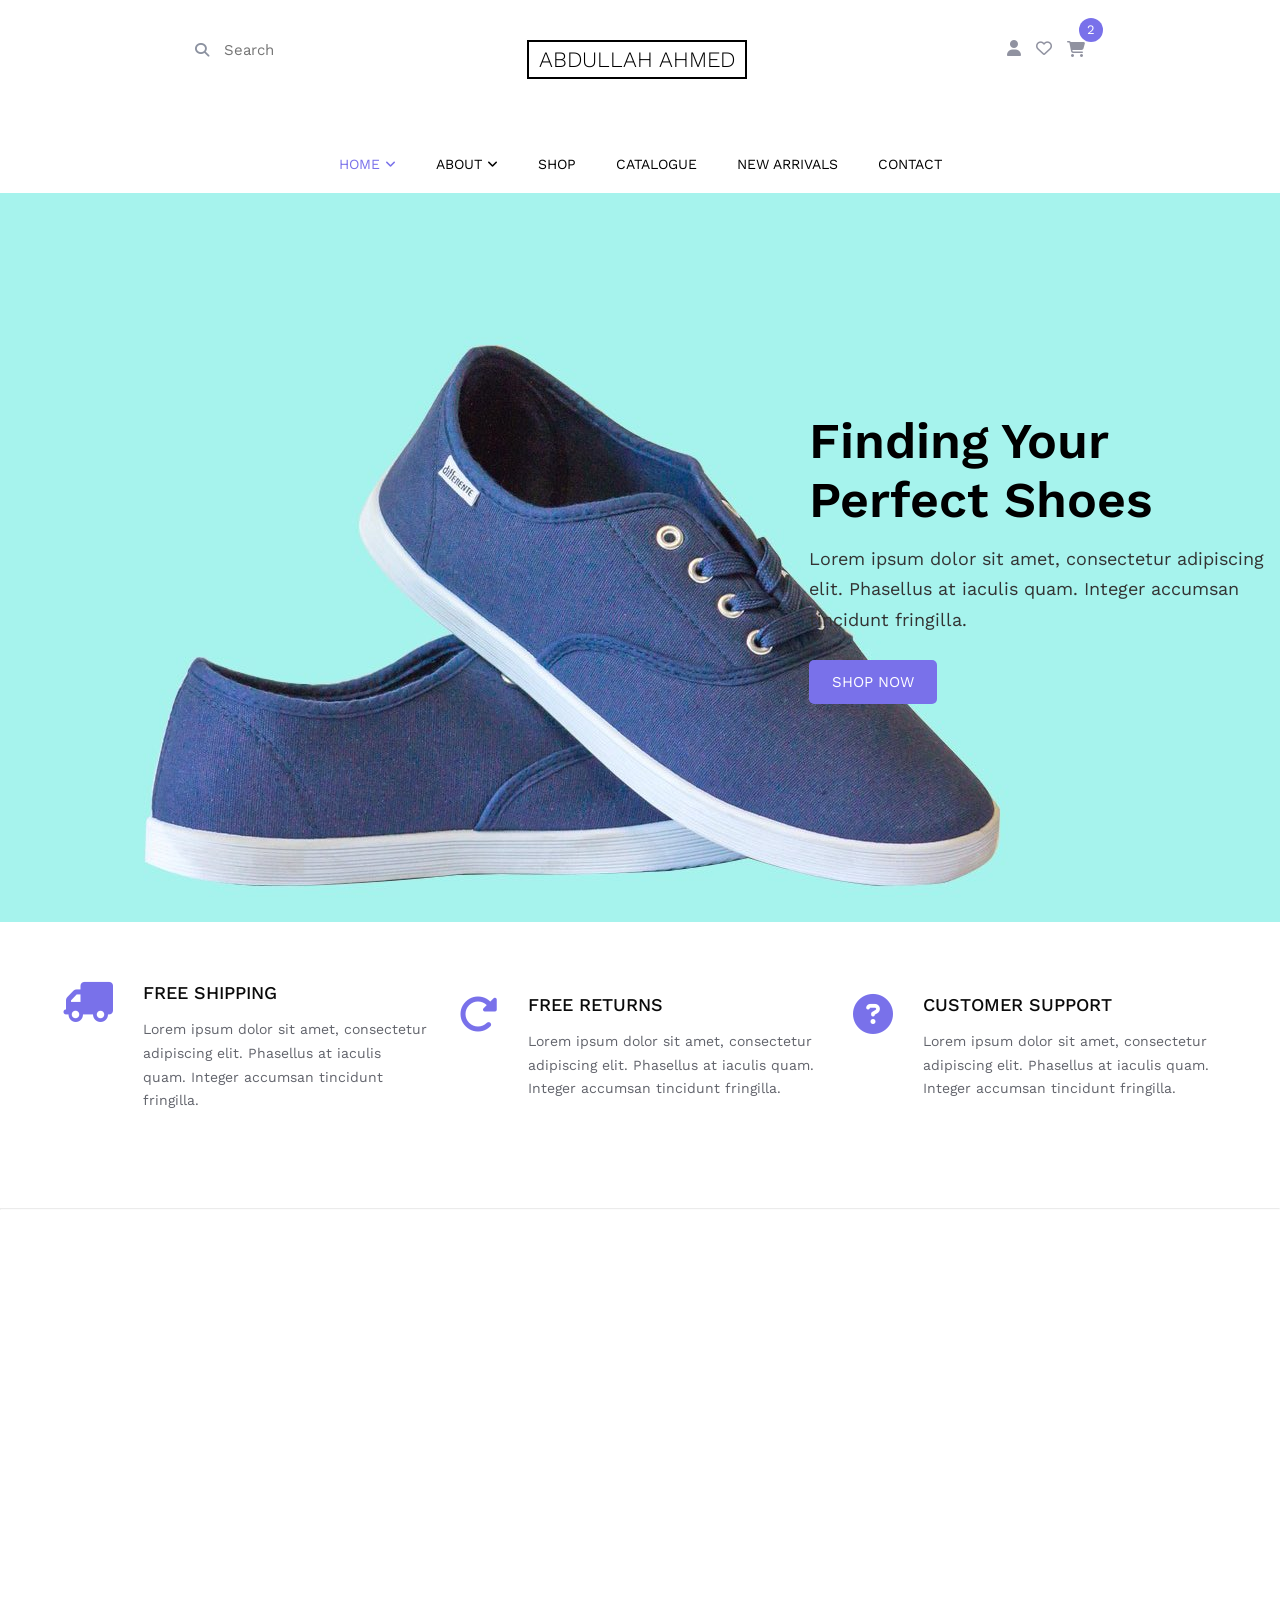
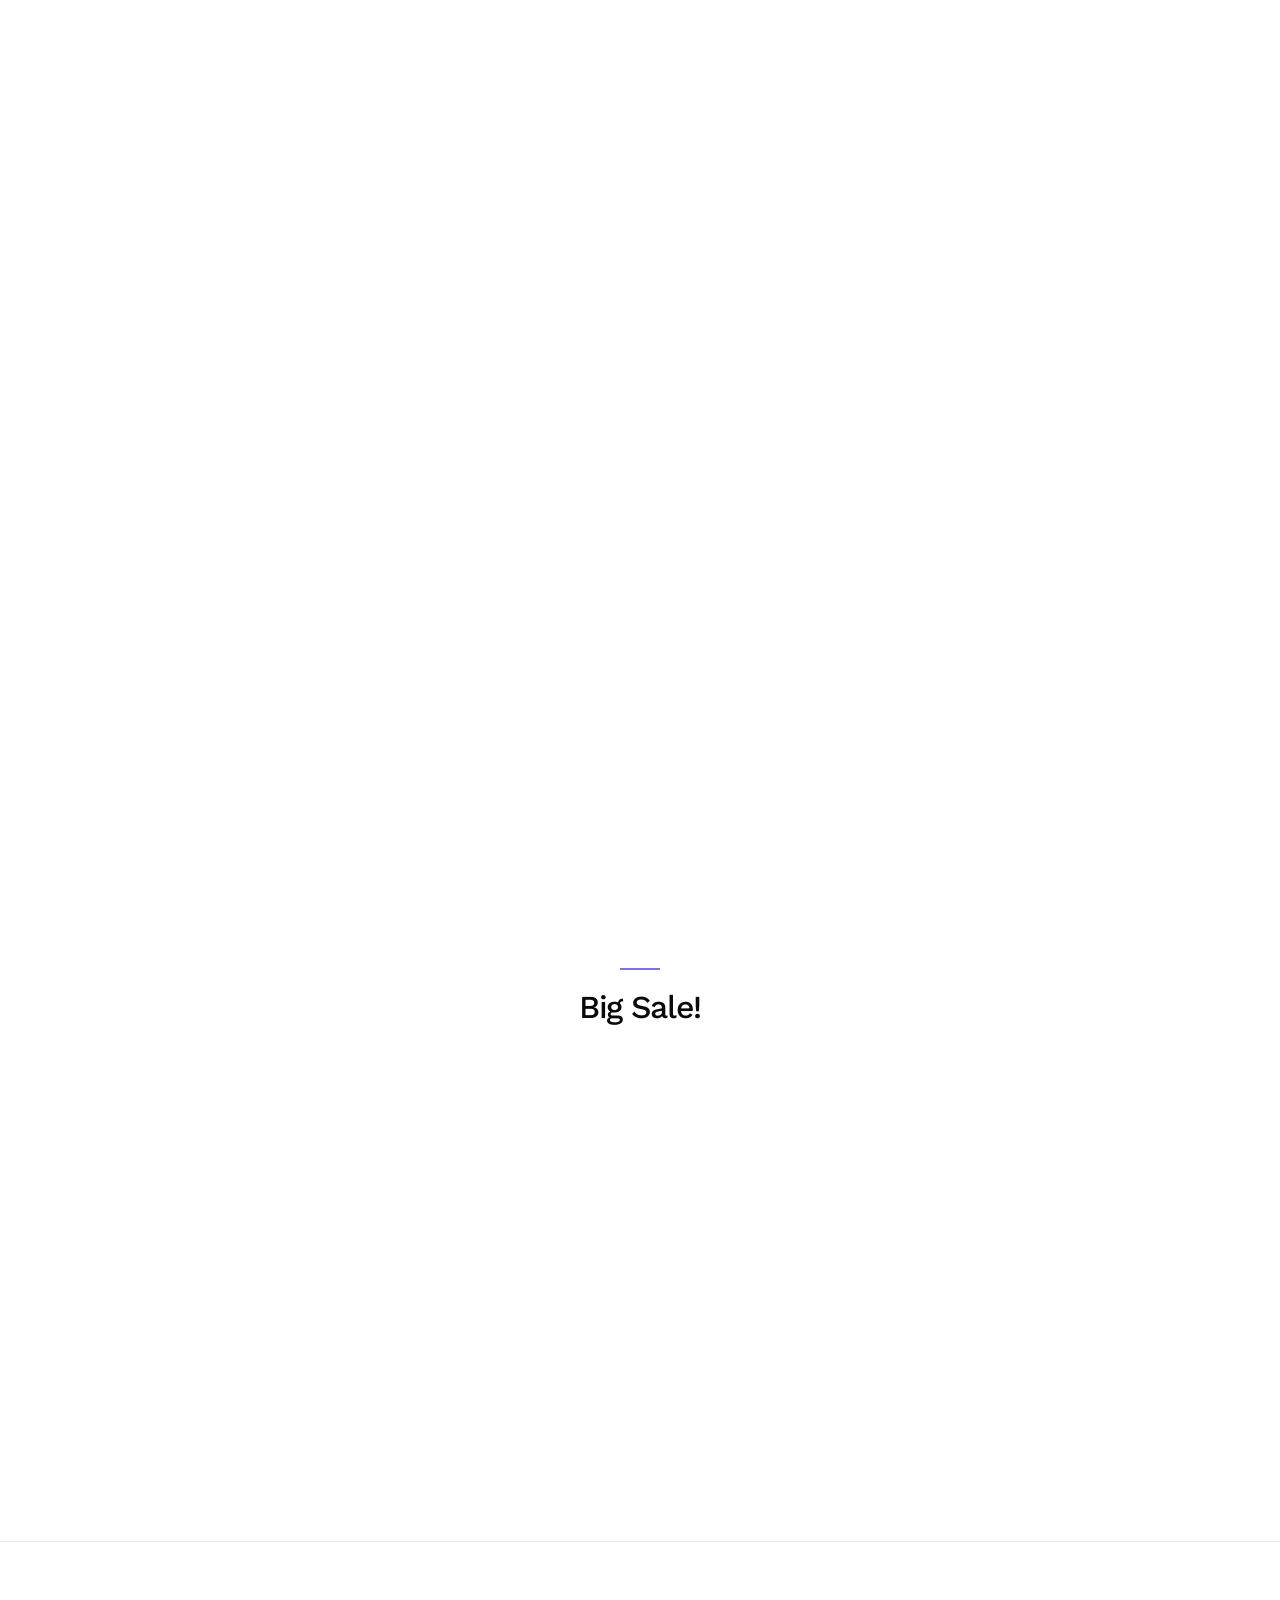
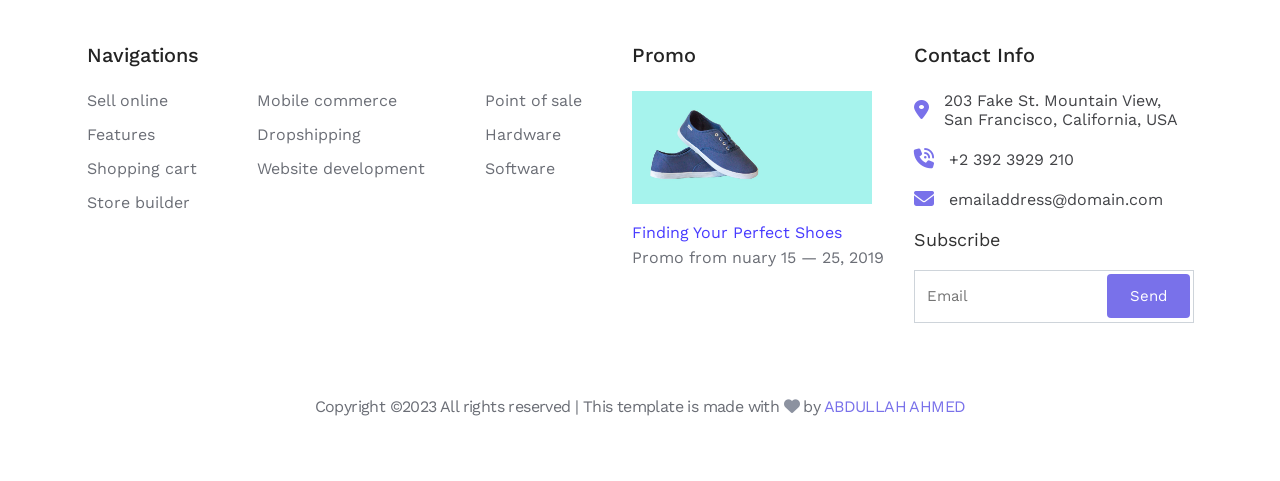
<file: index.html>
<!DOCTYPE html>
<html lang="en">
<head>

  <meta charset="UTF-8">
  <meta http-equiv="X-UA-Compatible" content="IE=edge">
  <meta name="viewport" content="width=device-width, initial-scale=1.0">
  <link rel="stylesheet" href="css/all.min.css">
  <link rel="stylesheet" href="css/shop.css">
  <link rel="preconnect" href="https://fonts.googleapis.com">
<link rel="preconnect" href="https://fonts.gstatic.com" crossorigin>
<link rel="preconnect" href="https://fonts.googleapis.com">
<link rel="preconnect" href="https://fonts.gstatic.com" crossorigin>
<link href="https://unpkg.com/aos@2.3.1/dist/aos.css" rel="stylesheet">
<link href="https://fonts.googleapis.com/css2?family=Cairo:wght@300;400;700&family=Inter:wght@200;300;400;500;600;700;800;900&family=Mukta:wght@200;300;400;500;600;700;800&family=Work+Sans:ital,wght@0,400;0,500;0,700;0,900;1,900&display=swap" rel="stylesheet">
<title>ABDULLAH AHMED</title>

</head>

<body>

<div class="header">
  <div class="container">
    <div class="search">
      <i class="fa-solid fa-magnifying-glass icon"></i>
      <input type="text" placeholder="Search">
    </div>
    <div class="name">
      <h1>ABDULLAH AHMED</h1>
    </div>
    <div class="holder">
      <i class="fa-solid fa-user user"></i>
      <i class="fa-regular fa-heart love"></i>
      <div class="cart">
        <i class="fa-solid fa-cart-shopping "></i>
        <span>2</span>
      </div>
    </div>
  </div>
  <div class="second-nav">
    <i class="fa-solid fa-bars bars"></i>
    <ul class="main-ul">
      <li><a class="active" href="/shop.html">home <i class="fa-solid fa-angle-down"></i></a>
      <!--! Mega Menu -->
      <div class="mega-menu-1">
        <ul class="links">
          <li>
            <a href="#">menu one</a>
          </li>
          <li>
            <a href="#">menu two</a>
          </li>
          <li>
            <a href="#">menu three</a>
          </li>
          <li class="li-mega-3">
            <a href="#">sub menu <i class="fa-solid fa-angle-right sub"></i></a>
            <div class="mega-menu-3">
              <ul class="links">
                <li>
                  <a href="#">menu one</a>
                </li>
                <li>
                  <a href="#">menu two</a>
                </li>            
                <li>
                  <a href="#">menu three</a>
                </li>                
              </ul>
            </div>
          </li>
        </ul>
      </div>
    </li>
      <li><a href="/about/about.html">about <i class="fa-solid fa-angle-down"></i></a>
<!--! Mega Menu -->
<div class="mega-menu-2">
  <ul class="links">
    <li>
      <a href="#">menu one</a>
    </li>
    
    <li>
      <a href="#">menu two</a>
    </li>

    <li>
      <a href="#">menu three</a>
    </li>

    
  </ul>
</div>

</li>
      <li><a href="shoping/shoping.html">shop</a></li>
      <li><a href="#">catalogue</a></li>
      <li><a href="#">new arrivals</a></li>
      <li><a href="/contact/contact.html">contact</a></li>
    </ul>
  </div>
</div>
<div class="landing">
  <div class="text">
    <h1>Finding Your Perfect Shoes</h1>
    <p>Lorem ipsum dolor sit amet, consectetur adipiscing elit. Phasellus at iaculis quam. Integer accumsan tincidunt fringilla.</p>
    <a href="#">SHOP NOW</a>
  </div>
</div>
<div class="features">
  <div class="container">
    <div class="card">
      <i class="fa-solid fa-truck fa-flip-horizontal"></i>
      <div class="text">
        <h3>FREE SHIPPING</h3>
        <p>Lorem ipsum dolor sit amet, consectetur adipiscing elit. Phasellus at iaculis quam. Integer accumsan tincidunt fringilla.</p>
      </div>
    </div>
    <div class="card">
      <i class="fa-solid fa-rotate-right"></i>
      <div class="text">
        <h3>FREE RETURNS</h3>
        <p>Lorem ipsum dolor sit amet, consectetur adipiscing elit. Phasellus at iaculis quam. Integer accumsan tincidunt fringilla.</p>
      </div>
    </div>
    <div class="card">
      <i class="fa-solid fa-circle-question"></i>
      <div class="text">
        <h3>CUSTOMER SUPPORT</h3>
        <p>Lorem ipsum dolor sit amet, consectetur adipiscing elit. Phasellus at iaculis quam. Integer accumsan tincidunt fringilla.</p>
      </div>
    </div>
  </div>
<hr>
</div>
<div class="collections">
  <div data-aos="fade-up"
  data-aos-duration="1500"class="container">
    <div class="card">
      <div class="img-holder">
        <img src="/img/women.jpg" alt="">
      </div>
      <div class="text">
        <h5>collections</h5>
        <h2>women</h2>
      </div>
    </div>
    <div class="card">
      <div class="img-holder">
        <img src="/img/children.jpg" alt="">
      </div>
      <div class="text">
        <h5>collections</h5>
        <h2>children</h2>
      </div>
    </div>
    <div class="card">
      <div class="img-holder">
        <img src="/img/men.jpg" alt="">
      </div>
      <div class="text">
        <h5>collections</h5>
        <h2>men</h2>
      </div>
    </div>
  </div>

</div>
<div data-aos="fade-up"
data-aos-duration="1000" class="products">
  <div class="main-title">
    <h2>Featured Products</h2>
  </div>
    <div class="container">
      <div class="card">
        <img src="/img/cloth_1.jpg" alt="">
        <h4>Tank Top</h4>
        <p>finding Perfect T-Shirt</p>
        <span>$50</span>
      </div>
      <div class="card">
        <img src="/img/cloth_2.jpg" alt="">
        <h4>Corater</h4>
        <p>finding Perfect Products</p>
        <span>$100</span>
      </div>
      <div class="card">
        <img src="/img/cloth_3.jpg" alt="">
        <h4>Polo Shirt</h4>
        <p>finding Perfect Products</p>
        <span>$150</span>
      </div>
    </div>

</div>
<div   class="sale">
  <div class="main-title">
    <h2>Big Sale!</h2>
  </div>
  <div data-aos="flip-up" data-aos-duration="1500"  class="container">
    <div class="image">
      <img src="/img/blog_1.jpg" alt="">
    </div>
    <div  class="text">
      <h2>50% less in all items</h2>
      <pre>By <span>Carl Smith</span>   •   September 3, 2018</pre>
      <p>Lorem ipsum dolor sit amet, consectetur adipisicing elit. Quisquam iste dolor accusantium facere corporis ipsum animi deleniti fugiat. Ex, veniam?</p>
      <a href="#">Shop Now</a>
    </div>
  </div>
  <hr>
</div>
<div class="footer">
  <div class="container">
    <div class="navigations">
      <h2>Navigations</h2>
      <div class="links">
        <ul>
          <li>
            <a href="#">Sell online</a>
          </li>
          <li>
            <a href="#">Features</a>
          </li>
          <li>
            <a href="#">Shopping cart</a>
          </li>
          <li>
            <a href="#">Store builder</a>
          </li>
        </ul>
        <ul>
          <li>
            <a href="#">Mobile commerce</a>
          </li>
          <li>
            <a href="#">Dropshipping</a>
          </li>
          <li>
            <a href="#">Website development</a>
          </li>
        </ul>
        <ul>
          <li>
            <a href="#">Point of sale</a>
          </li>
          <li>
            <a href="#">Hardware</a>
          </li>
          <li>
            <a href="#">Software</a>
          </li>
        </ul>
      </div>
    </div>
    <div class="contact">
      <div class="promo">
        <h2>Promo</h2>
        <img src="/img/hero_1.jpg" alt="">
        <p> <span>Finding Your Perfect Shoes</span> <br>Promo from nuary 15 — 25, 2019</p>
      </div>
      <div class="info">
        <h2>Contact Info</h2>
        <ul>
          <li><i class="fa-solid fa-location-dot"></i> 
            203 Fake St. Mountain View, San Francisco, California, USA</li>
          <li><i class="fa-solid fa-phone-volume"></i> +2 392 3929 210</li>
          <li><i class="fa-solid fa-envelope"></i> emailaddress@domain.com</li>
          <label for="input">Subscribe</label>
          <div class="box">
            <input type="text" placeholder="Email">
            <a href="#">Send</a>
          </div>
        </ul>
      </div>
    </div>
  </div>
  <p class="the-end">Copyright ©2023 All rights reserved | This template is made with <i class="fa-solid fa-heart"></i> by <span>ABDULLAH AHMED</span></p> 
</div>
<script src="https://unpkg.com/aos@2.3.1/dist/aos.js"></script>
<script>
  AOS.init();
</script>
</body>

</html>
</file>
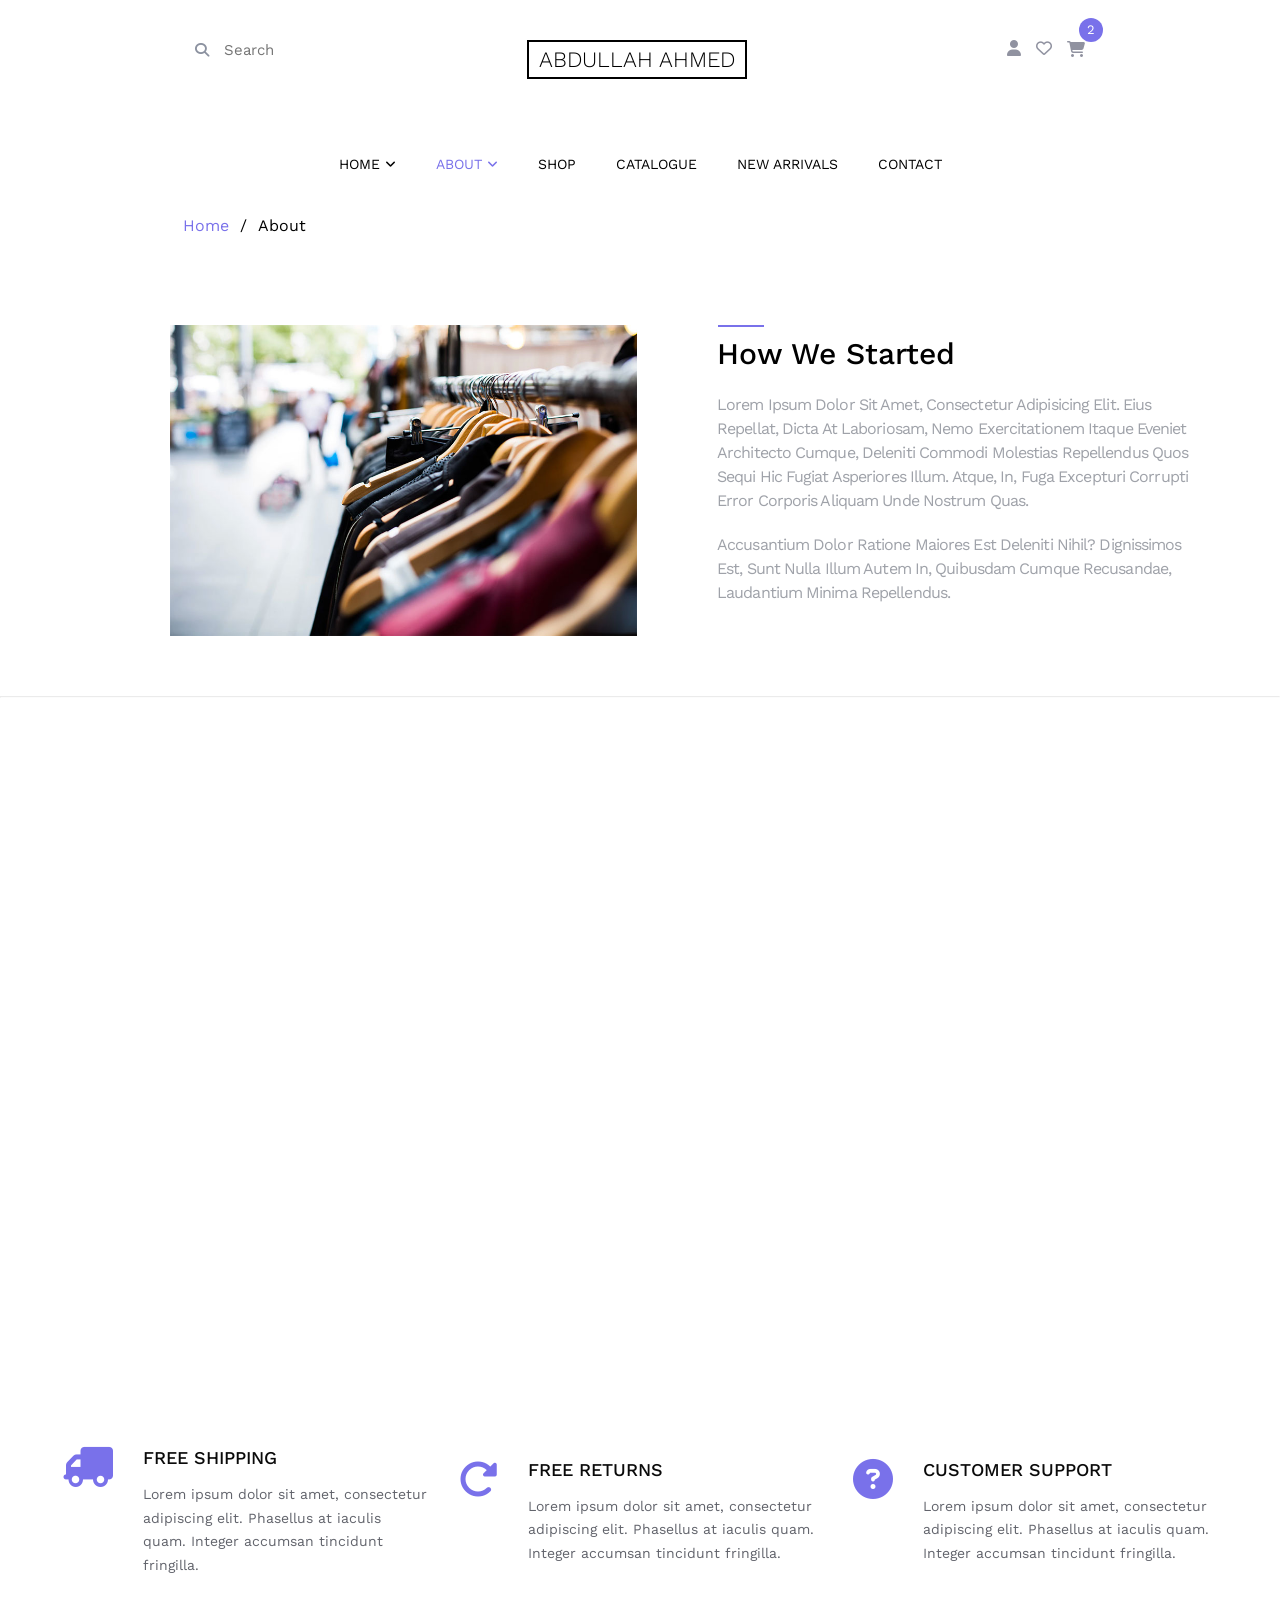
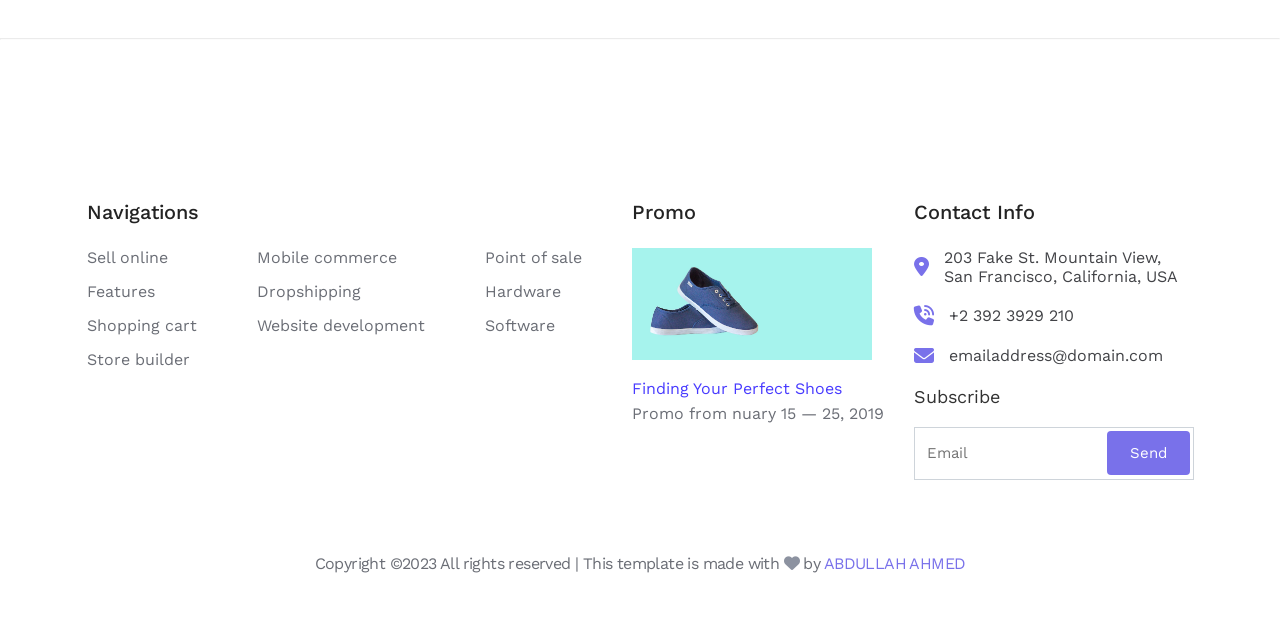
<file: about/about.html>
<!DOCTYPE html>
<html lang="en">
<head>

  <meta charset="UTF-8">
  <meta http-equiv="X-UA-Compatible" content="IE=edge">
  <meta name="viewport" content="width=device-width, initial-scale=1.0">
  <link rel="stylesheet" href="/about/css/all.min.css">
  <link rel="stylesheet" href="/about/css/about.css">
  <link rel="preconnect" href="https://fonts.googleapis.com">
<link rel="preconnect" href="https://fonts.gstatic.com" crossorigin>
<link href="https://fonts.googleapis.com/css2?family=Cairo:wght@300;400;700&family=Inter:wght@200;300;400;500;600;700;800;900&family=Work+Sans:ital,wght@0,400;0,500;0,700;0,900;1,900&display=swap" rel="stylesheet">
<link href="https://unpkg.com/aos@2.3.1/dist/aos.css" rel="stylesheet">

<title>ABDULLAH AHMED</title>

</head>

<body>

  <div class="header">
    <div class="container">
      <div class="search">
        <i class="fa-solid fa-magnifying-glass icon"></i>
        <input type="text" placeholder="Search">
      </div>
      <div class="name">
        <h1>ABDULLAH AHMED</h1>
      </div>
      <div class="holder">
        <i class="fa-solid fa-user user"></i>
        <i class="fa-regular fa-heart love"></i>
        <div class="cart">
          <i class="fa-solid fa-cart-shopping "></i>
          <span>2</span>
        </div>
      </div>
    </div>
    <div class="second-nav">
      <i class="fa-solid fa-bars bars"></i>
      <ul class="main-ul">
        <li><a href="/index.html">home <i class="fa-solid fa-angle-down"></i></a>
        <!--! Mega Menu -->
        <div class="mega-menu-1">
          <ul class="links">
  
            <li>
              <a href="#">menu one</a>
            </li>
            
            <li>
              <a href="#">menu two</a>
            </li>
  
            <li>
              <a href="#">menu three</a>
            </li>
  
            <li class="li-mega-3">
              <a href="#">sub menu <i class="fa-solid fa-angle-right sub"></i></a>
              <div class="mega-menu-3">
                <ul class="links">
              
                  <li>
                    <a href="#">menu one</a>
                  </li>
                  
                  <li>
                    <a href="#">menu two</a>
                  </li>
              
                  <li>
                    <a href="#">menu three</a>
                  </li>
              
                  
                </ul>
              </div>
            </li>
            
          </ul>
        </div>
      </li>
        <li><a class="active" href="/about/about.html">about <i class="fa-solid fa-angle-down"></i></a>
  <!--! Mega Menu -->
  <div class="mega-menu-2">
    <ul class="links">
  
      <li>
        <a href="#">menu one</a>
      </li>
      
      <li>
        <a href="#">menu two</a>
      </li>
  
      <li>
        <a href="#">menu three</a>
      </li>
  
      
    </ul>
  </div>
  
  </li>
        <li><a href="/shoping/shoping.html">shop</a></li>
        <li><a href="#">catalogue</a></li>
        <li><a href="#">new arrivals</a></li>
        <li><a href="/contact/contact.html">contact</a></li>
      </ul>
    </div>
  </div>
<div data-aos="fade-down"
data-aos-duration="1500" class="sale">  
  <div class="container">
    <div class="hidden">
      <a href="/index.html">home</a>
      <span>/</span>
      <h4>about</h3>
    </div>
    <div class="cont">
      <div class="image">
        <img src="/img/blog_1.jpg" alt="">
      </div>
      <div class="text">
        <div class="main-h2">
          <h2>How We Started</h2>
        </div>
        <p>Lorem ipsum dolor sit amet, consectetur adipisicing elit. Eius repellat, dicta at laboriosam, nemo exercitationem itaque eveniet architecto cumque, deleniti commodi molestias repellendus quos sequi hic fugiat asperiores illum. Atque, in, fuga excepturi corrupti error corporis aliquam unde nostrum quas.</p>
        <p>Accusantium dolor ratione maiores est deleniti nihil? Dignissimos est, sunt nulla illum autem in, quibusdam cumque recusandae, laudantium minima repellendus.</p>
      </div>
    </div>
  </div>
  <hr>
</div>
<div data-aos="fade-up"
data-aos-duration="1500" class="team">
  <div class="main-title">
    <h2>The Team</h2>
  </div>
  <div class="container">
    <div class="card">
      <img src="/img/person_1.jpg" alt="">
      <h3>Elizabeth Graham</h3>
      <span>CEO/CO-FOUNDER</span>
      <p>Lorem ipsum dolor sit amet consectetur adipisicing elit. Vitae aut minima nihil sit distinctio recusandae doloribus ut fugit officia voluptate soluta.</p>
    </div>
    <div class="card">
      <img src="/img/person_2.jpg" alt="">
      <h3>Jennifer Greive</h3>
      <span>CO-FOUNDER</span>
      <p>Lorem ipsum dolor sit amet consectetur adipisicing elit. Vitae aut minima nihil sit distinctio recusandae doloribus ut fugit officia voluptate soluta.</p>
    </div>
    <div class="card">
      <img src="/img/person_3.jpg" alt="">
      <h3>Patrick Marx</h3>
      <span>MARKETING</span>
      <p>Lorem ipsum dolor sit amet consectetur adipisicing elit. Vitae aut minima nihil sit distinctio recusandae doloribus ut fugit officia voluptate soluta.</p>
    </div>
    <div class="card">
      <img src="/img/person_4.jpg" alt="">
      <h3>Mike Coolbert</h3>
      <span>SALES MANAGER</span>
      <p>Lorem ipsum dolor sit amet consectetur adipisicing elit. Vitae aut minima nihil sit distinctio recusandae doloribus ut fugit officia voluptate soluta.</p>
    </div>
  </div>
  <hr>
</div>
<div class="features">
  <div class="container">
    <div class="card">
      <i class="fa-solid fa-truck fa-flip-horizontal"></i>
      <div class="text">
        <h3>FREE SHIPPING</h3>
        <p>Lorem ipsum dolor sit amet, consectetur adipiscing elit. Phasellus at iaculis quam. Integer accumsan tincidunt fringilla.</p>
      </div>
    </div>
    <div class="card">
      <i class="fa-solid fa-rotate-right"></i>
      <div class="text">
        <h3>FREE RETURNS</h3>
        <p>Lorem ipsum dolor sit amet, consectetur adipiscing elit. Phasellus at iaculis quam. Integer accumsan tincidunt fringilla.</p>
      </div>
    </div>
    <div class="card">
      <i class="fa-solid fa-circle-question"></i>
      <div class="text">
        <h3>CUSTOMER SUPPORT</h3>
        <p>Lorem ipsum dolor sit amet, consectetur adipiscing elit. Phasellus at iaculis quam. Integer accumsan tincidunt fringilla.</p>
      </div>
    </div>
  </div>
<hr>
</div>
<div class="footer">
  <div class="container">
    <div class="navigations">
      <h2>Navigations</h2>
      <div class="links">
        <ul>
          <li>
            <a href="#">Sell online</a>
          </li>
          <li>
            <a href="#">Features</a>
          </li>
          <li>
            <a href="#">Shopping cart</a>
          </li>
          <li>
            <a href="#">Store builder</a>
          </li>
        </ul>
        <ul>
          <li>
            <a href="#">Mobile commerce</a>
          </li>
          <li>
            <a href="#">Dropshipping</a>
          </li>
          <li>
            <a href="#">Website development</a>
          </li>
        </ul>
        <ul>
          <li>
            <a href="#">Point of sale</a>
          </li>
          <li>
            <a href="#">Hardware</a>
          </li>
          <li>
            <a href="#">Software</a>
          </li>
        </ul>
      </div>
    </div>
    <div class="contact">
      <div class="promo">
        <h2>Promo</h2>
        <img src="/img/hero_1.jpg" alt="">
        <p> <span>Finding Your Perfect Shoes</span> <br>Promo from nuary 15 — 25, 2019</p>
      </div>
      <div class="info">
        <h2>Contact Info</h2>
        <ul>
          <li><i class="fa-solid fa-location-dot"></i> 
            203 Fake St. Mountain View, San Francisco, California, USA</li>
          <li><i class="fa-solid fa-phone-volume"></i> +2 392 3929 210</li>
          <li><i class="fa-solid fa-envelope"></i> emailaddress@domain.com</li>
          <label for="input">Subscribe</label>
          <div class="box">
            <input type="text" placeholder="Email">
            <a href="#">Send</a>
          </div>
        </ul>
      </div>
    </div>
  </div>
  <p class="the-end">Copyright ©2023 All rights reserved | This template is made with <i class="fa-solid fa-heart"></i> by <span>ABDULLAH AHMED</span></p> 
</div>
<script src="https://unpkg.com/aos@2.3.1/dist/aos.js"></script>
<script>
  AOS.init();
</script>
</body>
</file>
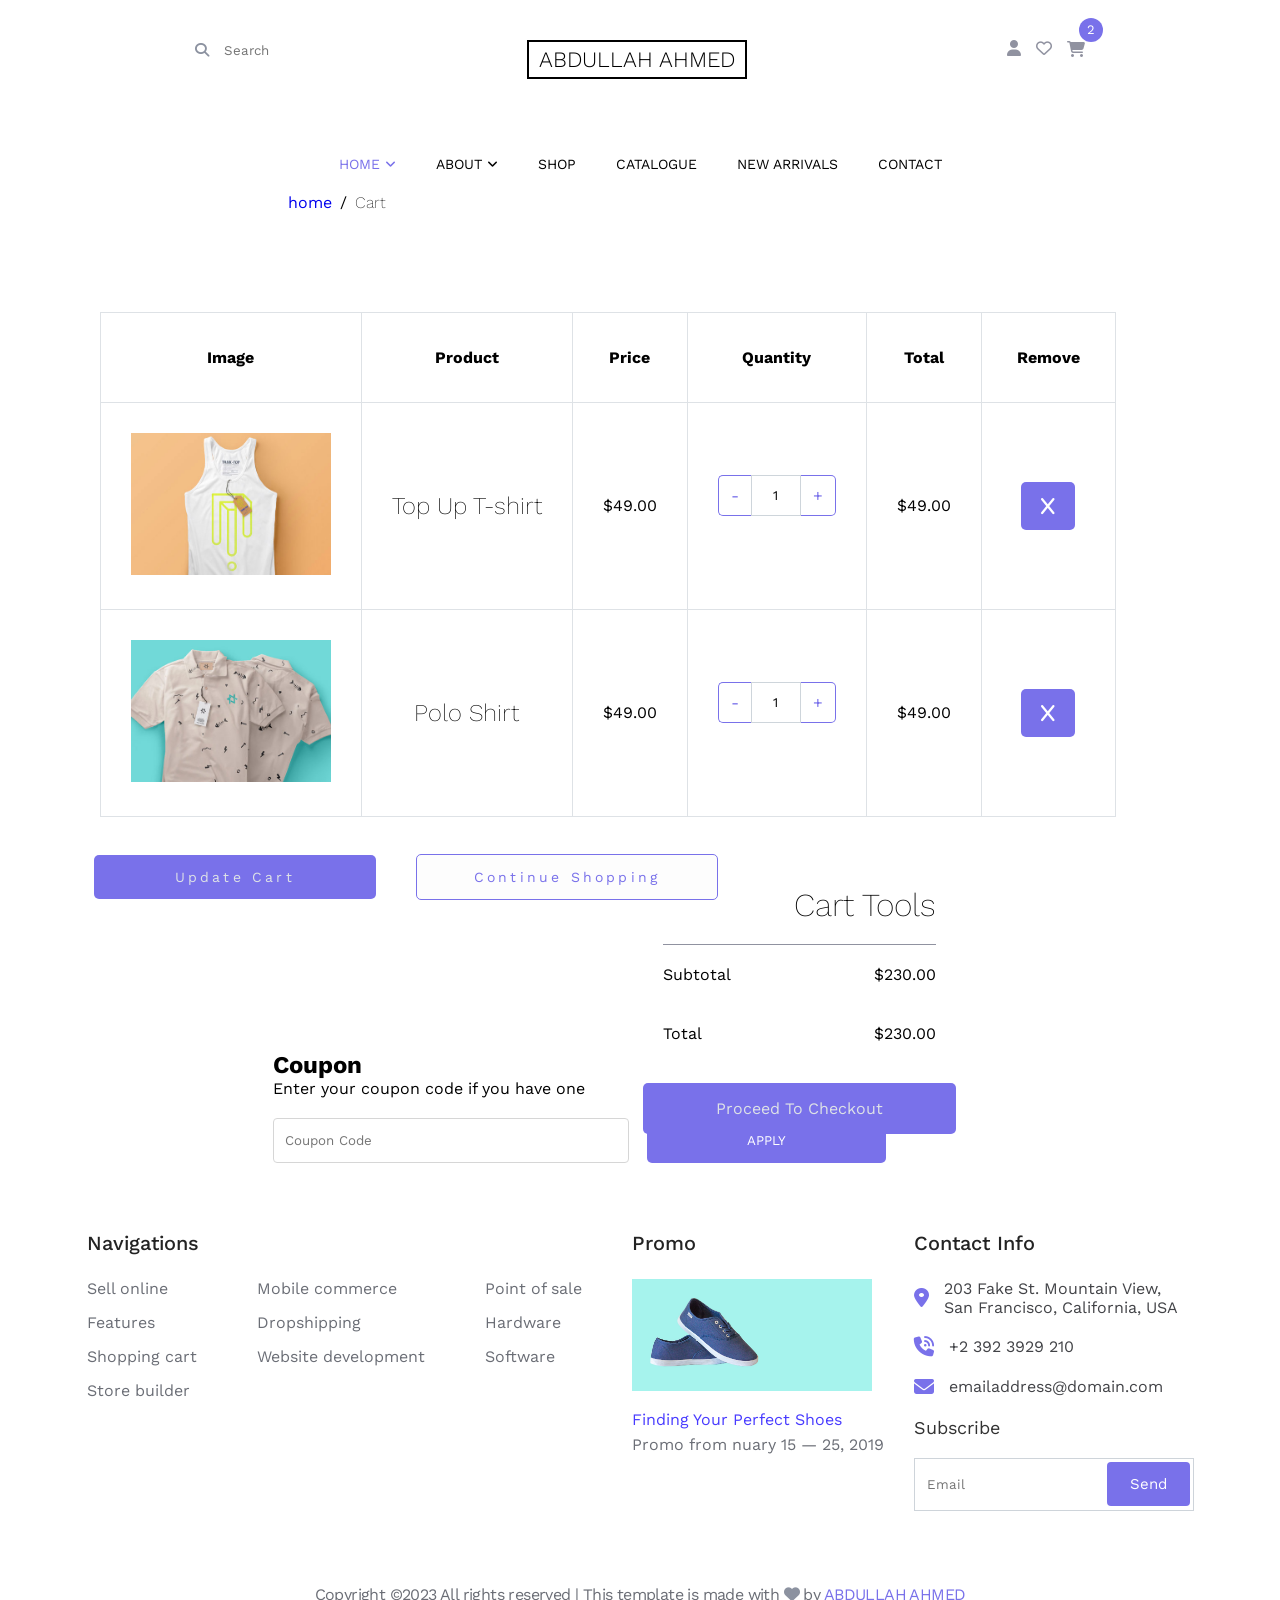
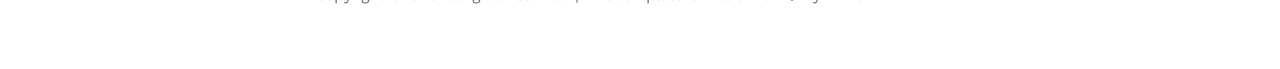
<file: check-table/check-table.html>
<!DOCTYPE html>
<html lang="en">
    <head>
        <meta charset="UTF-8">
        <meta http-equiv="X-UA-Compatible" content="IE=edge">
        <meta name="viewport" content="width=device-width, initial-scale=1.0">
        <title>check</title>
        <link rel="stylesheet" href="/css/all.min.css">
        <link rel="stylesheet" href="check-table.css">
        <link rel="preconnect" href="https://fonts.googleapis.com">
      <link rel="preconnect" href="https://fonts.gstatic.com" crossorigin>
      <link rel="preconnect" href="https://fonts.googleapis.com">
      <link rel="preconnect" href="https://fonts.gstatic.com" crossorigin>
      <link href="https://unpkg.com/aos@2.3.1/dist/aos.css" rel="stylesheet">
      <link href="https://fonts.googleapis.com/css2?family=Cairo:wght@300;400;700&family=Inter:wght@200;300;400;500;600;700;800;900&family=Mukta:wght@200;300;400;500;600;700;800&family=Work+Sans:ital,wght@0,400;0,500;0,700;0,900;1,900&display=swap" rel="stylesheet">
    </head>
<body>
    <div class="header">
        <div class="container">
          <div class="search">
            <i class="fa-solid fa-magnifying-glass icon"></i>
            <input type="text" placeholder="Search">
          </div>
          <div class="name">
            <h1>ABDULLAH AHMED</h1>
          </div>
          <div class="holder">
            <i class="fa-solid fa-user user"></i>
            <i class="fa-regular fa-heart love"></i>
            <div class="cart">
              <i class="fa-solid fa-cart-shopping "></i>
              <span>2</span>
            </div>
          </div>
        </div>
        <div class="second-nav">
          <i class="fa-solid fa-bars bars"></i>
          <ul class="main-ul">
            <li><a class="active" href="/index.html">home <i class="fa-solid fa-angle-down"></i></a>
            <!--! Mega Menu -->
            <div class="mega-menu-1">
              <ul class="links">
                <li>
                  <a href="#">menu one</a>
                </li>
                <li>
                  <a href="#">menu two</a>
                </li>
                <li>
                  <a href="#">menu three</a>
                </li>
                <li class="li-mega-3">
                  <a href="#">sub menu <i class="fa-solid fa-angle-right sub"></i></a>
                  <div class="mega-menu-3">
                    <ul class="links">
                      <li>
                        <a href="#">menu one</a>
                      </li>
                      <li>
                        <a href="#">menu two</a>
                      </li>            
                      <li>
                        <a href="#">menu three</a>
                      </li>                
                    </ul>
                  </div>
                </li>
              </ul>
            </div>
          </li>
            <li><a href="/about/about.html">about <i class="fa-solid fa-angle-down"></i></a>
      <!--! Mega Menu -->
      <div class="mega-menu-2">
        <ul class="links">
          <li>
            <a href="#">menu one</a>
          </li>
          
          <li>
            <a href="#">menu two</a>
          </li>
      
          <li>
            <a href="#">menu three</a>
          </li>
      
          
        </ul>
      </div>
      
      </li>
            <li><a href="#">shop</a></li>
            <li><a href="#">catalogue</a></li>
            <li><a href="#">new arrivals</a></li>
            <li><a href="/contact/contact.html">contact</a></li>
          </ul>
        </div>
      </div>
      <div class="container">
        <div class="h2">
          <div class="hidden">
            <a href="/index.html">home</a>
            <span>/</span>
            <h4>Cart</h3>
          </div>
        </div>
        <div class="all">
          <div class="r">
            
          </div>
          <div class="l">
      
        </div>
      </div>
      </div>
      <div data-aos="fade-up"
      data-aos-duration="1000" class="table">
        <table>
            <thead>
            <tr>
                <th>Image</th>
                <th>Product</th>
                <th>Price</th>
                <th>Quantity</th>
                <th>Total</th>
                <th>Remove</th>
            </tr>
        </thead>
        <tbody>
            <tr>
                <td class="product-img">
                    <img src="/img/cloth_1.jpg" alt="">
                </td>
                <td class="product-name">
                    <h2>
                        Top Up T-shirt
                    </h2>
                </td>
                <td>$49.00</td>
                <td>
                    <div class="quinnty">
                        <span class="left">-</span>
                        <input type="text" value="1">
                        <span class="right">+</span>
                        
                    </div>
                </td>
                <td>$49.00</td>
                <td><i class="fa-solid fa-x"></i></td>
            </tr>
            <tr>
                <td class="product-img">
                    <img src="/img/cloth_2.jpg" alt="">
                </td>
                <td class="product-name">
                    <h2>
                        Polo Shirt

                    </h2>
                </td>
                <td>$49.00</td>
                <td>
                    <div class="quinnty">
                        <span class="left">-</span>
                        <input type="text" value="1">
                        <span class="right">+</span>
                        
                    </div>
                </td>
                <td>$49.00</td>
                <td><i class="fa-solid fa-x"></i></td>
            </tr>
        </tbody>
        </table>
        
      </div>
      <div class="b-t">
        <div class="link-one">
        <a href="#">Update Cart</a>
    </div>
        <div class="link-two">
        <a href="#">Continue Shopping</a>
    </div>
      </div>
      <div class="holding">
      <div class="coubuns">
        <div class="Code">
          
            <div class="Coupon">
                <h2>Coupon
                </h2>
              <div class="holder">
                <p>Enter your coupon code if you have one</p>
                <div class="ptn">
                  <input type="text" placeholder="Coupon Code">
                  <button class="apply">APPLY</button>
                </div>
              </div>
            </div>
      </div>
     
</div>
<div class="carts">
    <div class="me">
    <h1>Cart Tools</h1>
    <div class="item">
        <div class="span">
        <p>Subtotal</p>
        <span>$230.00</span>
    </div>
    
    <div class="span">
        <p>Total</p>
        <span>$230.00</span>
    </div>
    </div>
  </div>
  <a href="/last-check-ub/check-ub.html">
    Proceed To Checkout
  </a>
</div>

</div>
<div class="footer">
    <div class="container">
      <div class="navigations">
        <h2>Navigations</h2>
        <div class="links">
          <ul>
            <li>
              <a href="#">Sell online</a>
            </li>
            <li>
              <a href="#">Features</a>
            </li>
            <li>
              <a href="#">Shopping cart</a>
            </li>
            <li>
              <a href="#">Store builder</a>
            </li>
          </ul>
          <ul>
            <li>
              <a href="#">Mobile commerce</a>
            </li>
            <li>
              <a href="#">Dropshipping</a>
            </li>
            <li>
              <a href="#">Website development</a>
            </li>
          </ul>
          <ul>
            <li>
              <a href="#">Point of sale</a>
            </li>
            <li>
              <a href="#">Hardware</a>
            </li>
            <li>
              <a href="#">Software</a>
            </li>
          </ul>
        </div>
      </div>
      <div class="contact">
        <div class="promo">
          <h2>Promo</h2>
          <img src="/img/hero_1.jpg" alt="">
          <p> <span>Finding Your Perfect Shoes</span> <br>Promo from nuary 15 — 25, 2019</p>
        </div>
        <div class="info">
          <h2>Contact Info</h2>
          <ul>
            <li><i class="fa-solid fa-location-dot"></i> 
              203 Fake St. Mountain View, San Francisco, California, USA</li>
            <li><i class="fa-solid fa-phone-volume"></i> +2 392 3929 210</li>
            <li><i class="fa-solid fa-envelope"></i> emailaddress@domain.com</li>
            <label for="input">Subscribe</label>
            <div class="box">
              <input type="text" placeholder="Email">
              <a href="#">Send</a>
            </div>
          </ul>
        </div>
      </div>
    </div>
    <p class="the-end">Copyright ©2023 All rights reserved | This template is made with <i class="fa-solid fa-heart"></i> by <span>ABDULLAH AHMED</span></p> 
  </div>
  <script src="https://unpkg.com/aos@2.3.1/dist/aos.js"></script>
  <script>
    AOS.init();
  </script>
</body>
</html>
</file>
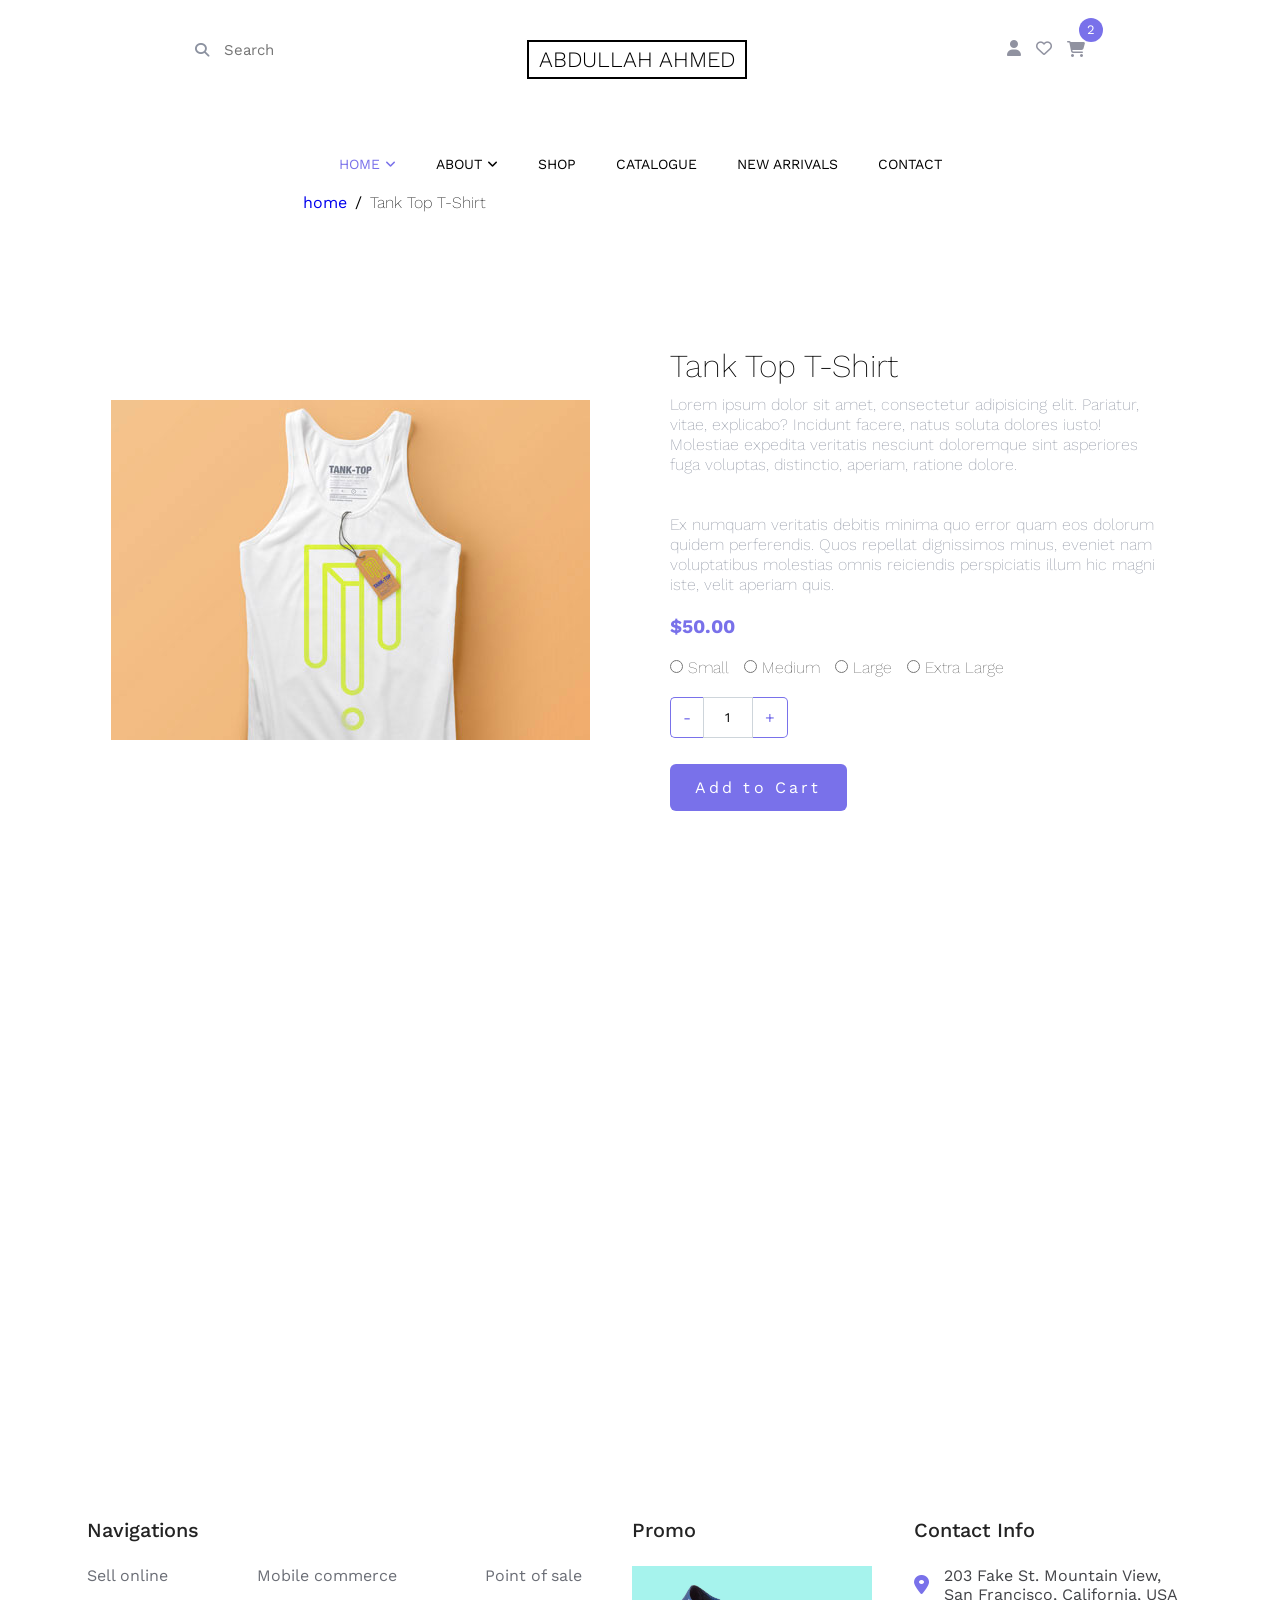
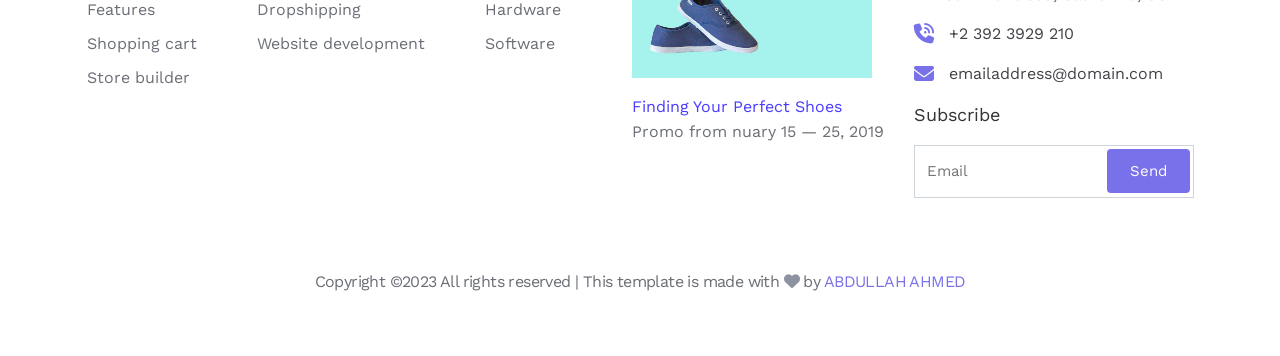
<file: checking/check.html>
<!DOCTYPE html>
<html lang="en">
<head>
    <meta charset="UTF-8">
    <meta http-equiv="X-UA-Compatible" content="IE=edge">
    <meta name="viewport" content="width=device-width, initial-scale=1.0">
    <title>check</title>
    <link rel="stylesheet" href="/css/all.min.css">
    <link rel="stylesheet" href="check.css">
    <link rel="preconnect" href="https://fonts.googleapis.com">
  <link rel="preconnect" href="https://fonts.gstatic.com" crossorigin>
  <link rel="preconnect" href="https://fonts.googleapis.com">
  <link rel="preconnect" href="https://fonts.gstatic.com" crossorigin>
  <link href="https://unpkg.com/aos@2.3.1/dist/aos.css" rel="stylesheet">
  <link href="https://fonts.googleapis.com/css2?family=Cairo:wght@300;400;700&family=Inter:wght@200;300;400;500;600;700;800;900&family=Mukta:wght@200;300;400;500;600;700;800&family=Work+Sans:ital,wght@0,400;0,500;0,700;0,900;1,900&display=swap" rel="stylesheet">
</head>
<body>
    <div class="header">
        <div class="container">
          <div class="search">
            <i class="fa-solid fa-magnifying-glass icon"></i>
            <input type="text" placeholder="Search">
          </div>
          <div class="name">
            <h1>ABDULLAH AHMED</h1>
          </div>
          <div class="holder">
            <i class="fa-solid fa-user user"></i>
            <i class="fa-regular fa-heart love"></i>
            <div class="cart">
              <i class="fa-solid fa-cart-shopping "></i>
              <span>2</span>
            </div>
          </div>
        </div>
        <div class="second-nav">
          <i class="fa-solid fa-bars bars"></i>
          <ul class="main-ul">
            <li><a class="active" href="/index.html">home <i class="fa-solid fa-angle-down"></i></a>
            <!--! Mega Menu -->
            <div class="mega-menu-1">
              <ul class="links">
                <li>
                  <a href="#">menu one</a>
                </li>
                <li>
                  <a href="#">menu two</a>
                </li>
                <li>
                  <a href="#">menu three</a>
                </li>
                <li class="li-mega-3">
                  <a href="#">sub menu <i class="fa-solid fa-angle-right sub"></i></a>
                  <div class="mega-menu-3">
                    <ul class="links">
                      <li>
                        <a href="#">menu one</a>
                      </li>
                      <li>
                        <a href="#">menu two</a>
                      </li>            
                      <li>
                        <a href="#">menu three</a>
                      </li>                
                    </ul>
                  </div>
                </li>
              </ul>
            </div>
          </li>
            <li><a href="/about/about.html">about <i class="fa-solid fa-angle-down"></i></a>
      <!--! Mega Menu -->
      <div class="mega-menu-2">
        <ul class="links">
          <li>
            <a href="#">menu one</a>
          </li>
          
          <li>
            <a href="#">menu two</a>
          </li>
      
          <li>
            <a href="#">menu three</a>
          </li>
      
          
        </ul>
      </div>
      
      </li>
            <li><a href="#">shop</a></li>
            <li><a href="#">catalogue</a></li>
            <li><a href="#">new arrivals</a></li>
            <li><a href="/contact/contact.html">contact</a></li>
          </ul>
        </div>
      </div>
      <div class="container">
        <div class="h2">
          <div class="hidden">
            <a href="/index.html">home</a>
            <span>/</span>
            <h4>Tank Top T-Shirt</h3>
          </div>
        </div>
        <div class="all">
          <div class="r">
            
          </div>
          <div class="l">
      
        </div>
      </div>
      </div>
      <div data-aos="fade-up"
      data-aos-duration="1000" class="main">
        <div class="img">
            <img src="/img/cloth_1.jpg" alt="">
        </div>
        <div class="text">
            <h1>Tank Top T-Shirt</h1>
            <p>Lorem ipsum dolor sit amet, consectetur adipisicing elit. Pariatur, vitae, explicabo? Incidunt facere, natus soluta dolores iusto! Molestiae expedita veritatis nesciunt doloremque sint asperiores fuga voluptas, distinctio, aperiam, ratione dolore. <br>
                <br><br>Ex numquam veritatis debitis minima quo error quam eos dolorum quidem perferendis. Quos repellat dignissimos minus, eveniet nam voluptatibus molestias omnis reiciendis perspiciatis illum hic magni iste, velit aperiam quis.</p>
                <h4>$50.00</h4>
                <div class="size">
                    <form action="">
                    
                    <label for="small">
                      <input type="radio" id="small" name="fav_size" value="Small">
                      <span>Small</span>
                    </label>
                    <label for="Medium">
                      <input type="radio" id="Medium" name="fav_size" value="Meduim">
                      <span>Medium</span>
                    </label>
                    
                   <label for="Large">
                    <input type="radio" id="Large" name="fav_size" value="Large">
                    <span>Large</span>
                   </label>
                   <label for="Extra-Large">
                    <input type="radio" id="Extra-Large" name="fav_size" value="Extra-Large">
                    <span>Extra Large</span>
                   </label>
                </form>
                  </div>
                  <div class="quinnty">
                    <span class="left">-</span>
                    <input type="text" value="1">
                    <span class="right">+</span>
                    
                </div>
                <a href="/check-table/check-table.html">Add to Cart</a>
        </div>
     
      </div>
      <div data-aos="fade-down"
      data-aos-duration="1000" class="products">
        <div class="main-title">
          <h2>Featured Products</h2>
        </div>
          <div class="container">
            <div class="card">
              <img src="/img/cloth_1.jpg" alt="">
              <h4>Tank Top</h4>
              <p>finding Perfect T-Shirt</p>
              <span>$50</span>
            </div>
            <div class="card">
              <img src="/img/cloth_2.jpg" alt="">
              <h4>Corater</h4>
              <p>finding Perfect Products</p>
              <span>$100</span>
            </div>
            <div class="card">
              <img src="/img/cloth_3.jpg" alt="">
              <h4>Polo Shirt</h4>
              <p>finding Perfect Products</p>
              <span>$150</span>
            </div>
          </div>
      
      </div>
      <div class="footer">
        <div class="container">
          <div class="navigations">
            <h2>Navigations</h2>
            <div class="links">
              <ul>
                <li>
                  <a href="#">Sell online</a>
                </li>
                <li>
                  <a href="#">Features</a>
                </li>
                <li>
                  <a href="#">Shopping cart</a>
                </li>
                <li>
                  <a href="#">Store builder</a>
                </li>
              </ul>
              <ul>
                <li>
                  <a href="#">Mobile commerce</a>
                </li>
                <li>
                  <a href="#">Dropshipping</a>
                </li>
                <li>
                  <a href="#">Website development</a>
                </li>
              </ul>
              <ul>
                <li>
                  <a href="#">Point of sale</a>
                </li>
                <li>
                  <a href="#">Hardware</a>
                </li>
                <li>
                  <a href="#">Software</a>
                </li>
              </ul>
            </div>
          </div>
          <div class="contact">
            <div class="promo">
              <h2>Promo</h2>
              <img src="/img/hero_1.jpg" alt="">
              <p> <span>Finding Your Perfect Shoes</span> <br>Promo from nuary 15 — 25, 2019</p>
            </div>
            <div class="info">
              <h2>Contact Info</h2>
              <ul>
                <li><i class="fa-solid fa-location-dot"></i> 
                  203 Fake St. Mountain View, San Francisco, California, USA</li>
                <li><i class="fa-solid fa-phone-volume"></i> +2 392 3929 210</li>
                <li><i class="fa-solid fa-envelope"></i> emailaddress@domain.com</li>
                <label for="input">Subscribe</label>
                <div class="box">
                  <input type="text" placeholder="Email">
                  <a href="#">Send</a>
                </div>
              </ul>
            </div>
          </div>
        </div>
        <p class="the-end">Copyright ©2023 All rights reserved | This template is made with <i class="fa-solid fa-heart"></i> by <span>ABDULLAH AHMED</span></p> 
      </div>
</body>
<script src="https://unpkg.com/aos@2.3.1/dist/aos.js"></script>
<script>
  AOS.init();
</script>
</html>
</file>
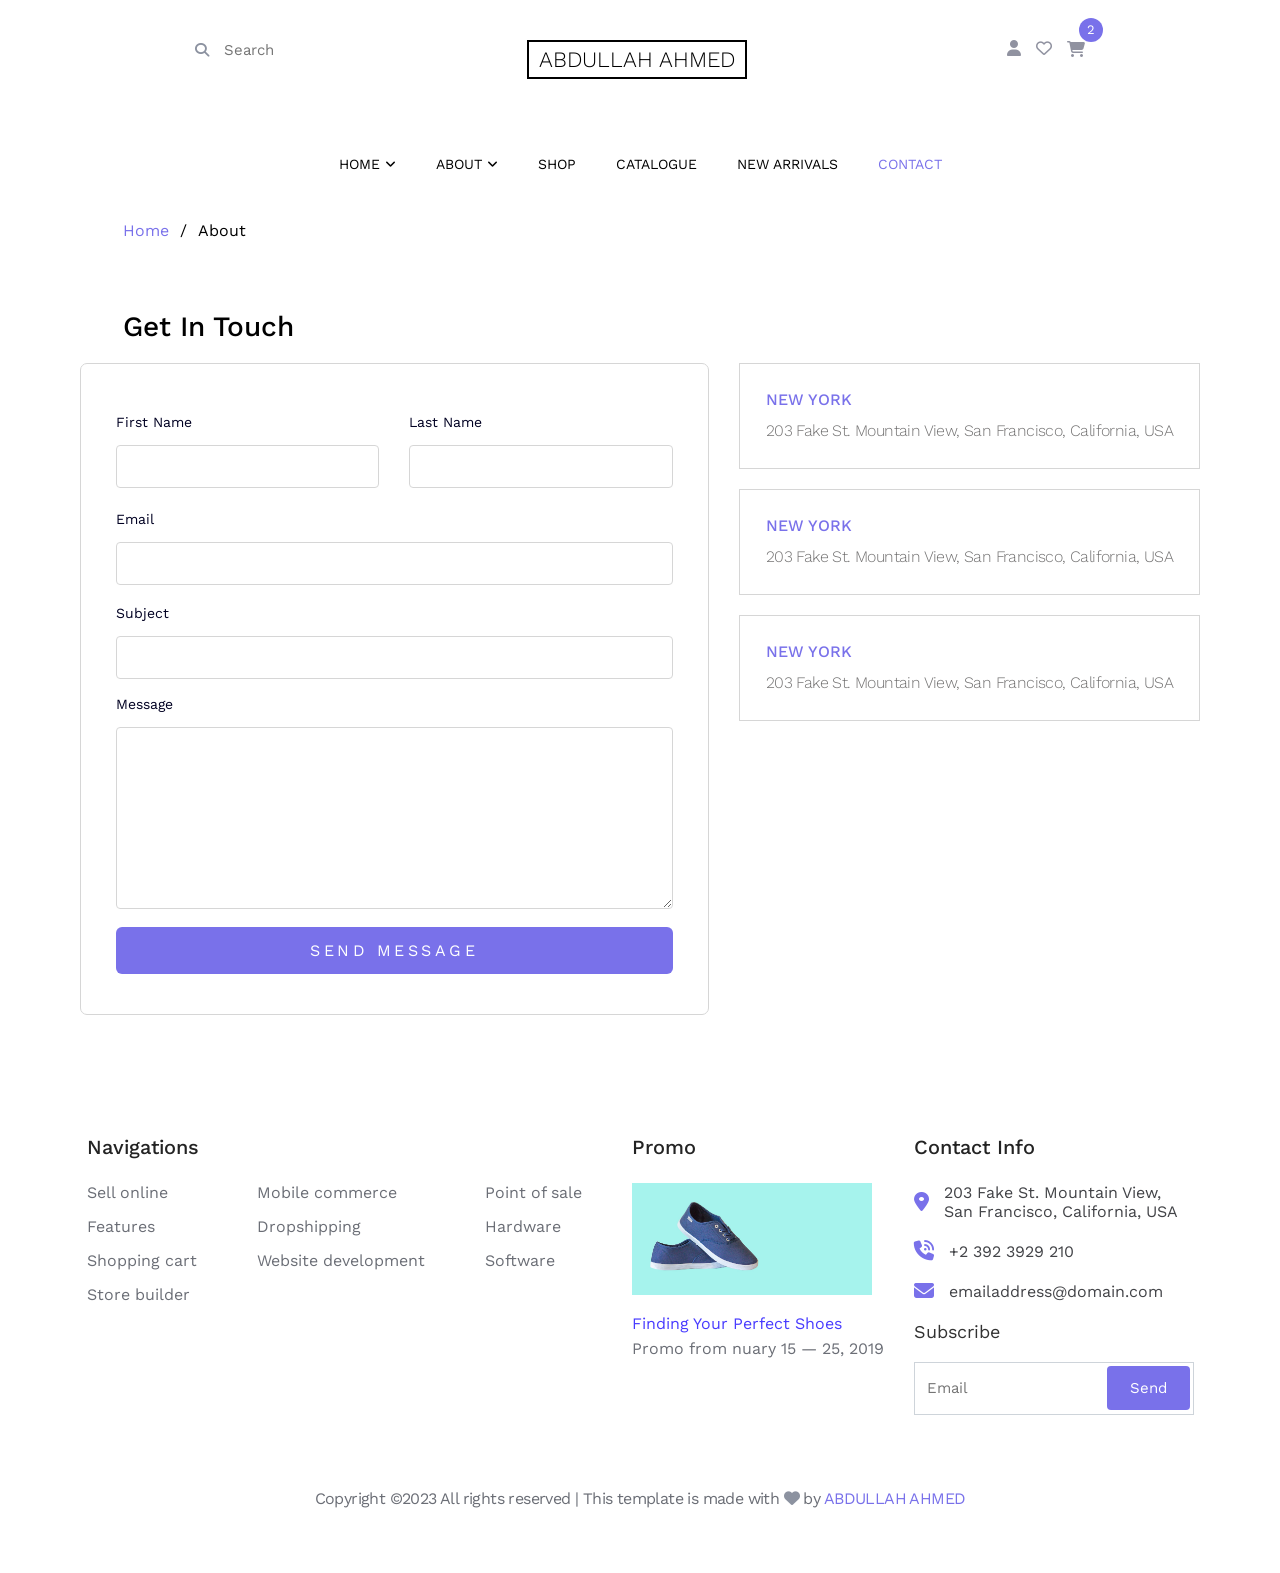
<file: contact/contact.html>
<!DOCTYPE html>
<html lang="en">
<head>

  <meta charset="UTF-8">
  <meta http-equiv="X-UA-Compatible" content="IE=edge">
  <meta name="viewport" content="width=device-width, initial-scale=1.0">
  <link rel="stylesheet" href="/contact/css/all.min.css">
  <link rel="stylesheet" href="/contact/css/contact.css">
  <link rel="preconnect" href="https://fonts.googleapis.com">
<link rel="preconnect" href="https://fonts.gstatic.com" crossorigin>
<link href="https://fonts.googleapis.com/css2?family=Cairo:wght@300;400;700&family=Inter:wght@200;300;400;500;600;700;800;900&family=Work+Sans:ital,wght@0,400;0,500;0,700;0,900;1,900&display=swap" rel="stylesheet">
<link href="https://unpkg.com/aos@2.3.1/dist/aos.css" rel="stylesheet">
<title>ABDULLAH AHMED</title>

</head>

<body>

<div class="header">
  <div class="container">
    <div class="search">
      <i class="fa-solid fa-magnifying-glass icon"></i>
      <input type="text" placeholder="Search">
    </div>
    <div class="name">
      <h1>ABDULLAH AHMED</h1>
    </div>
    <div class="holder">
      <i class="fa-solid fa-user user"></i>
      <i class="fa-regular fa-heart love"></i>
      <div class="cart">
        <i class="fa-solid fa-cart-shopping "></i>
        <span>2</span>
      </div>
    </div>
  </div>
  <div class="second-nav">
    <i class="fa-solid fa-bars bars"></i>
    <ul class="main-ul">
      <li><a  href="/shop.html">home <i class="fa-solid fa-angle-down"></i></a>
      <!--! Mega Menu -->
      <div class="mega-menu-1">
        <ul class="links">

          <li>
            <a href="#">menu one</a>
          </li>
          
          <li>
            <a href="#">menu two</a>
          </li>

          <li>
            <a href="#">menu three</a>
          </li>

          <li class="li-mega-3">
            <a href="#">sub menu <i class="fa-solid fa-angle-right sub"></i></a>
            <div class="mega-menu-3">
              <ul class="links">
            
                <li>
                  <a href="#">menu one</a>
                </li>
                
                <li>
                  <a href="#">menu two</a>
                </li>
            
                <li>
                  <a href="#">menu three</a>
                </li>
            
                
              </ul>
            </div>
          </li>
          
        </ul>
      </div>
    </li>
      <li><a href="/about/about.html">about <i class="fa-solid fa-angle-down"></i></a>
<!--! Mega Menu -->
<div class="mega-menu-2">
  <ul class="links">

    <li>
      <a href="#">menu one</a>
    </li>
    
    <li>
      <a href="#">menu two</a>
    </li>

    <li>
      <a href="#">menu three</a>
    </li>

    
  </ul>
</div>

</li>
      <li><a href="/shoping/shoping.html">shop</a></li>
      <li><a href="#">catalogue</a></li>
      <li><a href="#">new arrivals</a></li>
      <li><a class="active" href="/contact/contact.html">contact</a></li>
    </ul>
  </div>
</div>
<div class="form" id="contact">
  <div class="container">
    <div class="h2">
      <div class="hidden">
        <a href="/shop.html">home</a>
        <span>/</span>
        <h4>about</h3>
      </div>
      <h2>Get In Touch</h2>
    </div>
    <div class="main-contact">
      <div class="contact">
        <div class="input">
          <div class="first">
            <div>
              <label for="">First Name</label>
              <input type="text">
            </div>
            <div>
              <label for="">Last Name</label>
              <input type="text">
            </div>
          </div>
          <div class="second">
            <div>
              <label for="">Email</label>
              <input type="text">
            </div>
            <div>
              <label for="">Subject</label>
              <input type="text">
            </div>
          </div>
        </div>
        <div class="textarea">
          <label for="">Message</label>
          <textarea rows="8"></textarea>
        </div>
        <a href="">Send Message</a>
    </div>
    <div class="location">
      <div class="box">
        <h3>NEW YORK</h3>
        <p>203 Fake St. Mountain View, San Francisco, California, USA</p>
      </div>
      <div class="box">
        <h3>NEW YORK</h3>
        <p>203 Fake St. Mountain View, San Francisco, California, USA</p>
      </div>
      <div class="box">
        <h3>NEW YORK</h3>
        <p>203 Fake St. Mountain View, San Francisco, California, USA</p>
      </div>
    </div>
    </div>
  </div>
</div>
<div class="footer">
  <div class="container">
    <div class="navigations">
      <h2>Navigations</h2>
      <div class="links">
        <ul>
          <li>
            <a href="#">Sell online</a>
          </li>
          <li>
            <a href="#">Features</a>
          </li>
          <li>
            <a href="#">Shopping cart</a>
          </li>
          <li>
            <a href="#">Store builder</a>
          </li>
        </ul>
        <ul>
          <li>
            <a href="#">Mobile commerce</a>
          </li>
          <li>
            <a href="#">Dropshipping</a>
          </li>
          <li>
            <a href="#">Website development</a>
          </li>
        </ul>
        <ul>
          <li>
            <a href="#">Point of sale</a>
          </li>
          <li>
            <a href="#">Hardware</a>
          </li>
          <li>
            <a href="#">Software</a>
          </li>
        </ul>
      </div>
    </div>
    <div class="contact">
      <div class="promo">
        <h2>Promo</h2>
        <img src="/img/hero_1.jpg" alt="">
        <p> <span>Finding Your Perfect Shoes</span> <br>Promo from nuary 15 — 25, 2019</p>
      </div>
      <div class="info">
        <h2>Contact Info</h2>
        <ul>
          <li><i class="fa-solid fa-location-dot"></i> 
            203 Fake St. Mountain View, San Francisco, California, USA</li>
          <li><i class="fa-solid fa-phone-volume"></i> +2 392 3929 210</li>
          <li><i class="fa-solid fa-envelope"></i> emailaddress@domain.com</li>
          <label for="input">Subscribe</label>
          <div class="box">
            <input type="text" placeholder="Email">
            <a href="#">Send</a>
          </div>
        </ul>
      </div>
    </div>
  </div>
  <p class="the-end">Copyright ©2023 All rights reserved | This template is made with <i class="fa-solid fa-heart"></i> by <span>ABDULLAH AHMED</span></p> 
</div>

</body>
</file>
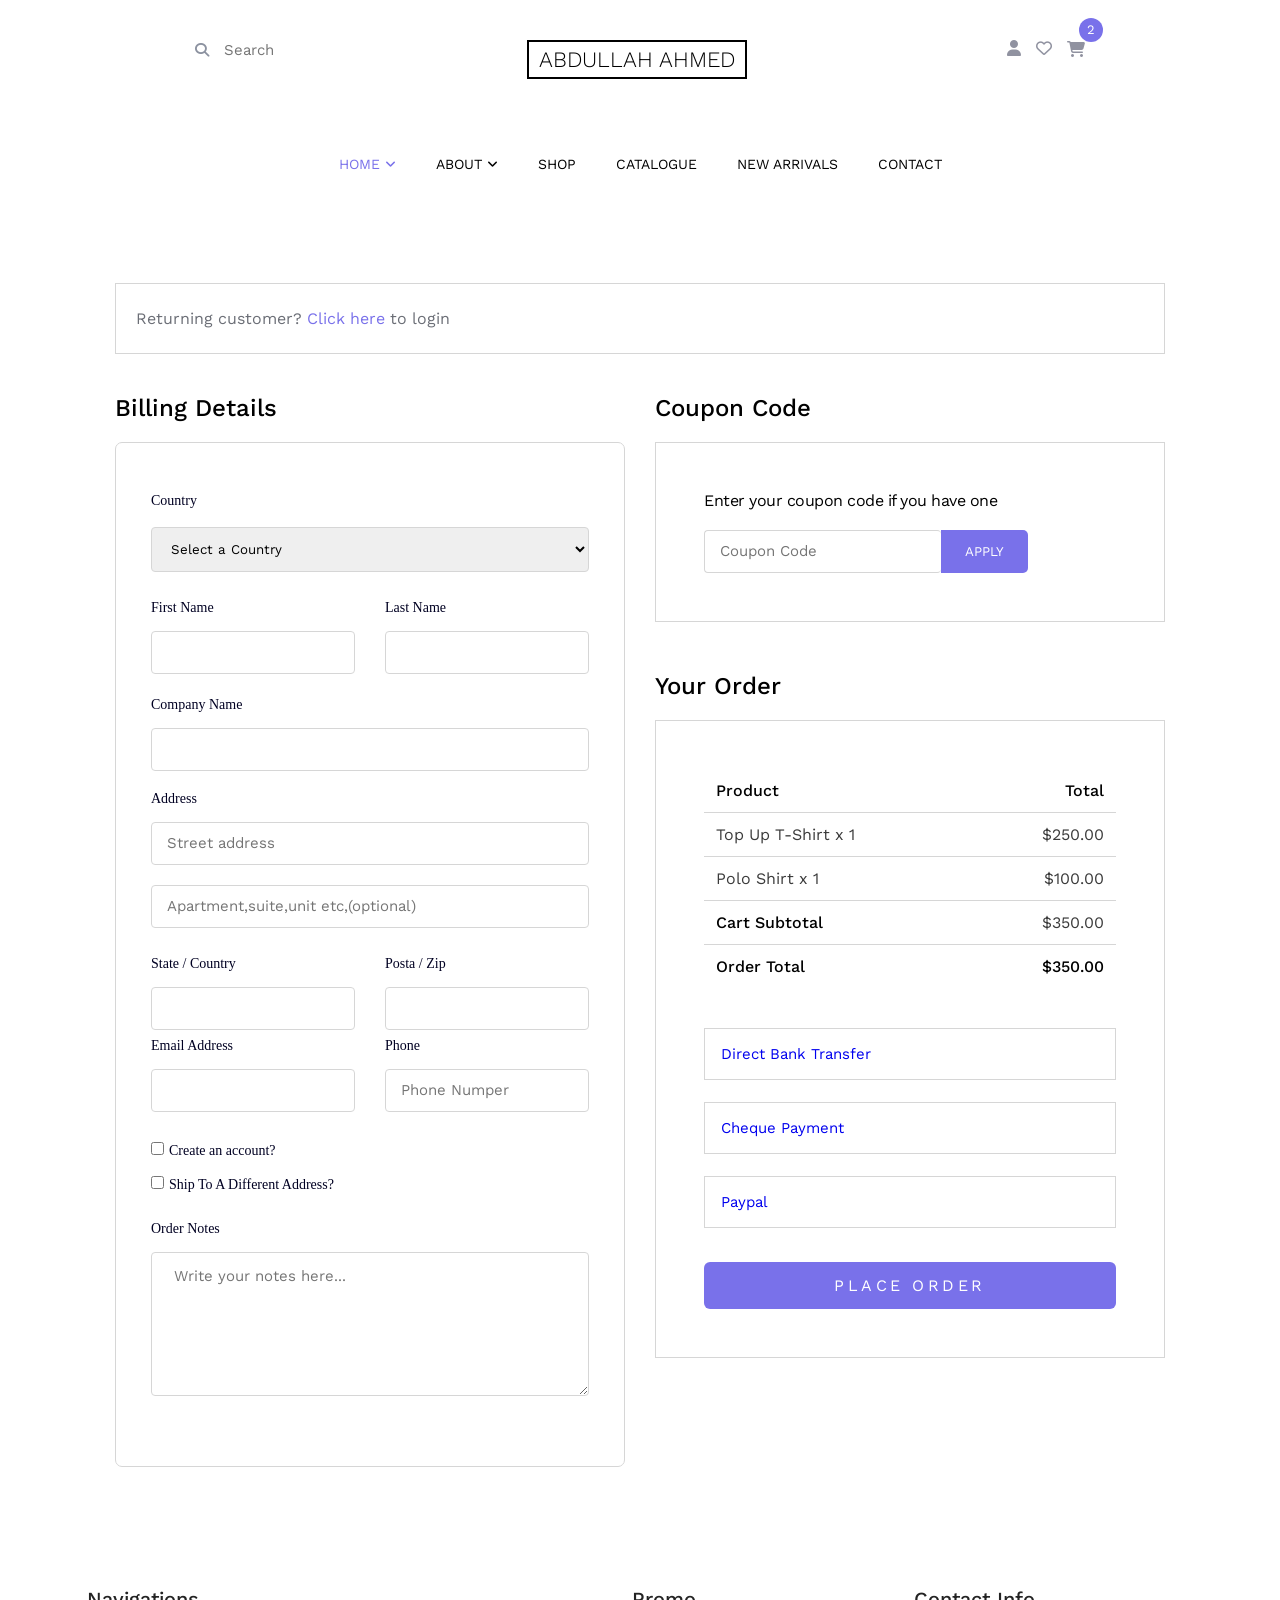
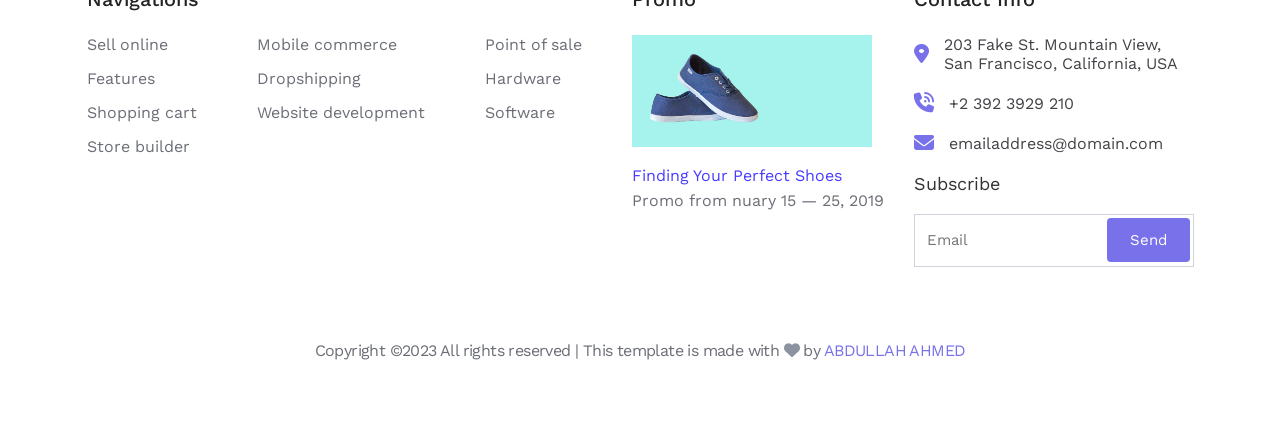
<file: last-check-ub/check-ub.html>
<!DOCTYPE html>
<html lang="en">
<head>
  <meta charset="UTF-8">
  <meta http-equiv="X-UA-Compatible" content="IE=edge">
  <meta name="viewport" content="width=device-width, initial-scale=1.0">
  <link rel="stylesheet" href="/last-check-ub/css/all.min.css">
  <link rel="stylesheet" href="/last-check-ub/css/check-ub.css">
  <link rel="preconnect" href="https://fonts.googleapis.com">
  <link rel="preconnect" href="https://fonts.gstatic.com" crossorigin>
  <link href="https://fonts.googleapis.com/css2?family=Cairo:wght@300;400;700&family=Inter:wght@200;300;400;500;600;700;800;900&family=Mukta:wght@200;300;400;500;600;700;800&family=Work+Sans:ital,wght@0,400;0,500;0,700;0,900;1,900&display=swap" rel="stylesheet">
  <title>Abdullah</title>
</head>

<body>
  <div class="header">
    <div class="container">
      <div class="search">
        <i class="fa-solid fa-magnifying-glass icon"></i>
        <input type="text" placeholder="Search">
      </div>
      <div class="name">
        <h1>ABDULLAH AHMED</h1>
      </div>
      <div class="holder">
        <i class="fa-solid fa-user user"></i>
        <i class="fa-regular fa-heart love"></i>
        <div class="cart">
          <i class="fa-solid fa-cart-shopping "></i>
          <span>2</span>
        </div>
      </div>
    </div>
    <div class="second-nav">
      <i class="fa-solid fa-bars bars"></i>
      <ul class="main-ul">
        <li><a class="active" href="/index.html">home <i class="fa-solid fa-angle-down"></i></a>
        <!--! Mega Menu -->
        <div class="mega-menu-1">
          <ul class="links">
            <li>
              <a href="#">menu one</a>
            </li>
            <li>
              <a href="#">menu two</a>
            </li>
            <li>
              <a href="#">menu three</a>
            </li>
            <li class="li-mega-3">
              <a href="#">sub menu <i class="fa-solid fa-angle-right sub"></i></a>
              <div class="mega-menu-3">
                <ul class="links">
                  <li>
                    <a href="#">menu one</a>
                  </li>
                  <li>
                    <a href="#">menu two</a>
                  </li>            
                  <li>
                    <a href="#">menu three</a>
                  </li>                
                </ul>
              </div>
            </li>
          </ul>
        </div>
      </li>
        <li><a href="/about/about.html">about <i class="fa-solid fa-angle-down"></i></a>
  <!--! Mega Menu -->
  <div class="mega-menu-2">
    <ul class="links">
      <li>
        <a href="#">menu one</a>
      </li>
      
      <li>
        <a href="#">menu two</a>
      </li>
  
      <li>
        <a href="#">menu three</a>
      </li>
  
      
    </ul>
  </div>
  
  </li>
        <li><a href="#">shop</a></li>
        <li><a href="#">catalogue</a></li>
        <li><a href="#">new arrivals</a></li>
        <li><a href="/contact/contact.html">contact</a></li>
      </ul>
    </div>
  </div>
  <section>
    <div class="Returning">
      <p>Returning customer? <a href="">Click here</a> to login</p>
    </div>

      <div class="Details">

        <div class="form">
          <h2>Billing Details</h2>
          <div class="contact">
            <div class="input">
              <label class="Country-label" for="Country">Country</label>
              <select id="Country" name="Country">
                <option value="Select a Country">Select a Country</option>
                <option value="bangladish">bangladish</option>
                <option value="algeria">algeria</option>
                <option value="afghanistan">afghanistan</option>
                <option value="ghana">ghana</option>
                <option value="albania">albania</option>
                <option value="bahrain">bahrain</option>
                <option value="colombia">colombia</option>
                <option value="dominican republic">dominican republic</option>
              </select>

              <div class="first">
                <div>
                  <label for="">First Name</label>
                  <input type="text">
                </div>
                <div>
                  <label for="">Last Name</label>
                  <input type="text">
                </div>
              </div>
              <div class="second">
                <div>
                  <label for="">Company Name</label>
                  <input type="text">
                </div>
                <div>
                  <label for="">Address</label>
                  <input type="text" placeholder="Street address">
                </div>
                <div>
                  <input type="text" placeholder="Apartment,suite,unit etc,(optional)">
                </div>
                <div>

              </div>
            </div>
            <div class="therd">
              <div>
                <label for="">State / Country</label>
                <input type="text">
              </div>
              <div>
                <label for="">Posta / Zip</label>
                <input type="text">
              </div>
            </div>
            <div class="therd">
              <div>
                <label for="">Email Address</label>
                <input type="text">
              </div>
              <div>
                <label for="">Phone</label>
                <input type="text" placeholder="Phone Numper">
              </div>
            </div>
            <div class="check-dev">
              <div class="check-1">
                <input id="Create" type="checkbox">
                <label for="Create"> Create an account?</label>
              </div>
              <div class="check-2">
                <input id="Ship " type="checkbox">
                <label for="Ship "> Ship To A Different Address?</label>
              </div>
            </div>

            <div class="textarea">
              <label for="">Order Notes</label>
              <textarea rows="6" placeholder="Write your notes here...
              "></textarea>
            </div>
        </div>
    
      </div>

      </div>

      <div class="Code">
        <h2>Coupon Code</h2>
        <div class="Coupon">
          <div class="holder">
            <p>Enter your coupon code if you have one</p>
            <div class="ptn">
              <input type="text" placeholder="Coupon Code">
              <button class="apply">APPLY</button>
            </div>
          </div>
        </div>

        <h2>Your Order</h2>
        <div class="Coupon">
            <div class="product">
              <div>
                <h4>Product</h4>
                <h4>Total</h4>
              </div>
              <div>
                <span>Top Up T-Shirt x 1</span>
                <span>$250.00</span>
              </div>
              <div>
                <span>Polo Shirt x 1</span>
                <span>$100.00</span>
              </div>
              <div>
                <h4>Cart Subtotal	</h4>
                <span>$350.00</span>
              </div>
              <div>
                <h4>Order Total</h4>
                <h4>	$350.00</h4>
              </div>
            </div>
            
            <div class="final">
              <a href="#">Direct Bank Transfer</a>
              <a href="#">Cheque Payment</a>
              <a href="#">Paypal</a>
            </div>
            <a class="send" href="/thank-you/thank.html">Place Order</a>
        </div>




        <div class="Order">

        </div>

      </div>

    </div>
  </section>
  <div class="footer">
    <div class="container">
      <div class="navigations">
        <h2>Navigations</h2>
        <div class="links">
          <ul>
            <li>
              <a href="#">Sell online</a>
            </li>
            <li>
              <a href="#">Features</a>
            </li>
            <li>
              <a href="#">Shopping cart</a>
            </li>
            <li>
              <a href="#">Store builder</a>
            </li>
          </ul>
          <ul>
            <li>
              <a href="#">Mobile commerce</a>
            </li>
            <li>
              <a href="#">Dropshipping</a>
            </li>
            <li>
              <a href="#">Website development</a>
            </li>
          </ul>
          <ul>
            <li>
              <a href="#">Point of sale</a>
            </li>
            <li>
              <a href="#">Hardware</a>
            </li>
            <li>
              <a href="#">Software</a>
            </li>
          </ul>
        </div>
      </div>
      <div class="contact">
        <div class="promo">
          <h2>Promo</h2>
          <img src="/img/hero_1.jpg" alt="">
          <p> <span>Finding Your Perfect Shoes</span> <br>Promo from nuary 15 — 25, 2019</p>
        </div>
        <div class="info">
          <h2>Contact Info</h2>
          <ul>
            <li><i class="fa-solid fa-location-dot"></i> 
              203 Fake St. Mountain View, San Francisco, California, USA</li>
            <li><i class="fa-solid fa-phone-volume"></i> +2 392 3929 210</li>
            <li><i class="fa-solid fa-envelope"></i> emailaddress@domain.com</li>
            <label for="input">Subscribe</label>
            <div class="box">
              <input type="text" placeholder="Email">
              <a href="#">Send</a>
            </div>
          </ul>
        </div>
      </div>
    </div>
    <p class="the-end">Copyright ©2023 All rights reserved | This template is made with <i class="fa-solid fa-heart"></i> by <span>ABDULLAH AHMED</span></p> 
  </div>
</body>
</file>
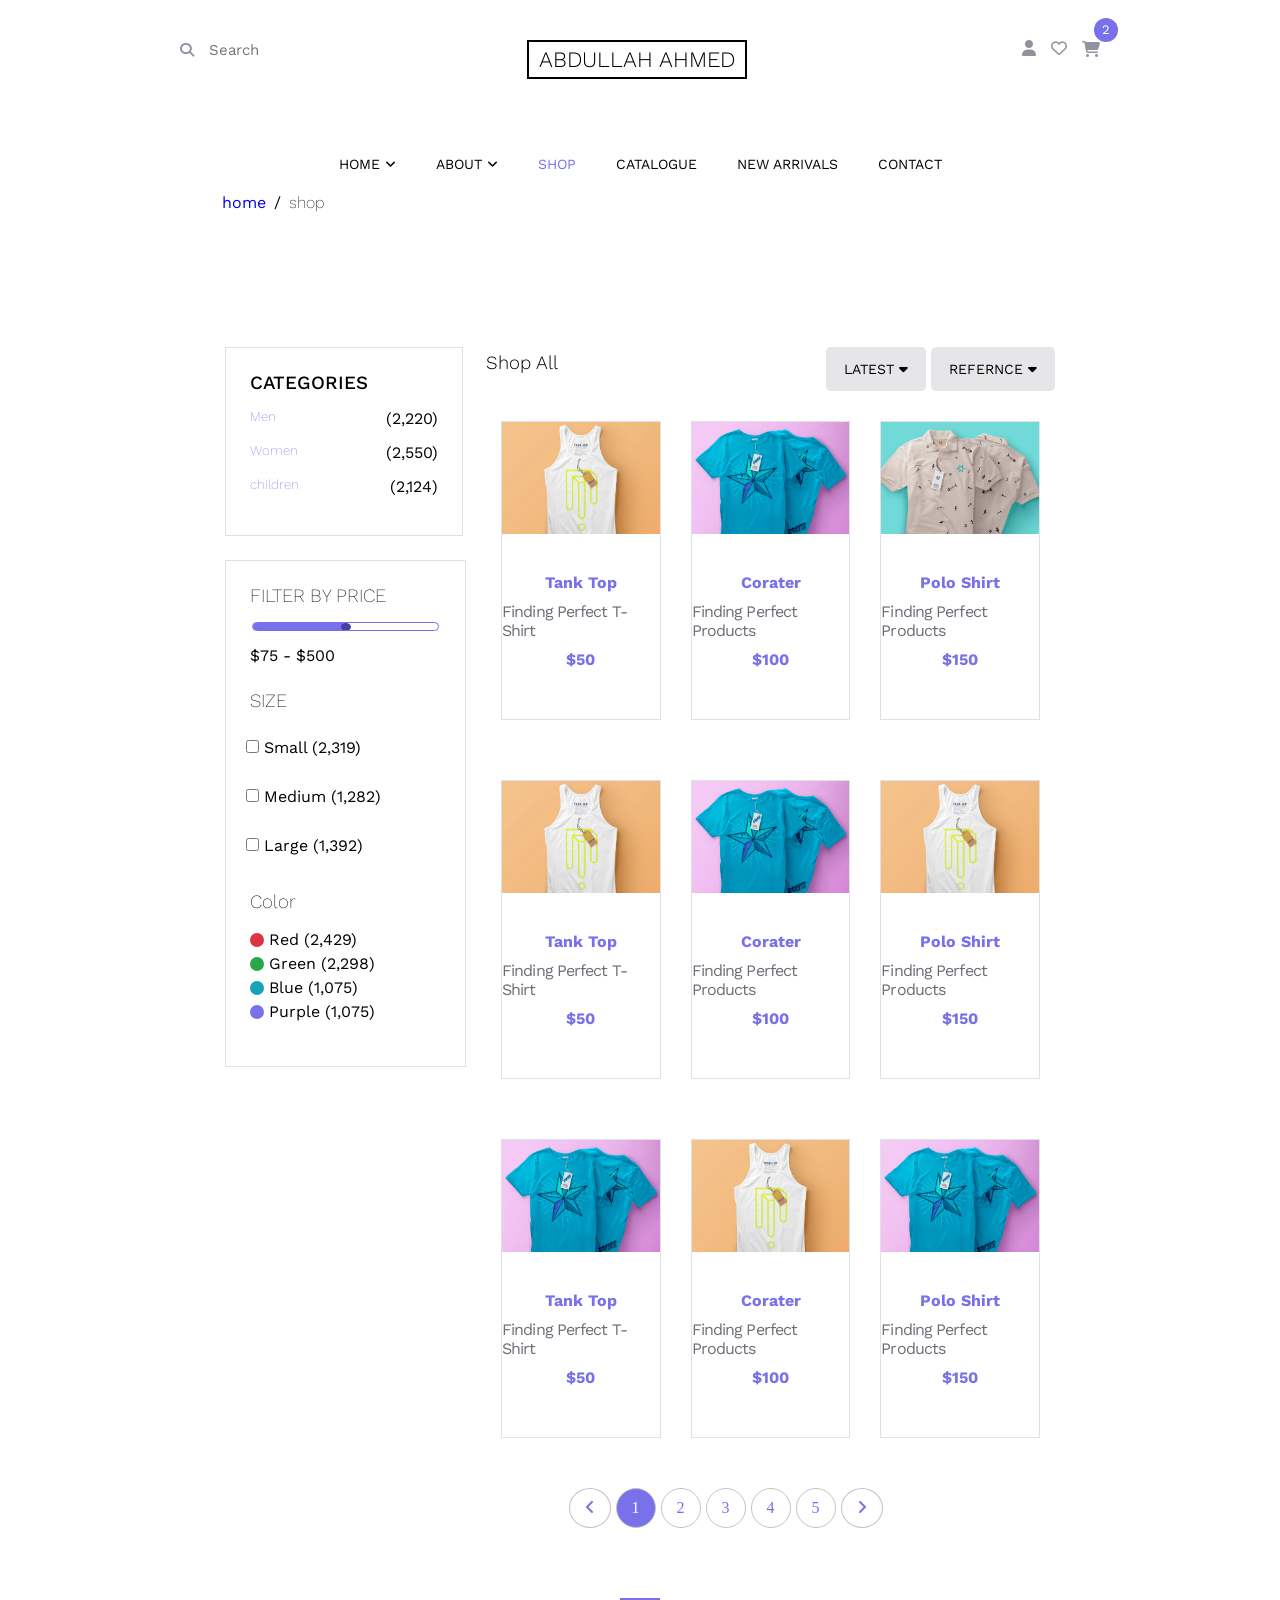
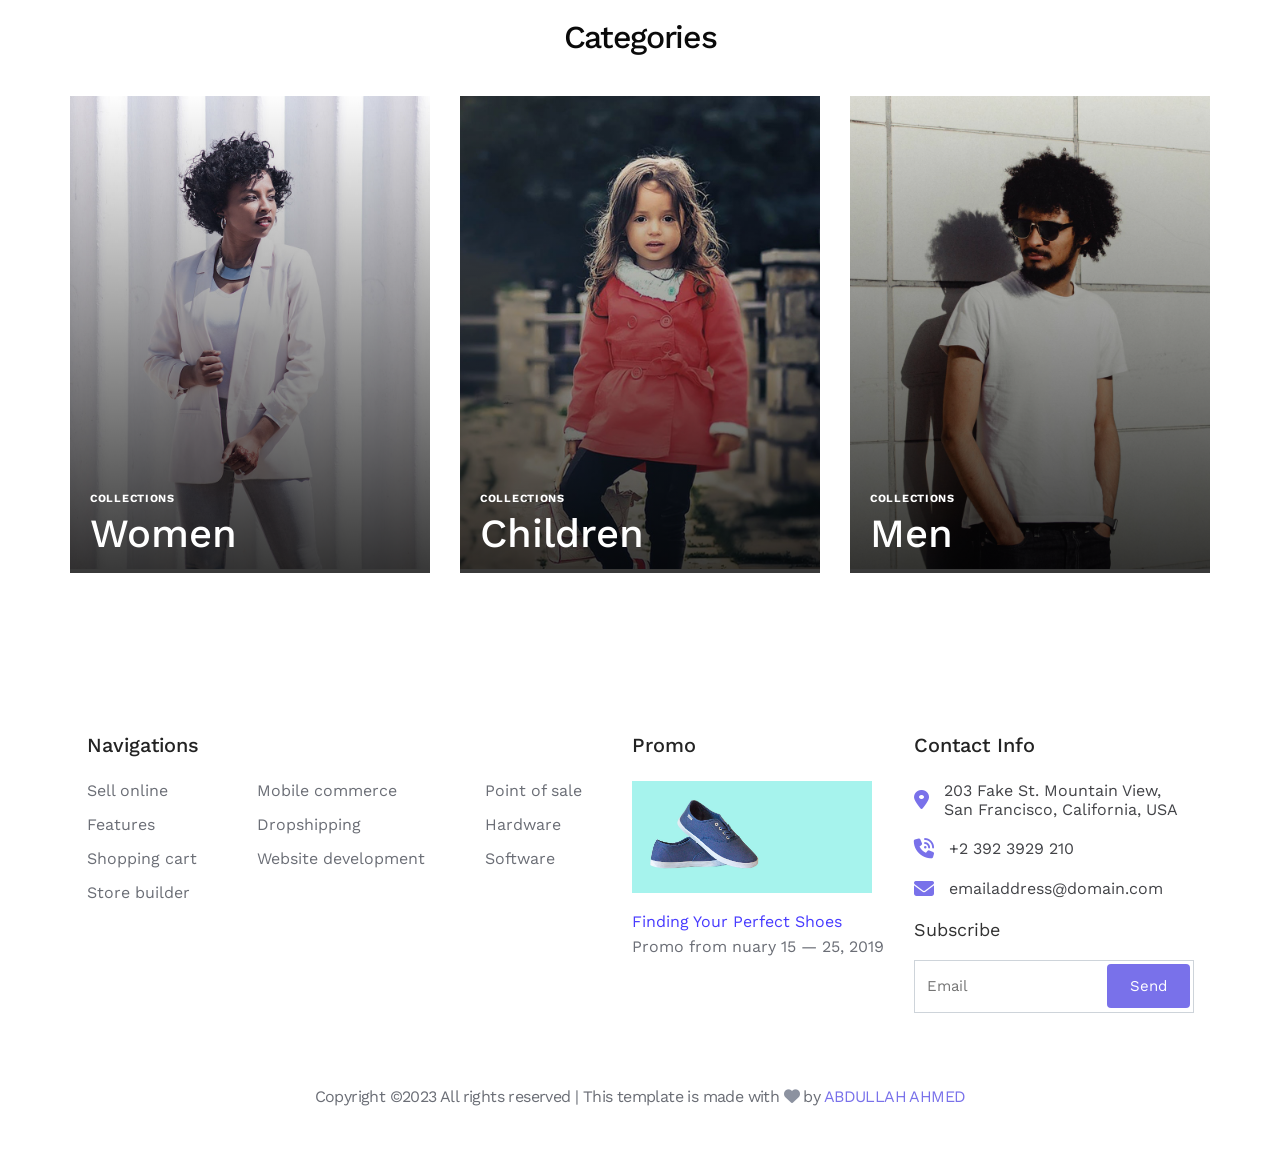
<file: shoping/shoping.html>
<!DOCTYPE html>
<html lang="en">
<head>

  <meta charset="UTF-8">
  <meta http-equiv="X-UA-Compatible" content="IE=edge">
  <meta name="viewport" content="width=device-width, initial-scale=1.0">
  <link rel="stylesheet" href="/css/all.min.css">
  <link rel="stylesheet" href="shoping.css">
  <link rel="preconnect" href="https://fonts.googleapis.com">
<link rel="preconnect" href="https://fonts.gstatic.com" crossorigin>
<link rel="preconnect" href="https://fonts.googleapis.com">
<link rel="preconnect" href="https://fonts.gstatic.com" crossorigin>
<link href="https://fonts.googleapis.com/css2?family=Cairo:wght@300;400;700&family=Inter:wght@200;300;400;500;600;700;800;900&family=Mukta:wght@200;300;400;500;600;700;800&family=Work+Sans:ital,wght@0,400;0,500;0,700;0,900;1,900&display=swap" rel="stylesheet">
<title>ABDULLAH AHMED</title>
<link href="https://unpkg.com/aos@2.3.1/dist/aos.css" rel="stylesheet">

</head>

<body>

<div class="header">
  <div class="container">
    <div class="search">
      <i class="fa-solid fa-magnifying-glass icon"></i>
      <input type="text" placeholder="Search">
    </div>
    <div class="name">
      <h1>ABDULLAH AHMED</h1>
    </div>
    <div class="holder">
      <i class="fa-solid fa-user user"></i>
      <i class="fa-regular fa-heart love"></i>
      <div class="cart">
        <i class="fa-solid fa-cart-shopping "></i>
        <span>2</span>
      </div>
    </div>
  </div>
  <div class="second-nav">
    <i class="fa-solid fa-bars bars"></i>
    <ul class="main-ul">
      <li><a  href="/index.html">home <i class="fa-solid fa-angle-down"></i></a>
      <!--! Mega Menu -->
      <div class="mega-menu-1">
        <ul class="links">
          <li>
            <a href="#">menu one</a>
          </li>
          <li>
            <a href="#">menu two</a>
          </li>
          <li>
            <a href="#">menu three</a>
          </li>
          <li class="li-mega-3">
            <a href="#">sub menu <i class="fa-solid fa-angle-right sub"></i></a>
            <div class="mega-menu-3">
              <ul class="links">
                <li>
                  <a href="#">menu one</a>
                </li>
                <li>
                  <a href="#">menu two</a>
                </li>            
                <li>
                  <a href="#">menu three</a>
                </li>                
              </ul>
            </div>
          </li>
        </ul>
      </div>
    </li>
      <li><a href="/about/about.html">about <i class="fa-solid fa-angle-down"></i></a>
<!--! Mega Menu -->
<div class="mega-menu-2">
  <ul class="links">
    <li>
      <a href="#">menu one</a>
    </li>
    
    <li>
      <a href="#">menu two</a>
    </li>

    <li>
      <a href="#">menu three</a>
    </li>

    
  </ul>
</div>

</li>
      <li><a class="active" href="#">shop</a></li>
      <li><a href="#">catalogue</a></li>
      <li><a href="#">new arrivals</a></li>
      <li><a href="/contact/contact.html">contact</a></li>
    </ul>
  </div>
</div>
<div class="container">
  <div class="h2">
    <div class="hidden">
      <a href="/index.html">home</a>
      <span>/</span>
      <h4>shop</h3>
    </div>
  </div>
  <div class="all">
    <div class="r">
      
    </div>
    <div class="l">

  </div>
</div>
</div>
<div class="main">
  <div class="borders">
    <div data-aos="fade-up"
    data-aos-duration="1000" class="CATEGORIES">
      <h3>CATEGORIES</h3>
      <ul class="list-cata">
        <li><a href="#">
          <h5>Men</h5>
          <span>(2,220)</span>
        </a></li>
        <li><a href="#">
          <h5>Women</h5>
          <span>(2,550)</span>
        </a></li>
        <li><a href="#">
          <h5>children</h5>
          <span>(2,124)</span>
        </a></li>
      </ul>
    </div>
    <div data-aos="fade-up"
    data-aos-duration="1000" class="filter">
      <div class="filter-p">
      <h3>FILTER BY PRICE</h3>
     
        <div class="range">
          <input class="range-input" type="range" class="range-min" min>
          <span class="text">$75 - $500</span>
        </div>
      
    </div>
    <div class="size">
      <h3>SIZE</h3>
      <label for="#">
        <input type="checkbox">
        <span>Small (2,319)</span>
      </label>
      <label for="#">
        <input type="checkbox">
        <span>Medium (1,282)</span>
      </label>
      
     <label for="#">
      <input type="checkbox">
      <span>Large (1,392)</span>
     </label>
    </div>
    <div class="color">
      <h3>Color</h3>
      <div class="holder">
      <span class="red" style="background-color:#DD3445;"></span>
      <p>
        Red (2,429)</p>
    </div>
    <div class="holder">
      <span class="green" style="background-color: #29A645;"></span>
      <p>
        Green (2,298)</p>
    </div>
    <div class="holder">
      <span class="blue" style="background-color: #17A2B8;"></span>
      <p>
        Blue (1,075)
        </p>
    </div>
    <div class="holder">
      <span class="purple" style="background-color: #7971EA;"></span>
      <p>
        Purple (1,075)</p>
    </div>
    </div>
    </div>

  </div>
  
    <div data-aos="fade-down"
    data-aos-duration="1000" class="Cards">
      <div class="shop-x">
        <div class="btns">
          <h3>Shop All</h3>
          
              <div class="puttons">
                <button class="LATEST">LATEST <i class="fa-solid fa-caret-down"></i>
                  <ul class="ptn-ul1">
                    <li><a href="">men</a></li>
                    <li><a href="">women</a></li>
                    <li><a href="">children</a></li>
                  </ul>
                </button>
    
                <button class="REFERNCE">REFERNCE <i class="fa-solid fa-caret-down"></i>
                  <ul class="ptn-ul2">
                    <li><a href="">Relevance</a></li>
                    <li><a href="">Name,A to Z</a></li>
                    <li><a href="">Name,Z to A</a></li>
                    <hr style="margin:10px 0 ;">
                    <li><a href="">Price, Low to High</a></li>
                    <li><a href="">Price, High to Low</a></li>
                  </ul>
                </button>
    
              </div>
            
          </div>
        </div>
      <div class="container">
        
        <div class="card">
          <a href="/checking/check.html">
          <img src="/img/cloth_1.jpg" alt="">
        </a>
          <h4>Tank Top</h4>
          <p>finding Perfect T-Shirt</p>
          <span>$50</span>
        </div>
        <div class="card">
          <a href="#">
          <img src="/img/cloth_3.jpg" alt="">
        </a>
          <h4>Corater</h4>
       
          <p>finding Perfect Products</p>
          <span>$100</span>
        </div>
        <div class="card">
          
          <a href="#">
            <img src="/img/cloth_2.jpg" alt="">
          </a>
          <h4>Polo Shirt</h4>
          <p>finding Perfect Products</p>
          <span>$150</span>
        </div>
      </div>
      <div class="container">
        <div class="card">
          <a href="#">
            <img src="/img/cloth_1.jpg" alt="">
          </a>
          <h4>Tank Top</h4>
          <p>finding Perfect T-Shirt</p>
          <span>$50</span>
        </div>
        <div class="card">
          <a href="#">
            <img src="/img/cloth_3.jpg" alt="">
          </a>
          <h4>Corater</h4>
          <p>finding Perfect Products</p>
          <span>$100</span>
        </div>
        <div class="card">
          <a href="#">
            <img src="/img/cloth_1.jpg" alt="">
          </a>
          <h4>Polo Shirt</h4>
          <p>finding Perfect Products</p>
          <span>$150</span>
        </div>
      </div>
      <div class="container">
        <div class="card">
          <a href="#">
            <img src="/img/cloth_3.jpg" alt="">
          </a>
          <h4>Tank Top</h4>
          <p>finding Perfect T-Shirt</p>
          <span>$50</span>
        </div>
        <div class="card">
          <a href="#">
            <img src="/img/cloth_1.jpg" alt="">
          </a>
          <h4>Corater</h4>
          <p>finding Perfect Products</p>
          <span>$100</span>
        </div>
        <div class="card">
          <a href="#">
            <img src="/img/cloth_3.jpg" alt="">
          </a>
          <h4>Polo Shirt</h4>
          <p>finding Perfect Products</p>
          <span>$150</span>
        </div>
      </div>
   
    </div>
  </div>

</div>
<div class="num">
  <a href="#"><i class="fa-solid fa-angle-left"></i></a>
  <a class="active-ico" href="#">1</a>
  <a href="#">2</a>
  <a href="#">3</a>
  <a href="#">4</a>
  <a href="#">5</a>
  <a href="#"><i class="fa-solid fa-angle-right"></i></a>
</div>
<div class="collections">
  <div class="main-title">
    <h2>Categories</h2>
  </div>
  <div class="container">
   
    <div class="card">
      <div class="img-holder">
        <img src="/img/women.jpg" alt="">
      </div>
      <div class="text">
        <h5>collections</h5>
        <h2>women</h2>
      </div>
    </div>
    <div class="card">
      <div class="img-holder">
        <img src="/img/children.jpg" alt="">
      </div>
      <div class="text">
        <h5>collections</h5>
        <h2>children</h2>
      </div>
    </div>
    <div class="card">
      <div class="img-holder">
        <img src="/img/men.jpg" alt="">
      </div>
      <div class="text">
        <h5>collections</h5>
        <h2>men</h2>
      </div>
    </div>
  </div>

</div>
<div class="footer">
  <div class="container">
    <div class="navigations">
      <h2>Navigations</h2>
      <div class="links">
        <ul>
          <li>
            <a href="#">Sell online</a>
          </li>
          <li>
            <a href="#">Features</a>
          </li>
          <li>
            <a href="#">Shopping cart</a>
          </li>
          <li>
            <a href="#">Store builder</a>
          </li>
        </ul>
        <ul>
          <li>
            <a href="#">Mobile commerce</a>
          </li>
          <li>
            <a href="#">Dropshipping</a>
          </li>
          <li>
            <a href="#">Website development</a>
          </li>
        </ul>
        <ul>
          <li>
            <a href="#">Point of sale</a>
          </li>
          <li>
            <a href="#">Hardware</a>
          </li>
          <li>
            <a href="#">Software</a>
          </li>
        </ul>
      </div>
    </div>
    <div class="contact">
      <div class="promo">
        <h2>Promo</h2>
        <img src="/img/hero_1.jpg" alt="">
        <p> <span>Finding Your Perfect Shoes</span> <br>Promo from nuary 15 — 25, 2019</p>
      </div>
      <div class="info">
        <h2>Contact Info</h2>
        <ul>
          <li><i class="fa-solid fa-location-dot"></i> 
            203 Fake St. Mountain View, San Francisco, California, USA</li>
          <li><i class="fa-solid fa-phone-volume"></i> +2 392 3929 210</li>
          <li><i class="fa-solid fa-envelope"></i> emailaddress@domain.com</li>
          <label for="input">Subscribe</label>
          <div class="box">
            <input type="text" placeholder="Email">
            <a href="#">Send</a>
          </div>
        </ul>
      </div>
    </div>
  </div>
  <p class="the-end">Copyright ©2023 All rights reserved | This template is made with <i class="fa-solid fa-heart"></i> by <span>ABDULLAH AHMED</span></p> 
</div>
<script src="https://unpkg.com/aos@2.3.1/dist/aos.js"></script>
<script>
  AOS.init();
</script>
</body>
</file>
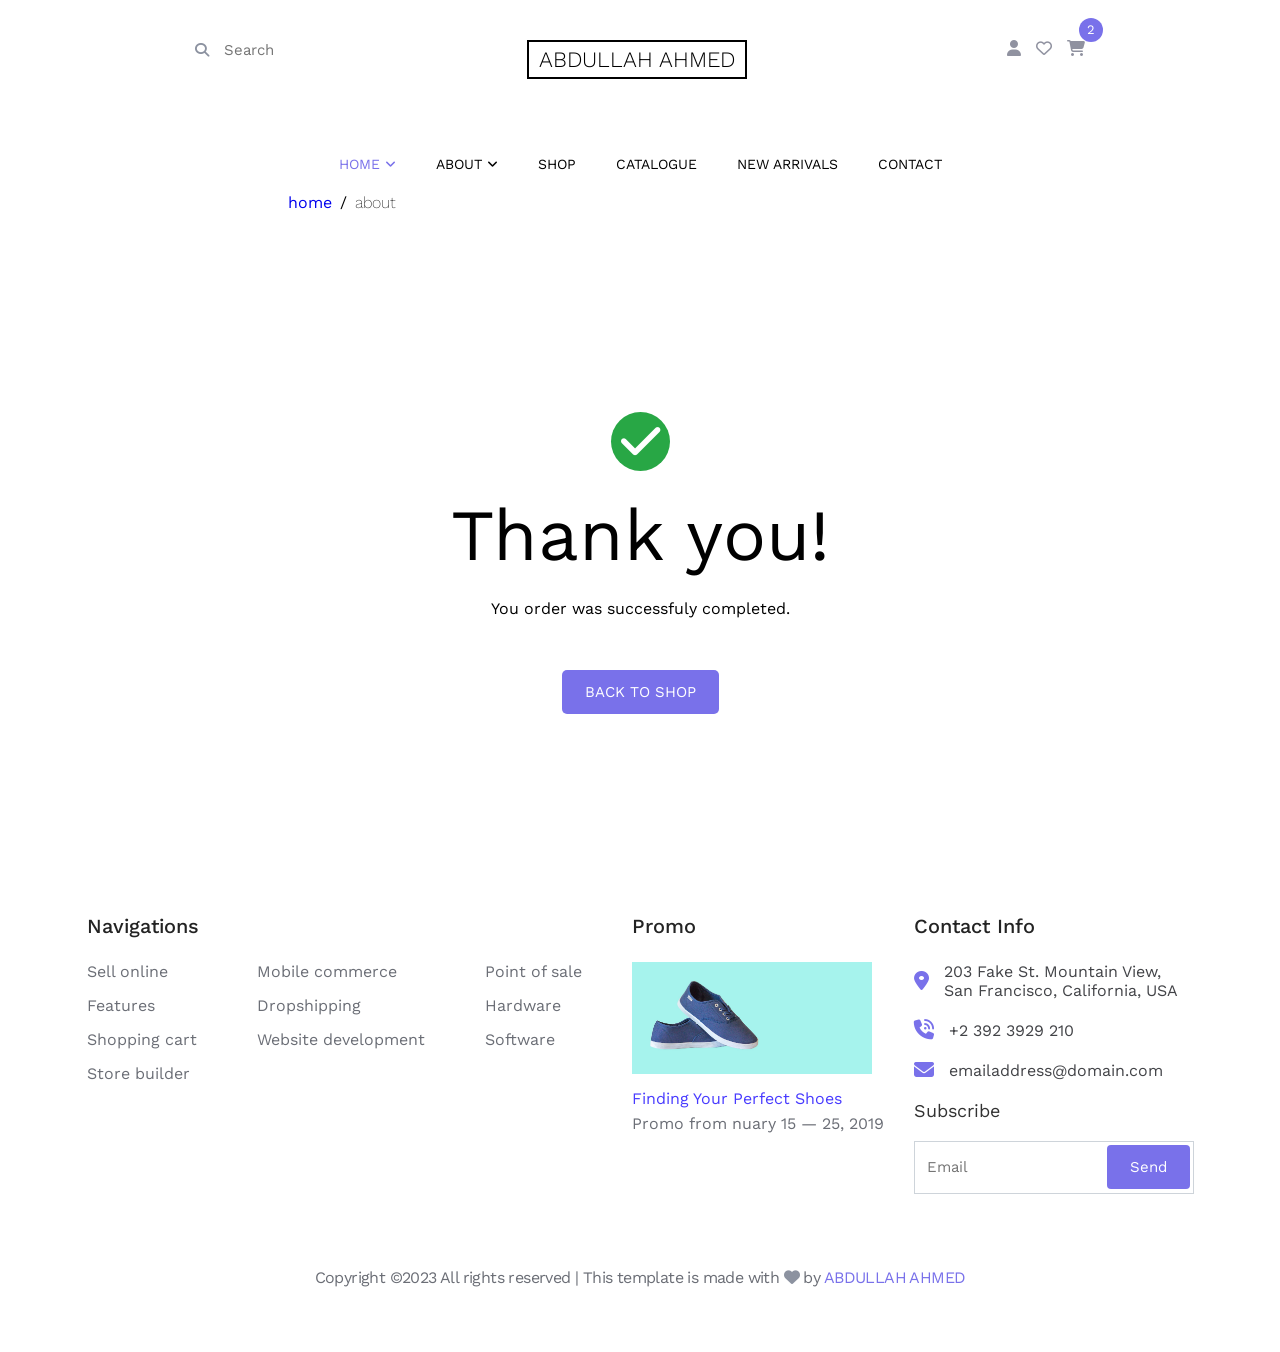
<file: thank-you/thank.html>
<head>
  <meta charset="UTF-8">
  <meta http-equiv="X-UA-Compatible" content="IE=edge">
  <meta name="viewport" content="width=device-width, initial-scale=1.0">
  <link rel="stylesheet" href="/thank-you/css/all.min.css">
  <link rel="stylesheet" href="/thank-you/css/thank.css">
  <link rel="preconnect" href="https://fonts.googleapis.com">
  <link rel="preconnect" href="https://fonts.gstatic.com" crossorigin>
  <link href="https://fonts.googleapis.com/css2?family=Cairo:wght@300;400;700&family=Inter:wght@200;300;400;500;600;700;800;900&family=Mukta:wght@200;300;400;500;600;700;800&family=Work+Sans:ital,wght@0,400;0,500;0,700;0,900;1,900&display=swap" rel="stylesheet">
  <title>Abdullah</title>
</head>

<body>
  <div class="header">
    <div class="container">
      <div class="search">
        <i class="fa-solid fa-magnifying-glass icon"></i>
        <input type="text" placeholder="Search">
      </div>
      <div class="name">
        <h1>ABDULLAH AHMED</h1>
      </div>
      <div class="holder">
        <i class="fa-solid fa-user user"></i>
        <i class="fa-regular fa-heart love"></i>
        <div class="cart">
          <i class="fa-solid fa-cart-shopping "></i>
          <span>2</span>
        </div>
      </div>
    </div>
    <div class="second-nav">
      <i class="fa-solid fa-bars bars"></i>
      <ul class="main-ul">
        <li><a class="active" href="/index.html">home <i class="fa-solid fa-angle-down"></i></a>
        <!--! Mega Menu -->
        <div class="mega-menu-1">
          <ul class="links">
            <li>
              <a href="#">menu one</a>
            </li>
            <li>
              <a href="#">menu two</a>
            </li>
            <li>
              <a href="#">menu three</a>
            </li>
            <li class="li-mega-3">
              <a href="#">sub menu <i class="fa-solid fa-angle-right sub"></i></a>
              <div class="mega-menu-3">
                <ul class="links">
                  <li>
                    <a href="#">menu one</a>
                  </li>
                  <li>
                    <a href="#">menu two</a>
                  </li>            
                  <li>
                    <a href="#">menu three</a>
                  </li>                
                </ul>
              </div>
            </li>
          </ul>
        </div>
      </li>
        <li><a href="/about/about.html">about <i class="fa-solid fa-angle-down"></i></a>
  <!--! Mega Menu -->
  <div class="mega-menu-2">
    <ul class="links">
      <li>
        <a href="#">menu one</a>
      </li>
      
      <li>
        <a href="#">menu two</a>
      </li>
  
      <li>
        <a href="#">menu three</a>
      </li>
  
      
    </ul>
  </div>
  
  </li>
        <li><a href="#">shop</a></li>
        <li><a href="#">catalogue</a></li>
        <li><a href="#">new arrivals</a></li>
        <li><a href="/contact/contact.html">contact</a></li>
      </ul>
    </div>
  
  </div>
  <div class="hidden">
    <a href="/index.html">home</a>
    <span>/</span>
    <h4>about</h3>
  </div>
  <section>
    
    <div class="holder">
      <i class="fa-solid fa-check"></i>
      <h1>Thank you!</h1>
      <p>You order was successfuly completed.</p>
      <a href="/index.html">BACK TO SHOP</a>
    </div>

  </section>
  <div class="footer">
    <div class="container">
      <div class="navigations">
        <h2>Navigations</h2>
        <div class="links">
          <ul>
            <li>
              <a href="#">Sell online</a>
            </li>
            <li>
              <a href="#">Features</a>
            </li>
            <li>
              <a href="#">Shopping cart</a>
            </li>
            <li>
              <a href="#">Store builder</a>
            </li>
          </ul>
          <ul>
            <li>
              <a href="#">Mobile commerce</a>
            </li>
            <li>
              <a href="#">Dropshipping</a>
            </li>
            <li>
              <a href="#">Website development</a>
            </li>
          </ul>
          <ul>
            <li>
              <a href="#">Point of sale</a>
            </li>
            <li>
              <a href="#">Hardware</a>
            </li>
            <li>
              <a href="#">Software</a>
            </li>
          </ul>
        </div>
      </div>
      <div class="contact">
        <div class="promo">
          <h2>Promo</h2>
          <img src="/img/hero_1.jpg" alt="">
          <p> <span>Finding Your Perfect Shoes</span> <br>Promo from nuary 15 — 25, 2019</p>
        </div>
        <div class="info">
          <h2>Contact Info</h2>
          <ul>
            <li><i class="fa-solid fa-location-dot"></i> 
              203 Fake St. Mountain View, San Francisco, California, USA</li>
            <li><i class="fa-solid fa-phone-volume"></i> +2 392 3929 210</li>
            <li><i class="fa-solid fa-envelope"></i> emailaddress@domain.com</li>
            <label for="input">Subscribe</label>
            <div class="box">
              <input type="text" placeholder="Email">
              <a href="#">Send</a>
            </div>
          </ul>
        </div>
      </div>
    </div>
    <p class="the-end">Copyright ©2023 All rights reserved | This template is made with <i class="fa-solid fa-heart"></i> by <span>ABDULLAH AHMED</span></p> 
  </div>
</body>

</html>
</file>
<file: css/shop.css>
* {
  margin: 0;
  padding: 0;
  box-sizing: border-box;
  scroll-padding-top: 2rem;
  scroll-behavior: smooth;
  list-style: none;
  text-decoration: none;
  font-family: 'Cairo', sans-serif;
  font-family: 'Inter', sans-serif;
  font-family: 'Mukta', sans-serif;
  font-family: 'Work Sans', sans-serif;
}
:root {
  --main-color: #7971ea;
  --second-color: #;
  --paragraph-color:#6b6e76;
  --title-color:#; 
  --main-transition:all 0.4s;
}
::selection {
  background-color:var(--main-color);
  color: white;
}
a {
    text-decoration: none;
}
ul {
    list-style: none;
    margin: 0;
    padding:0;}
.main-title {
  text-align: center;
  margin: 10px 0 0px;
  font-size: 45px;
  font-weight: bolder;
  color: white;
}
.subject {
  margin: 0px auto 90px;
  font-size: 19px;
  font-weight: 400;
  width: fit-content;
  position: relative;
  z-index: 1;
  max-width: 624px;
  text-align: center;
  color: var(--text-hover);
  line-height: 1.5;
}
hr {
  margin-top: 95px;
  opacity: 0.2;
}
::placeholder {
  font-size: 15px;
}
input:valid {
  color: black;
}
.container {
  padding-left: 15px;
  padding-right: 15px;
  margin-left: auto;
  margin-right: auto;
}
.main-title {
  position: relative;
  color: #0a0a0a;
  padding-bottom: 40px;
}
.main-title h2 {
  font-size: 32px;
  font-weight: 500;
  letter-spacing: -1.3px;
  padding-top: 20px;
  }
.main-title::before {
  content: "";
  position: absolute;
  left: 50%;
  transform: translateX(-50%);
  width: 40px;
  height: 2px;
  background: var(--main-color);}

                                                            /*! header */

.header .container {
  display: flex;
  padding: 40px 0 55px;
  justify-content: space-evenly;
}
.header .search .icon{
  color: #8c92a0;
  font-size: 14px;
}
.header .search input {
  border: none;
  padding-left: 10px;
  transition: var(--main-transition);
}
.header .search input:focus {
  border: none;
  outline: none;
  padding-left: 0;
}
.header .name {
  display: flex;
  justify-content: center;
  position: relative;
  right: 65px;
}
.header .name h1 {
  text-transform: uppercase;
  font-size: 22px;
  font-weight: 300;
  border: 2px solid black;
  padding: 5px 10px;
}
.header .holder {
  display: flex;
  gap: 15px;
  font-size: 16px;
  justify-content: flex-end;
  position: relative;
}
.header .holder .user {
  color: #9092a0;
  transition: var(--main-transition);
}
.header .holder .love {
  color: #9092a0;
  transition: var(--main-transition);
}
.header .holder .cart {
  color: #9092a0;
  transition: var(--main-transition);
}
.header .second-nav .bars {
  color: #9092a0;
  position: absolute;
  top: 36px;
  right: 26px;
  display: none;
}
.header .user:hover {
  color: black;
}
.header .love:hover {
  color: black;
}
.header .cart:hover {
  color: black;   
  cursor: pointer;
}
.header .second-nav .bars:hover {
  color: black;

}
.header .holder .cart span {
  position: absolute;
  top: -22px;
  right: -18px;
  font-size: 13px;
  width: 24px;
  height: 24px;
  line-height: 24px;
  border-radius: 50px;
  display: block;
  text-align: center;
  background: #7971ea;
  color: white;
}
  .header .holder .cart:hover span {
    top:-25px;
    transition: var(--main-transition);
  }

                                                          /*! second-nav */
.second-nav {
  padding: 0;
  justify-content: center;
}
.second-nav .main-ul {
  display: flex;
  gap: 20px;
  padding: 20px;
  justify-content: center;
}
.second-nav .main-ul li a.active {
  color: var(--main-color);
}
.second-nav .main-ul li {
  text-transform: uppercase;
  position: relative;
}
.second-nav li a {
  padding:10px;
  text-transform: uppercase;
  letter-spacing: .0.7px;
  color: black;
  font-size: 14px;
  transition: 0.2s;
}
.second-nav li:hover a {
  color: var(--main-color);
}
.second-nav li a i {
  font-size: 12px;
}
.second-nav .mega-menu-1,
.second-nav .mega-menu-2{
  position: absolute;
  top: calc(100% + 40px);
  left: 0px;
  z-index: -1;
  transition: 0.2s;
  opacity: 0;
  background-color: white;
}
.second-nav .mega-menu-3 {
  position: absolute;
  top: calc(100% + 5px);
  left: 205px;
  z-index: -1;
  transition: 0.2s;
  opacity: 0;
  background-color: white;
}
.second-nav .main-ul li:first-child:hover .mega-menu-1 {
  z-index: 100;
  top: calc(100% + 20px);
  opacity: 1;
}
.second-nav .main-ul li:nth-child(n+2):hover .mega-menu-2 {
  z-index: 100;
  top: calc(100% + 20px);
  opacity: 1;
}
.second-nav .main-ul .li-mega-3:hover .mega-menu-3 {
  z-index: 100;
  top: calc(100% + -42px);
  opacity: 1;
}
.second-nav .mega-menu-1 .links,
.second-nav .mega-menu-2 .links {
  min-width: 205px;
  padding: 5px 0;
  border-top: 3px solid var(--main-color);
  transition: var(--main-transition);
}
.second-nav .mega-menu-1 .links li:hover a,
.second-nav .mega-menu-2 .links li:hover a {
  color: black;
}
.second-nav .mega-menu-1 .links a,
.second-nav .mega-menu-2 .links a {
  display: block;
  padding: 10px 20px;
  text-transform: capitalize;
  font-size: 15px;
  color: var(--paragraph-color);
}
.second-nav .mega-menu-1 .links a .sub,
.second-nav .mega-menu-2 .links a sub {
  font-size: 12px;
  position: relative;
  left: 80px;}

                                                          /*! landing */

.landing { 
  background-image:url(../img/hero_1.jpg) ;
  height: 81vh;
  display: flex;
  align-items: center;
  justify-content: center;
  overflow: hidden;
}
.landing .text{
  position: relative;
  left: 46vh;
}
.landing .text h1 {
  font-size: 50px;
  font-weight: 600;
  max-width: 490px;
}
.landing .text p {
  font-size: 18px;
  color: #333;
  max-width: 480px;
  line-height: 1.7;
  margin: 15px 0 25px;
}
.landing .text a {
  color: white;
  background: var(--main-color);
  padding: 13px 23px;
  border-radius: 5px;
  display: block;
  font-size: 15px;
  width: fit-content;
  transition: var(--main-transition);
}
.landing .text a:hover {
background-color:#5a50e5 ;
transform: translateY(-3px);
box-shadow: rgba(0, 0, 0, 0.5) 0px 5px 13px;}

                                                               /*! features */

.features {
  padding-top: 60px;
  padding-bottom: 60px;
}
.features .container {
  display: flex;
  align-items: center;
  justify-content: center;
  gap: 30px;
}
.features .card {
    display: flex;
    gap: 30px;
    max-width: 365px;
}
.features .card i {
  font-size: 40px;
  color: var(--main-color);
}
.features .text h3 {
  font-size: 18px;
  font-weight: 500;
  color: #0a0a0a;
}
.features .text p {
  color: rgb(98, 100, 108);
  font-size: 14px;
  margin-top: 15px;
  line-height: 1.7;}

                                                             /*! collections */

.collections {
  padding-top: 60px;
  padding-bottom: 100px;
}
.collections .container {
  display: flex;
  align-items: center;
  justify-content: center;
  gap: 30px;
}
.collections .card {
  max-width: 360px;
  position: relative;
  overflow: hidden;
}
.collections .card img {
  max-width: 100%;
  transition: var(--main-transition);
}
.collections .card:hover img {
  scale: 1.1;
}
.collections .card .img-holder::after {
  content: "";
  position: absolute;
  width: 100%;
  height: 100%;
  top: 0px;
  left: 0px;
  background: linear-gradient(0deg, rgb(0 0 0 / 88%) -13%, transparent);
}
.collections .card .text {
  position: absolute;
  bottom: 16px;
  left: 20px;
  color: white;
}
.collections .card .text h5 {
  font-size: 11px;
  text-transform: uppercase;
  margin-bottom: 5px;
  letter-spacing: 0.7px;
}
.collections .card .text h2 {
  font-size: 40px;
  font-weight: 500;
  text-transform: capitalize;}

                                                             /*! products */

.products {
  background-color: #f8f9fa;
  padding-top: 30px;
  padding-bottom: 65px;
}
.products .container {
  display: flex;
  align-items: center;
  justify-content: center;
  gap: 30px;
}
.products .card {
  background-color: #ffff;
  display: flex;
  flex-direction: column;
  align-items: center;
  overflow: hidden;
  max-width: 360px;
  padding-bottom: 50px;
}
.products .card img {
  width: 100%;
  margin-bottom: 35px;
}
.products .card h4 {
  color: var(--main-color);
}
.products .card p {
  margin: 10px auto;
  letter-spacing: -0.9px;
  color: var(--paragraph-color);
  text-transform: capitalize;
}
.products .card span {
  color: var(--main-color);
  font-weight: bold;}


                                                                    /*! Sale */


.sale  {
  padding-top: 30px;
  padding-bottom: 100px;
}
.sale .container {
  display: flex;
  justify-content: center;
  align-items: center;
  max-width: 130vh;
  gap: 40px;
}
.sale .image img {
  width: 90%;
  transition: 0.8s;
}
.sale .text {
  display: flex;
  flex-direction: column;
  justify-content: center;
  align-items: center;
}
.sale .text h2 {
  font-size: 32px;
  font-weight: 500;
  color: var(--main-color);
  text-transform: capitalize;
}
.sale .text pre {
  margin: 13px auto 4px;
  letter-spacing: -0.9px;
  color: #a9aeba;
  text-transform: capitalize;
  font-weight: 500;
  font-size: 15px;
}
.sale .text pre span {
  color: var(--main-color);
  font-size: 16px;
}
.sale .text p {
  margin: 23px auto 18px;
  letter-spacing: -0.9px;
  color: #9fa2a9;
  text-transform: capitalize;
  text-align: center;
  max-width: 677px;
}
.sale .text a {
  color: white;
  background: var(--main-color);
  padding: 13px 23px;
  border-radius: 5px;
  display: block;
  font-size: 15px;
  width: fit-content;
  transition: var(--main-transition);
}
.sale .text a:hover {
  background-color:#5a50e5 ;
  transform: translateY(-3px);
  box-shadow: rgba(0, 0, 0, 0.5) 0px 5px 13px;
}
                                                                   /*! footer */
.footer {
  padding-bottom: 65px;
}
.footer .container {
  display: flex;
  justify-content: center;
  gap: 50px;
}
.footer .container h2 {
  font-weight: 500;
  font-size: 20px;
  margin-bottom: 24px;
  align-self: flex-start;
  color: #232323;
}
.footer .navigations {
  display: flex;
  flex-direction: column;
}
.footer .navigations .links {
  display: flex;
  gap: 60px;
}
.footer .navigations li a {
  font-size: 16px;
  color: var(--paragraph-color);
  display: block;
  margin-bottom: 15px;
}
.footer .contact {
  display: flex;
  gap: 30px;
} 
.footer .contact .promo img {
  width: 240px;
}
.footer .contact .promo p {
  color: var(--paragraph-color);
}
.footer .contact .promo p span {
  color: #483bff;
  margin: 15px auto -13px;
  display: block;
}
.footer .info {
  max-width: 280px;
}
.footer .info ul {
  gap: 20px;
  display: flex;
  flex-direction: column;
  justify-content: center;
  color: #424347;
}
.footer .info ul li {
  display: flex;
  gap: 15px;
  align-items: center;
}
.footer .info ul li i {
  color: var(--main-color);
  font-size: 20px;
}
.footer .info label {
  color: #323232;
  font-size: 18px;
}
.footer .info .box input {
  border: 1px solid #ced4da;
  padding: 18px 12px;
  width: 100%;
}
.footer .info .box input[type="text"]:focus {
  border: 1px solid var(--main-color);
  outline: none;
  border-radius: 4px;
} 
.footer .info .box a {
  color: white;
  background: var(--main-color);
  padding: 13px 23px;
  border-radius: 4px;
  display: block;
  font-size: 15px;
  width: fit-content;
  transition: var(--main-transition);
  position: relative;
  top: -49px;
  left: 193px;
}
.footer .info .box a:hover{
  background-color: #5a50e5;
  transform: translateY(-3px);
  box-shadow: rgba(0, 0, 0, 0.5) 0px 5px 13px;
}
.footer .navigations li a:hover{
  color: #5a50e5;
  
}

.footer .the-end {
  text-align: center;
  color: var(--paragraph-color);
  display: block;
  padding: 30px 0 0;
  letter-spacing: -0.6px;
}
.footer .the-end i {
  color: #8c92a0;
}
.footer .the-end span {
  color: var(--main-color);
}
</file>
<file: about/css/about.css>
* {
  margin: 0;
  padding: 0;
  box-sizing: border-box;
  scroll-padding-top: 2rem;
  scroll-behavior: smooth;
  list-style: none;
  text-decoration: none;
  font-family: 'Cairo', sans-serif;
  font-family: 'Inter', sans-serif;
  font-family: 'Work Sans', sans-serif;
}
:root {
  --main-color: #7971ea;
  --second-color: #;
  --paragraph-color:#6b6e76;
  --title-color:#; 
  --main-transition: 0.4s;
}
::selection {
  background-color:var(--main-color);
  color: white;
}
html::-webkit-scrollbar {
  width: 0.5rem;
}
html::-webkit-scrollbar-track {
  background: transparent;
}
html::-webkit-scrollbar-thumb {
  background: var(--main-color);
  border-radius: 5rem;
}
/* Custom Scroll Bar */
html::-webkit-scrollbar {
  width: 0.5rem;
}
html::-webkit-scrollbar-track {
  background: transparent;
}
html::-webkit-scrollbar-thumb {
  background: var(--main-color);
  border-radius: 5rem;
}
html {
  scroll-behavior: smooth;
}
a {
    text-decoration: none;
}
ul {
    list-style: none;
    margin: 0;
    padding:0;
  }
.main-title {
  text-align: center;
  margin: 10px 0 0px;
  font-size: 45px;
  font-weight: bolder;
  color: white;
}
.subject {
  margin: 0px auto 90px;
  font-size: 19px;
  font-weight: 400;
  width: fit-content;
  position: relative;
  z-index: 1;
  max-width: 624px;
  text-align: center;
  color: var(--text-hover);
  line-height: 1.5;
}
hr {
  color: white;
  margin-top: 95px;}
::placeholder {
  font-size: 15px;
}
input:valid {
  color: black;
}
.container {
  padding-left: 15px;
  padding-right: 15px;
  margin-left: auto;
  margin-right: auto;
}
.main-title {
  position: relative;
  color: #0a0a0a;
  padding-bottom: 40px;
}
.main-title h2 {
  font-size: 32px;
  font-weight: 500;
  letter-spacing: -1.3px;
  padding-top: 20px;
  }

.main-title::before {
  content: "";
  position: absolute;
  left: 50%;
  transform: translateX(-50%);
  width: 40px;
  height: 2px;
  background: var(--main-color);
}
  .hidden {
    display: flex;
    gap: 11px;
    text-transform: capitalize;
  }
  .hidden a {
    color: var(--main-color);
    transition: var(--main-transition);
  }
  .hidden a:hover {
    color: #1100ff;
  }
  .hidden h4 {
    font-weight: 400;
  } 
  hr {
    margin-top: 60px;
    opacity: 0.2;
  }
  

                                                            /*! header */


.header .container {
  display: flex;
  padding: 40px 0 55px;
  justify-content: space-evenly;
}
.header .search .icon{
  color: #8c92a0;
  font-size: 14px;
}
.header .search input {
  border: none;
  padding-left: 10px;
  transition: var(--main-transition);
}
.header .search input:focus {
  border: none;
  outline: none;
  padding-left: 0;
}
.header .name {
  display: flex;
  justify-content: center;
  position: relative;
  right: 65px;
}
.header .name h1 {
  text-transform: uppercase;
  font-size: 22px;
  font-weight: 300;
  border: 2px solid black;
  padding: 5px 10px;
}
.header .holder {
  display: flex;
  gap: 15px;
  font-size: 16px;
  justify-content: flex-end;
  position: relative;
}
.header .holder .user {
  color: #9092a0;
  transition: var(--main-transition);
}
.header .holder .love {
  color: #9092a0;
  transition: var(--main-transition);
}
.header .holder .cart {
  color: #9092a0;
  transition: var(--main-transition);
}
.header .second-nav .bars {
  color: #9092a0;
  position: absolute;
  top: 36px;
  right: 26px;
  display: none;
}
.header .user:hover {
  color: black;
}
.header .love:hover {
  color: black;
}
.header .cart:hover {
  color: black;   
  cursor: pointer;
}
.header .second-nav .bars:hover {
  color: black;

}
.header .holder .cart span {
  position: absolute;
  top: -22px;
  right: -18px;
  font-size: 13px;
  width: 24px;
  height: 24px;
  line-height: 24px;
  border-radius: 50px;
  display: block;
  text-align: center;
  background: #7971ea;
  color: white;
}
  .header .holder .cart:hover span {
    top:-25px;
    transition: var(--main-transition);
  }

                                                          /*! second-nav */
.second-nav {
  padding: 0;
  justify-content: center;
}
.second-nav .main-ul {
  display: flex;
  gap: 20px;
  padding: 20px;
  justify-content: center;
}
.second-nav .main-ul li a.active {
  color: var(--main-color);
}
.second-nav .main-ul li {
  text-transform: uppercase;
  position: relative;
}
.second-nav li a {
  padding:10px;
  text-transform: uppercase;
  letter-spacing: .0.7px;
  color: black;
  font-size: 14px;
  transition: 0.2s;
}
.second-nav li:hover a {
  color: var(--main-color);
}
.second-nav li a i {
  font-size: 12px;
}
.second-nav .mega-menu-1,
.second-nav .mega-menu-2{
  position: absolute;
  top: calc(100% + 40px);
  left: 0px;
  z-index: -1;
  transition: 0.2s;
  opacity: 0;
  background-color: white;
}
.second-nav .mega-menu-3 {
  position: absolute;
  top: calc(100% + 5px);
  left: 205px;
  z-index: -1;
  transition: 0.2s;
  opacity: 0;
  background-color: white;
}
.second-nav .main-ul li:first-child:hover .mega-menu-1 {
  z-index: 100;
  top: calc(100% + 20px);
  opacity: 1;
}
.second-nav .main-ul li:nth-child(n+2):hover .mega-menu-2 {
  z-index: 100;
  top: calc(100% + 20px);
  opacity: 1;
}
.second-nav .main-ul .li-mega-3:hover .mega-menu-3 {
  z-index: 100;
  top: calc(100% + -42px);
  opacity: 1;
}
.second-nav .mega-menu-1 .links,
.second-nav .mega-menu-2 .links {
  min-width: 205px;
  padding: 5px 0;
  border-top: 3px solid var(--main-color);
  transition: var(--main-transition);
}
.second-nav .mega-menu-1 .links li:hover a,
.second-nav .mega-menu-2 .links li:hover a {
  color: black;
}
.second-nav .mega-menu-1 .links a,
.second-nav .mega-menu-2 .links a {
  display: block;
  padding: 10px 20px;
  text-transform: capitalize;
  font-size: 15px;
  color: var(--paragraph-color);
}
.second-nav .mega-menu-1 .links a .sub,
.second-nav .mega-menu-2 .links a sub {
  font-size: 12px;
  position: relative;
  left: 80px;}

                                                                    /*! Sale */


.sale  {
  padding-top: 23px;
  padding-bottom: 100px;
  overflow: hidden;
}
.sale .container {
  align-items: center;
  display: flex;
  flex-direction: column;
  gap: 90px;
  justify-content: center;
}
.sale .cont {
  display: flex;
}
.sale .hidden {
  display: flex;
  gap: 11px;
  text-transform: capitalize;
  position: relative;
  right: 44vh;
}
.sale .hidden a {
  color: var(--main-color);
  transition: var(--main-transition);
}
.sale .hidden a:hover {
  color: #1100ff;
}
.sale .hidden h4 {
  font-weight: 400;
} 
.sale .cont .image{
  display: flex;
    align-items: center;
    justify-content: center;
}
.sale .cont .image img {
  width: 60%;
}
.sale .cont .text {
  display: flex;
  flex-direction: column;
  justify-content: center;
  max-width: 473px;
  position: relative;
  right: 75px;
}
.sale .text .main-h2 {
  position: relative;
}
.sale .text .main-h2 h2 {
  font-size: 30px;
  font-weight: 500;
  color: black;
  text-transform: capitalize;
  margin-bottom: 22px;
}
.sale .text .main-h2::after {
  content: "";
  position: absolute;
  left: 1px;
  top: -11px;
  width: 46px;
  height: 2px;
  background: var(--main-color);
}
.sale .text pre {
  margin: 13px auto 4px;
  letter-spacing: -0.9px;
  color: #a9aeba;
  text-transform: capitalize;
  font-weight: 500;
  font-size: 15px;
}
.sale .text pre span {
  color: var(--main-color);
  font-size: 16px;
}
.sale .text p {
  letter-spacing: -0.9px;
  margin-bottom: 20px;
  color: #9fa2a9;
  text-transform: capitalize;
  max-width: 677px;
  line-height: 1.5;
}
.sale .text a {
  color: white;
  background: var(--main-color);
  padding: 13px 23px;
  border-radius: 5px;
  display: block;
  font-size: 15px;
  width: fit-content;
  transition: var(--main-transition);
}
.sale .text a:hover {
  background-color:#5a50e5 ;
  transform: translateY(-3px);
  box-shadow: rgba(0, 0, 0, 0.5) 0px 5px 13px;
}

                                                                    /*! team */


.team {
  padding-bottom: 60px;
}
.team .container {
  display: flex;
  align-items: center;
  justify-content: center;
  gap: 40px;
}
.team .card {
  display: flex;
  justify-content: center;
  align-items: center;
  flex-direction: column;
  margin-bottom: 40px;
  max-width: 350px;
}
.team .card img {
  width: 120px;
  border-radius: 63px;
}
.team .card h3 {
  margin: 20px auto 3px;
  font-weight: 500;
}
.team .card span {
  font-size: 15px;
  font-weight: 500;
  color: #a9aebd;
  margin: 0 auto 16px;
}
.team .card p {
  text-align: center;
  color: #858890;
  max-width: 250px;
  font-size: 15px;
  line-height: 1.6;
}
                                                               /*! features */

.features {
  padding-top: 60px;
  padding-bottom: 160px;
}
.features .container {
  display: flex;
  align-items: center;
  justify-content: center;
  gap: 30px;
}
.features .card {
    display: flex;
    gap: 30px;
    max-width: 365px;
}
.features .card i {
  font-size: 40px;
  color: var(--main-color);
}
.features .text h3 {
  font-size: 18px;
  font-weight: 500;
  color: #0a0a0a;
}
.features .text p {
  color: rgb(98, 100, 108);
  font-size: 14px;
  margin-top: 15px;
  line-height: 1.7;}

                                                                   /*! footer */
.footer {
  padding-bottom: 65px;
}
.footer .container {
  display: flex;
  justify-content: center;
  gap: 50px;
}
.footer .container h2 {
  font-weight: 500;
  font-size: 20px;
  margin-bottom: 24px;
  align-self: flex-start;
  color: #232323;
}
.footer .navigations {
  display: flex;
  flex-direction: column;
}
.footer .navigations .links {
  display: flex;
  gap: 60px;
}
.footer .navigations li a {
  font-size: 16px;
  color: var(--paragraph-color);
  display: block;
  margin-bottom: 15px;
}
.footer .contact {
  display: flex;
  gap: 30px;
} 
.footer .contact .promo img {
  width: 240px;
}
.footer .contact .promo p {
  color: var(--paragraph-color);
}
.footer .contact .promo p span {
  color: #483bff;
  margin: 15px auto -13px;
  display: block;
}
.footer .info {
  max-width: 280px;
}
.footer .info ul {
  gap: 20px;
  display: flex;
  flex-direction: column;
  justify-content: center;
  color: #424347;
}
.footer .info ul li {
  display: flex;
  gap: 15px;
  align-items: center;
}
.footer .info ul li i {
  color: var(--main-color);
  font-size: 20px;
}
.footer .info label {
  color: #323232;
  font-size: 18px;
}
.footer .info .box input {
  border: 1px solid #ced4da;
  padding: 18px 12px;
  width: 100%;
}
.footer .info .box input[type="text"]:focus {
  border: 1px solid var(--main-color);
  outline: none;
  border-radius: 4px;
} 
.footer .info .box a {
  color: white;
  background: var(--main-color);
  padding: 13px 23px;
  border-radius: 4px;
  display: block;
  font-size: 15px;
  width: fit-content;
  transition: var(--main-transition);
  position: relative;
  top: -49px;
  left: 193px;
}
.footer .the-end {
  text-align: center;
  color: var(--paragraph-color);
  display: block;
  padding: 30px 0 0;
  letter-spacing: -0.6px;
}
.footer .the-end i {
  color: #8c92a0;
}
.footer .the-end span {
  color: var(--main-color);
}
.footer .info .box a:hover{
  background-color: #5a50e5;
  transform: translateY(-3px);
  box-shadow: rgba(0, 0, 0, 0.5) 0px 5px 13px;
}
.footer .navigations li a:hover{
  color: #5a50e5;
  
}
</file>
<file: check-table/check-table.css>
* {
    margin: 0;
    padding: 0;
    box-sizing: border-box;
    scroll-padding-top: 2rem;
    scroll-behavior: smooth;
    list-style: none;
    text-decoration: none;
    font-family: 'Cairo', sans-serif;
    font-family: 'Inter', sans-serif;
    font-family: 'Mukta', sans-serif;
    font-family: 'Work Sans', sans-serif;
  }
  :root {
    --main-color: #7971ea;
    --second-color: #;
    --paragraph-color:#6b6e76;
    --title-color:#; 
    --main-transition:all 0.4s;
  }
  html::-webkit-scrollbar {
    width: 0.5rem;
  }
  html::-webkit-scrollbar-track {
    background: transparent;
  }
  html::-webkit-scrollbar-thumb {
    background: var(--main-color);
    border-radius: 5rem;
  }
  ::selection {
    background-color:var(--main-color);
    color: white;
  }.header .container {
    display: flex;
    padding: 40px 0 55px;
    justify-content: space-evenly;
  }
  .header .search .icon{
    color: #8c92a0;
    font-size: 14px;
  }
  .header .search input {
    border: none;
    padding-left: 10px;
    transition: var(--main-transition);
  }
  .header .search input:focus {
    border: none;
    outline: none;
    padding-left: 0;
  }
  .header .name {
    display: flex;
    justify-content: center;
    position: relative;
    right: 65px;
  }
  .header .name h1 {
    text-transform: uppercase;
    font-size: 22px;
    font-weight: 300;
    border: 2px solid black;
    padding: 5px 10px;
  }
  .header .holder {
    display: flex;
    gap: 15px;
    font-size: 16px;
    justify-content: flex-end;
    position: relative;
  }
  .header .holder .user {
    color: #9092a0;
    transition: var(--main-transition);
  }
  .header .holder .love {
    color: #9092a0;
    transition: var(--main-transition);
  }
  .header .holder .cart {
    color: #9092a0;
    transition: var(--main-transition);
  }
  .header .second-nav .bars {
    color: #9092a0;
    position: absolute;
    top: 36px;
    right: 26px;
    display: none;
  }
  .header .user:hover {
    color: black;
  }
  .header .love:hover {
    color: black;
  }
  .header .cart:hover {
    color: black;   
    cursor: pointer;
  }
  .header .second-nav .bars:hover {
    color: black;
  
  }
  .header .holder .cart span {
    position: absolute;
    top: -22px;
    right: -18px;
    font-size: 13px;
    width: 24px;
    height: 24px;
    line-height: 24px;
    border-radius: 50px;
    display: block;
    text-align: center;
    background: #7971ea;
    color: white;
  }
    .header .holder .cart:hover span {
      top:-25px;
      transition: var(--main-transition);
    }
  
                                                            /*! second-nav */
  .second-nav {
    padding: 0;
    justify-content: center;
  }
  .second-nav .main-ul {
    display: flex;
    gap: 20px;
    padding: 20px;
    justify-content: center;
  }
  .second-nav .main-ul li a.active {
    color: var(--main-color);
  }
  .second-nav .main-ul li {
    text-transform: uppercase;
    position: relative;
  }
  .second-nav li a {
    padding:10px;
    text-transform: uppercase;
    letter-spacing: .0.7px;
    color: black;
    font-size: 14px;
    transition: 0.2s;
  }
  .second-nav li:hover a {
    color: var(--main-color);
  }
  .second-nav li a i {
    font-size: 12px;
  }
  .second-nav .mega-menu-1,
  .second-nav .mega-menu-2{
    position: absolute;
    top: calc(100% + 40px);
    left: 0px;
    z-index: -1;
    transition: 0.2s;
    opacity: 0;
    background-color: white;
  }
  .second-nav .mega-menu-3 {
    position: absolute;
    top: calc(100% + 5px);
    left: 205px;
    z-index: -1;
    transition: 0.2s;
    opacity: 0;
    background-color: white;
  }
  .second-nav .main-ul li:first-child:hover .mega-menu-1 {
    z-index: 100;
    top: calc(100% + 20px);
    opacity: 1;
  }
  .second-nav .main-ul li:nth-child(n+2):hover .mega-menu-2 {
    z-index: 100;
    top: calc(100% + 20px);
    opacity: 1;
  }
  .second-nav .main-ul .li-mega-3:hover .mega-menu-3 {
    z-index: 100;
    top: calc(100% + -42px);
    opacity: 1;
  }
  .second-nav .mega-menu-1 .links,
  .second-nav .mega-menu-2 .links {
    min-width: 205px;
    padding: 5px 0;
    border-top: 3px solid var(--main-color);
    transition: var(--main-transition);
  }
  .second-nav .mega-menu-1 .links li:hover a,
  .second-nav .mega-menu-2 .links li:hover a {
    color: black;
  }
  .second-nav .mega-menu-1 .links a,
  .second-nav .mega-menu-2 .links a {
    display: block;
    padding: 10px 20px;
    text-transform: capitalize;
    font-size: 15px;
    color: var(--paragraph-color);
  }
  .second-nav .mega-menu-1 .links a .sub,
  .second-nav .mega-menu-2 .links a sub {
    font-size: 12px;
    position: relative;
    left: 80px;}
    .hidden{
        display: flex;
        margin: 0 32vh;
        gap: 8px;
        
        
      }
      .hidden h4{
        font-weight: 200;
      }
      .table{
        margin-top: 100px;
        margin-right: 65px;
        display: flex;
        justify-content: center;
       
        
      }
      table{
        
        text-align: center;
      }
      thead tr th{
        padding: 35px;
      }
     
       table, th, td{
        border: 1px solid #DEE2E6;
  border-collapse: collapse;
      }
      .table table tbody tr .product-img img{
        width: 200px;
      }
      .table table tbody tr td{
        padding: 30px;
      }
       .quinnty{
        margin-top: 20px;
        margin-bottom: 40px;
        display: flex;
        align-items: center;
      }
       .quinnty span{
        padding: 10px 12px;
         
          color: #7971EA;
          border: 1px solid #7971EA;
          transition: 0.3s ease;
          cursor: pointer;
      }
       .quinnty span:hover{
        color: #fdfdfd;
        background-color: #7971EA;
        transform: translateY(-2px);
        box-shadow: 0 5px 20px -7px rgba(0, 0, 0, 0.9);
        top: -2px;
      
      }
       .quinnty input{
        outline: none;
        max-width: 50px;
        height: 41px;
        text-align: center;
        border: 1px solid #CED5DB;
      transition: 0.2s ease;
      }
       .quinnty input:focus{
        border: 1px solid #7971EA;
      }
       .quinnty .left{
        border-top-left-radius:5px ;
        border-bottom-left-radius:5px ;
        border-right: none;
      }
       .quinnty .right{
        border-top-right-radius:5px ;
        border-bottom-right-radius:5px ;
        border-left: none;
      }
      .product-name h2{
        font-weight: 200;
      }
      td i{
        padding: 15px 20px;
        background-color: #7971EA;
        color: white;
        font-size: 18px;
        cursor: pointer;
        border-radius: 5px;
        position: relative;
        transition: all 0.3s ease;

      }
      td i:hover{
        background-color: #4E45E2;
        box-shadow: 0 5px 20px -7px rgba(0, 0, 0, 0.9) !important;
        top: -2px;
      }
      .b-t{
        display: flex;
        justify-content: center;
        position: relative;
        right: 26vh;
        margin-top: 50px;
      }
      .b-t a{
        margin: 0 20px;
        padding: 10px 20px;
        background-color: #7971EA;
        color: #DEE2E6;
        font-size: 14px;
        letter-spacing: 0.2rem;
        border-radius: 5px;
      }
      .b-t .link-two a{
        background-color: #fdfdfd;
        color: #7971EA;
        border: 1px solid #7971EA;
        padding: 14px 57px;
        position: relative;
        transition: 0.3s ease;
      }
      .b-t .link-one a{
        position: relative;
    padding: 14px 81px;
     transition: 0.3s ease;
      }
      .b-t .link-one a:hover{
        background-color: #4E45E2;
        box-shadow: 0 5px 20px -7px rgba(0, 0, 0, 0.9);
        top: -2px;
      }
      .b-t .link-two a:hover{
        background-color: #7971EA;
        color: white;
        box-shadow: 0 5px 20px -7px rgba(0, 0, 0, 0.9);
        top: -2px;
      }
      .Code .Coupon {
        
        padding: 48px;
      }
      .Code .Coupon .holder {
        display: flex;
        flex-direction: column;
        gap: 20px;
      }
      .Code .Coupon .holder .apply {
        color: white;
        background-color: var(--main-color);
        padding: 15px 100px;
        border: none;
        outline: none;
       border-radius: 5px;
        transition: 0.3s ease;
        position: relative;
        left: 2vh;
      }
      .Code .Coupon .holder input {
       
    color: black;
    padding: 13px 91px;
    text-align: left;
    border: 1px solid #d6d6d6;
    border-radius: 4px;
    outline: none;
    /* border-right: none; */
    transition: 0.3s;

      }
      .Code .Coupon .holder input:focus{
        border-color: #5a50e5;
      }
      .Code .Coupon .holder .ptn {
        display: flex;
      }
      .Code .Coupon .holder .apply:hover {
        background-color:#5a50e5 ;
        transform: translateY(-3px);
        box-shadow: rgba(0, 0, 0, 0.5) 0px 5px 13px;
        cursor: pointer;
      }
      .coubuns{
        position: relative;
    margin-top: 13vh;
    left: 25vh;
      }
      .Code .Coupon .holder input::placeholder{
        position: relative;
        left: -80px;
      }
      .carts{
        display: flex;
        position: absolute;
        flex-direction: column;
    right: 36vh;
    
      }
      .holding{
        display: flex;
        justify-content: space-between;
        position: relative;
      }
      .carts .me h1{
      
        font-weight: 200;
        text-align: right;
        margin: 0 20px;

      }
     
      .carts .me{
        min-width: 313px;
      }
      .item{
        border-top: 1px solid #9092a0;
        display: flex;
        flex-direction: column;
        margin: 20px;
      }
      .item .span{
        display: flex;
        justify-content: space-between;
        margin: 20px 0;
      }
      .carts a{
        padding: 16px;
        text-align: center;
        background-color: #7971EA;
        border-radius: 5px;
        color: #DEE2E6;
        transition: 0.3s;
      }
      .carts a:hover{
        background-color:#5a50e5 ;
        transform: translateY(-3px);
        box-shadow: rgba(0, 0, 0, 0.5) 0px 5px 13px;
      }
      .footer {
        padding-bottom: 65px;
        margin-top: 20px;
      }
      .footer .container {
        display: flex;
        justify-content: center;
        gap: 50px;
      }
      .footer .container h2 {
        font-weight: 500;
        font-size: 20px;
        margin-bottom: 24px;
        align-self: flex-start;
        color: #232323;
      }
      .footer .navigations {
        display: flex;
        flex-direction: column;
      }
      .footer .navigations .links {
        display: flex;
        gap: 60px;
      }
      .footer .navigations li a {
        font-size: 16px;
        color: var(--paragraph-color);
        display: block;
        margin-bottom: 15px;
      }
      .footer .contact {
        display: flex;
        gap: 30px;
      } 
      .footer .contact .promo img {
        width: 240px;
      }
      .footer .contact .promo p {
        color: var(--paragraph-color);
      }
      .footer .contact .promo p span {
        color: #483bff;
        margin: 15px auto -13px;
        display: block;
      }
      .footer .info {
        max-width: 280px;
      }
      .footer .info ul {
        gap: 20px;
        display: flex;
        flex-direction: column;
        justify-content: center;
        color: #424347;
      }
      .footer .info ul li {
        display: flex;
        gap: 15px;
        align-items: center;
      }
      .footer .info ul li i {
        color: var(--main-color);
        font-size: 20px;
      }
      .footer .info label {
        color: #323232;
        font-size: 18px;
      }
      .footer .info .box input {
        border: 1px solid #ced4da;
        padding: 18px 12px;
        width: 100%;
      }
      .footer .info .box input[type="text"]:focus {
        border: 1px solid var(--main-color);
        outline: none;
        border-radius: 4px;
      } 
      .footer .info .box a {
        color: white;
        background: var(--main-color);
        padding: 13px 23px;
        border-radius: 4px;
        display: block;
        font-size: 15px;
        width: fit-content;
        transition: var(--main-transition);
        position: relative;
        top: -49px;
        left: 193px;
      }
      .footer .the-end {
        text-align: center;
        color: var(--paragraph-color);
        display: block;
        padding: 30px 0 0;
        letter-spacing: -0.6px;
      }
      .footer .the-end i {
        color: #8c92a0;
      }
      .footer .the-end span {
        color: var(--main-color);
      }
      .footer .info .box a:hover{
        background-color: #5a50e5;
        transform: translateY(-3px);
        box-shadow: rgba(0, 0, 0, 0.5) 0px 5px 13px;
      }
      .footer .navigations li a:hover{
        color: #5a50e5;
        
      }
</file>
<file: checking/check.css>
* {
    margin: 0;
    padding: 0;
    box-sizing: border-box;
    scroll-padding-top: 2rem;
    scroll-behavior: smooth;
    list-style: none;
    text-decoration: none;
    font-family: 'Cairo', sans-serif;
    font-family: 'Inter', sans-serif;
    font-family: 'Mukta', sans-serif;
    font-family: 'Work Sans', sans-serif;
  }
  :root {
    --main-color: #7971ea;
    --second-color: #;
    --paragraph-color:#6b6e76;
    --title-color:#; 
    --main-transition:all 0.4s;
  }
  ::selection {
    background-color:var(--main-color);
    color: white;
  }
  html::-webkit-scrollbar {
    width: 0.5rem;
  }
  html::-webkit-scrollbar-track {
    background: transparent;
  }
  html::-webkit-scrollbar-thumb {
    background: var(--main-color);
    border-radius: 5rem;
  }
  a {
      text-decoration: none;
  }
  ul {
      list-style: none;
      margin: 0;
      padding:0;}
  .main-title {
    text-align: center;
    margin: 10px 0 0px;
    font-size: 45px;
    font-weight: bolder;
    color: white;
  }
  .subject {
    margin: 0px auto 90px;
    font-size: 19px;
    font-weight: 400;
    width: fit-content;
    position: relative;
    z-index: 1;
    max-width: 624px;
    text-align: center;
    color: var(--text-hover);
    line-height: 1.5;
  }
  hr {
    margin-top: 95px;
    opacity: 0.2;
  }
  ::placeholder {
    font-size: 15px;
  }
  input:valid {
    color: black;
  }
  .container {
    padding-left: 15px;
    padding-right: 15px;
    margin-left: auto;
    margin-right: auto;
  }
  .main-title {
    position: relative;
    color: #0a0a0a;
    padding-bottom: 40px;
  }
  .main-title h2 {
    font-size: 32px;
    font-weight: 500;
    letter-spacing: -1.3px;
    padding-top: 20px;
    }
  
  .main-title::before {
    content: "";
    position: absolute;
    left: 50%;
    transform: translateX(-50%);
    width: 40px;
    height: 2px;
    background: var(--main-color);}
  
                                                              /*! header */
  
  .header .container {
    display: flex;
    padding: 40px 0 55px;
    justify-content: space-evenly;
  }
  .header .search .icon{
    color: #8c92a0;
    font-size: 14px;
  }
  .header .search input {
    border: none;
    padding-left: 10px;
    transition: var(--main-transition);
  }
  .header .search input:focus {
    border: none;
    outline: none;
    padding-left: 0;
  }
  .header .name {
    display: flex;
    justify-content: center;
    position: relative;
    right: 65px;
  }
  .header .name h1 {
    text-transform: uppercase;
    font-size: 22px;
    font-weight: 300;
    border: 2px solid black;
    padding: 5px 10px;
  }
  .header .holder {
    display: flex;
    gap: 15px;
    font-size: 16px;
    justify-content: flex-end;
    position: relative;
  }
  .header .holder .user {
    color: #9092a0;
    transition: var(--main-transition);
  }
  .header .holder .love {
    color: #9092a0;
    transition: var(--main-transition);
  }
  .header .holder .cart {
    color: #9092a0;
    transition: var(--main-transition);
  }
  .header .second-nav .bars {
    color: #9092a0;
    position: absolute;
    top: 36px;
    right: 26px;
    display: none;
  }
  .header .user:hover {
    color: black;
  }
  .header .love:hover {
    color: black;
  }
  .header .cart:hover {
    color: black;   
    cursor: pointer;
  }
  .header .second-nav .bars:hover {
    color: black;
  
  }
  .header .holder .cart span {
    position: absolute;
    top: -22px;
    right: -18px;
    font-size: 13px;
    width: 24px;
    height: 24px;
    line-height: 24px;
    border-radius: 50px;
    display: block;
    text-align: center;
    background: #7971ea;
    color: white;
  }
    .header .holder .cart:hover span {
      top:-25px;
      transition: var(--main-transition);
    }
  
                                                            /*! second-nav */
  .second-nav {
    padding: 0;
    justify-content: center;
  }
  .second-nav .main-ul {
    display: flex;
    gap: 20px;
    padding: 20px;
    justify-content: center;
  }
  .second-nav .main-ul li a.active {
    color: var(--main-color);
  }
  .second-nav .main-ul li {
    text-transform: uppercase;
    position: relative;
  }
  .second-nav li a {
    padding:10px;
    text-transform: uppercase;
    letter-spacing: .0.7px;
    color: black;
    font-size: 14px;
    transition: 0.2s;
  }
  .second-nav li:hover a {
    color: var(--main-color);
  }
  .second-nav li a i {
    font-size: 12px;
  }
  .second-nav .mega-menu-1,
  .second-nav .mega-menu-2{
    position: absolute;
    top: calc(100% + 40px);
    left: 0px;
    z-index: -1;
    transition: 0.2s;
    opacity: 0;
    background-color: white;
  }
  .second-nav .mega-menu-3 {
    position: absolute;
    top: calc(100% + 5px);
    left: 205px;
    z-index: -1;
    transition: 0.2s;
    opacity: 0;
    background-color: white;
  }
  .second-nav .main-ul li:first-child:hover .mega-menu-1 {
    z-index: 100;
    top: calc(100% + 20px);
    opacity: 1;
  }
  .second-nav .main-ul li:nth-child(n+2):hover .mega-menu-2 {
    z-index: 100;
    top: calc(100% + 20px);
    opacity: 1;
  }
  .second-nav .main-ul .li-mega-3:hover .mega-menu-3 {
    z-index: 100;
    top: calc(100% + -42px);
    opacity: 1;
  }
  .second-nav .mega-menu-1 .links,
  .second-nav .mega-menu-2 .links {
    min-width: 205px;
    padding: 5px 0;
    border-top: 3px solid var(--main-color);
    transition: var(--main-transition);
  }
  .second-nav .mega-menu-1 .links li:hover a,
  .second-nav .mega-menu-2 .links li:hover a {
    color: black;
  }
  .second-nav .mega-menu-1 .links a,
  .second-nav .mega-menu-2 .links a {
    display: block;
    padding: 10px 20px;
    text-transform: capitalize;
    font-size: 15px;
    color: var(--paragraph-color);
  }
  .second-nav .mega-menu-1 .links a .sub,
  .second-nav .mega-menu-2 .links a sub {
    font-size: 12px;
    position: relative;
    left: 80px;}
                                                                    /*! Shop All */
  
                                                                     /*! footer */
  .footer {
    padding-bottom: 65px;
  }
  .footer .container {
    display: flex;
    justify-content: center;
    gap: 50px;
  }
  .footer .container h2 {
    font-weight: 500;
    font-size: 20px;
    margin-bottom: 24px;
    align-self: flex-start;
    color: #232323;
  }
  .footer .navigations {
    display: flex;
    flex-direction: column;
  }
  .footer .navigations .links {
    display: flex;
    gap: 60px;
  }
  .footer .navigations li a {
    font-size: 16px;
    color: var(--paragraph-color);
    display: block;
    margin-bottom: 15px;
  }
  .footer .contact {
    display: flex;
    gap: 30px;
  } 
  .footer .contact .promo img {
    width: 240px;
  }
  .footer .contact .promo p {
    color: var(--paragraph-color);
  }
  .footer .contact .promo p span {
    color: #483bff;
    margin: 15px auto -13px;
    display: block;
  }
  .footer .info {
    max-width: 280px;
  }
  .footer .info ul {
    gap: 20px;
    display: flex;
    flex-direction: column;
    justify-content: center;
    color: #424347;
  }
  .footer .info ul li {
    display: flex;
    gap: 15px;
    align-items: center;
  }
  .footer .info ul li i {
    color: var(--main-color);
    font-size: 20px;
  }
  .footer .info label {
    color: #323232;
    font-size: 18px;
  }
  .footer .info .box input {
    border: 1px solid #ced4da;
    padding: 18px 12px;
    width: 100%;
  }
  .footer .info .box input[type="text"]:focus {
    border: 1px solid var(--main-color);
    outline: none;
    border-radius: 4px;
  } 
  .footer .info .box a {
    color: white;
    background: var(--main-color);
    padding: 13px 23px;
    border-radius: 4px;
    display: block;
    font-size: 15px;
    width: fit-content;
    transition: var(--main-transition);
    position: relative;
    top: -49px;
    left: 193px;
  }
  .footer .the-end {
    text-align: center;
    color: var(--paragraph-color);
    display: block;
    padding: 30px 0 0;
    letter-spacing: -0.6px;
  }
  .footer .the-end i {
    color: #8c92a0;
  }
  .footer .the-end span {
    color: var(--main-color);
  }
  .hidden{
    display: flex;
    margin: 0 32vh;
    gap: 8px;
    
    
  }
  .hidden h4{
    font-weight: 200;
  }
  .main{
    display: flex;
    justify-content: center;
    align-items: center;
    gap: 80px;
    margin-top: 15vh;
  }
   .main .text p{
    max-width: 500px;
    line-height: 20px;
    color: #8C92A0;
    font-size: 16px;
    font-weight: 200;
   }
.main .text h1{
  font-weight: 200;
  margin-bottom: 10px;
}
.main .text h4{
  color: #7971EA;
  font-size: 1.2em;
  margin-top: 20px;
  margin-bottom: 20px;

}
.main .text .size form span{
  font-weight: 100;
  
  margin-right: 10px;
}
.main .text .quinnty{
  margin-top: 20px;
  margin-bottom: 40px;
  display: flex;
  align-items: center;
}
.main .text .quinnty span{
  padding: 10px 12px;
   
    color: #7971EA;
    border: 1px solid #7971EA;
    transition: 0.3s ease;
    cursor: pointer;
}
.main .text .quinnty span:hover{
  color: #fdfdfd;
  background-color: #7971EA;
  transform: translateY(-2px);
  box-shadow: 0 5px 20px -7px rgba(0, 0, 0, 0.9);
  top: -2px;

}
.main .text .quinnty input{
  outline: none;
  max-width: 50px;
  height: 41px;
  text-align: center;
  border: 1px solid #CED5DB;
transition: 0.2s ease;
}
.main .text .quinnty input:focus{
  border: 1px solid #7971EA;
}
.main .text .quinnty .left{
  border-top-left-radius:5px ;
  border-bottom-left-radius:5px ;
  border-right: none;
}
.main .text .quinnty .right{
  border-top-right-radius:5px ;
  border-bottom-right-radius:5px ;
  border-left: none;
}
.main .text a{
  padding: 14px 25px;
  border-radius: 6px;
  letter-spacing: .2em;
  color: #fff;
  background-color: #7971ea;
  border-color: #7971ea;
  transition:0.3s ease ;
}
.main .text a:hover{
  
  color: #fff;
  background-color: #5a50e5;
  border-color: #4f45e3;
  box-shadow: 0 5px 20px -7px rgba(0, 0, 0, 0.9);
  top: -2px;
  transform: translateY(-2px);
}
.products {
  background-color: #f8f9fa;
  padding-top: 30px;
  padding-bottom: 65px;
  margin-top: 100px;
}
.products .container {
  display: flex;
  align-items: center;
  justify-content: center;
  gap: 30px;
}
.products .card {
  background-color: #ffff;
  display: flex;
  flex-direction: column;
  align-items: center;
  overflow: hidden;
  max-width: 360px;
  padding-bottom: 50px;
}
.products .card img {
  width: 100%;
  margin-bottom: 35px;
}
.products .card h4 {
  color: var(--main-color);
}
.products .card p {
  margin: 10px auto;
  letter-spacing: -0.9px;
  color: var(--paragraph-color);
  text-transform: capitalize;
}
.products .card span {
  color: var(--main-color);
  font-weight: bold;}
  .footer {
    padding-bottom: 65px;
  }
  .footer .container {
    display: flex;
    justify-content: center;
    gap: 50px;
  }
  .footer .container h2 {
    font-weight: 500;
    font-size: 20px;
    margin-bottom: 24px;
    align-self: flex-start;
    color: #232323;
  }
  .footer .navigations {
    display: flex;
    flex-direction: column;
  }
  .footer .navigations .links {
    display: flex;
    gap: 60px;
  }
  .footer .navigations li a {
    font-size: 16px;
    color: var(--paragraph-color);
    display: block;
    margin-bottom: 15px;
    transition: 0.3s;
  }
  .footer .navigations li a:hover{
    color: #7971ea;
  }
  .footer .contact {
    display: flex;
    gap: 30px;
  } 
  .footer .contact .promo img {
    width: 240px;
  }
  .footer .contact .promo p {
    color: var(--paragraph-color);
  }
  .footer .contact .promo p span {
    color: #483bff;
    margin: 15px auto -13px;
    display: block;
  }
  .footer .info {
    max-width: 280px;
  }
  .footer .info ul {
    gap: 20px;
    display: flex;
    flex-direction: column;
    justify-content: center;
    color: #424347;
  }
  .footer .info ul li {
    display: flex;
    gap: 15px;
    align-items: center;
  }
  .footer .info ul li i {
    color: var(--main-color);
    font-size: 20px;
  }
  .footer .info label {
    color: #323232;
    font-size: 18px;
  }
  .footer .info .box input {
    border: 1px solid #ced4da;
    padding: 18px 12px;
    width: 100%;
    transition: 0.3s ease;
  }
  .footer .info .box input[type="text"]:focus {
    border: 1px solid var(--main-color);
    outline: none;
    border-radius: 4px;
  } 
  .footer .info .box a {
    color: white;
    background: var(--main-color);
    padding: 13px 23px;
    border-radius: 4px;
    display: block;
    font-size: 15px;
    width: fit-content;
    transition: 0.3s;
    position: relative;
    top: -49px;
    left: 193px;
  }
  
  .footer .the-end {
    text-align: center;
    color: var(--paragraph-color);
    display: block;
    padding: 30px 0 0;
    letter-spacing: -0.6px;
  }
  .footer .the-end i {
    color: #8c92a0;
  }
  .footer .the-end span {
    color: var(--main-color);
  }
  .footer .info .box a:hover{
    background-color: #5a50e5;
    transform: translateY(-3px);
    box-shadow: rgba(0, 0, 0, 0.5) 0px 5px 13px;
  }
  .footer .navigations li a:hover{
    color: #5a50e5;
    
  }
</file>
<file: contact/css/contact.css>
* {
  margin: 0;
  padding: 0;
  box-sizing: border-box;
  scroll-padding-top: 2rem;
  scroll-behavior: smooth;
  list-style: none;
  text-decoration: none;
  font-family: 'Cairo', sans-serif;
  font-family: 'Inter', sans-serif;
  font-family: 'Work Sans', sans-serif;
}
:root {
  --main-color: #7971ea;
  --second-color: #;
  --paragraph-color:#6b6e76;
  --title-color:#; 
  --main-transition:all 0.4s;
}
::selection {
  background-color:var(--main-color);
  color: white;
}
/* Custom Scroll Bar */
html::-webkit-scrollbar {
  width: 0.5rem;
}
html::-webkit-scrollbar-track {
  background: transparent;
}
html::-webkit-scrollbar-thumb {
  background: var(--main-color);
  border-radius: 5rem;
}
html {
  scroll-behavior: smooth;
}
a {
    text-decoration: none;
}
ul {
    list-style: none;
    margin: 0;
    padding:0;}
.main-title {
  text-align: center;
  margin: 10px 0 0px;
  font-size: 45px;
  font-weight: bolder;
  color: white;
}
.subject {
  margin: 0px auto 90px;
  font-size: 19px;
  font-weight: 400;
  width: fit-content;
  position: relative;
  z-index: 1;
  max-width: 624px;
  text-align: center;
  color: var(--text-hover);
  line-height: 1.5;
}
hr {
  color: white;
  margin-top: 95px;}
::placeholder {
  font-size: 15px;
}
input:valid {
  color: black;
}
.container {
  padding-left: 15px;
  padding-right: 15px;
  margin-left: auto;
  margin-right: auto;
}
/* Small */
.main-title {
  position: relative;
  color: #0a0a0a;
  padding-bottom: 40px;
}
.main-title h2 {
  font-size: 32px;
  font-weight: 500;
  letter-spacing: -1.3px;
  padding-top: 20px;
  }

.main-title::before {
  content: "";
  position: absolute;
  left: 50%;
  transform: translateX(-50%);
  width: 40px;
  height: 2px;
  background: var(--main-color);
}
.hidden {
  display: flex;
  gap: 11px;
  text-transform: capitalize;
  color: black;
}
.hidden a {
  color: var(--main-color);
  transition: var(--main-transition);
}
.hidden a:hover {
  color: #1100ff;
}
.hidden h4 {
  font-weight: 400;
  color: black;} 


                                                            /*! header */


.header .container {
  display: flex;
  padding: 40px 0 55px;
  justify-content: space-evenly;
}
.header .search .icon{
  color: #8c92a0;
  font-size: 14px;
}
.header .search input {
  border: none;
  padding-left: 10px;
  transition: var(--main-transition);
}
.header .search input:focus {
  border: none;
  outline: none;
  padding-left: 0;
}
.header .name {
  display: flex;
  justify-content: center;
  position: relative;
  right: 65px;
}
.header .name h1 {
  text-transform: uppercase;
  font-size: 22px;
  font-weight: 300;
  border: 2px solid black;
  padding: 5px 10px;
}
.header .holder {
  display: flex;
  gap: 15px;
  font-size: 16px;
  justify-content: flex-end;
  position: relative;
}
.header .holder .user {
  color: #9092a0;
  transition: var(--main-transition);
}
.header .holder .love {
  color: #9092a0;
  transition: var(--main-transition);
}
.header .holder .cart {
  color: #9092a0;
  transition: var(--main-transition);
}
.header .second-nav .bars {
  color: #9092a0;
  position: absolute;
  top: 36px;
  right: 26px;
  display: none;
}
.header .user:hover {
  color: black;
}
.header .love:hover {
  color: black;
}
.header .cart:hover {
  color: black;   
  cursor: pointer;
}
.header .second-nav .bars:hover {
  color: black;

}
.header .holder .cart span {
  position: absolute;
  top: -22px;
  right: -18px;
  font-size: 13px;
  width: 24px;
  height: 24px;
  line-height: 24px;
  border-radius: 50px;
  display: block;
  text-align: center;
  background: #7971ea;
  color: white;
}
  .header .holder .cart:hover span {
    top:-25px;
    transition: var(--main-transition);
  }

                                                          /*! second-nav */
.second-nav {
  padding: 0;
  justify-content: center;
}
.second-nav .main-ul {
  display: flex;
  gap: 20px;
  padding: 20px;
  justify-content: center;
}
.second-nav .main-ul li a.active {
  color: var(--main-color);
}
.second-nav .main-ul li {
  text-transform: uppercase;
  position: relative;
}
.second-nav li a {
  padding:10px;
  text-transform: uppercase;
  letter-spacing: .0.7px;
  color: black;
  font-size: 14px;
  transition: 0.2s;
}
.second-nav li:hover a {
  color: var(--main-color);
}
.second-nav li a i {
  font-size: 12px;
}
.second-nav .mega-menu-1,
.second-nav .mega-menu-2{
  position: absolute;
  top: calc(100% + 40px);
  left: 0px;
  z-index: -1;
  transition: 0.2s;
  opacity: 0;
  background-color: white;
}
.second-nav .mega-menu-3 {
  position: absolute;
  top: calc(100% + 5px);
  left: 205px;
  z-index: -1;
  transition: 0.2s;
  opacity: 0;
  background-color: white;
}
.second-nav .main-ul li:first-child:hover .mega-menu-1 {
  z-index: 100;
  top: calc(100% + 20px);
  opacity: 1;
}
.second-nav .main-ul li:nth-child(n+2):hover .mega-menu-2 {
  z-index: 100;
  top: calc(100% + 20px);
  opacity: 1;
}
.second-nav .main-ul .li-mega-3:hover .mega-menu-3 {
  z-index: 100;
  top: calc(100% + -42px);
  opacity: 1;
}
.second-nav .mega-menu-1 .links,
.second-nav .mega-menu-2 .links {
  min-width: 205px;
  padding: 5px 0;
  border-top: 3px solid var(--main-color);
  transition: var(--main-transition);
}
.second-nav .mega-menu-1 .links li:hover a,
.second-nav .mega-menu-2 .links li:hover a {
  color: black;
}
.second-nav .mega-menu-1 .links a,
.second-nav .mega-menu-2 .links a {
  display: block;
  padding: 10px 20px;
  text-transform: capitalize;
  font-size: 15px;
  color: var(--paragraph-color);
}
.second-nav .mega-menu-1 .links a .sub,
.second-nav .mega-menu-2 .links a sub {
  font-size: 12px;
  position: relative;
  left: 80px;}

                                                                    /*! contact */

.form {
  padding-top: 28px;
  padding-bottom: 120px;
  overflow: hidden;
}
.form .container {
  color: white;
  display: flex;
  gap: 20px;
  flex-direction: column;
  align-items: center;
  justify-content: center ;
}
.form .h2 {
  display: flex;
  gap: 70px;
  flex-direction: column;
  position: relative;
  right: 48vh;
}
.form  .h2 h2 {
  color: black;
  font-size: 28px;
  font-weight: 500;
}
.form .contact {
  padding: 40px 35px;
  border-radius: 7px;
  border: 1px solid #d6d6d6;
  min-width: 629px;
}
.form .contact label {
  color: #000022;
  font-size: 14px;
}
.form .contact .input {
  display: flex;
  gap: 35px;
  flex-direction: column;
  margin: 10px auto 30px;
}
.form .contact .input .first {
display: flex;
gap: 30px;
margin-bottom: 15px;
}
.form .contact .input .first div {
width: 50%;
display: flex;
gap: 15px;
flex-direction: column;
}
.form .contact .input .first input {
width: 100%;
}
.form .contact .input {
  display: flex;
  flex-direction: column;
  gap: 8px;
}
.form .contact .input input {
  padding: 13px 15px;
  border: 1px solid #d6d6d6;
  border-radius: 4px;
  outline: none;
}
.form .contact .input .second {
  display: flex;
  gap: 20px;
  flex-direction: column;
}
.form .contact .input .second div {
  display: flex;
  flex-direction: column;
  gap: 15px;
}
.form .contact .input input:focus {
  border: 1px solid #4a6cf7;
}
.form .contact .textarea {
  display: flex;
  flex-direction: column;
  gap: 15px;
  margin-top: -13px;
}
.form .contact .textarea textarea {
  font-size: 16px;
  padding: 14px 22px;
  outline: none;
  border-radius: 4px;
  border: 1px solid #d6d6d6;
}
.form .contact .textarea textarea:focus {
  border: 1px solid #4a6cf7;
}
.form .contact a {
  color: white;
  background-color: var(--main-color);
  border-radius: 6px;
  padding: 14px 25px;
  font-weight: 400;
  letter-spacing: 3.5px;
  text-transform: uppercase;
  display: block;
  margin-top: 18px;
  text-align: center;
}
.form .main-contact {
  display: flex;
  gap: 30px;
}
.form .location {
  display: flex;
  flex-direction: column;
  color: black;
  gap: 20px;
}
.form .location .box {
  border: 1px solid #d6d6d6;
  padding: 26px;
  padding-bottom: 26px;
}
.form .location .box h3 {
  font-size: 16px;
  font-weight: 500;
  color: var(--main-color);
  margin-bottom: 12px;
}
.form .location .box p {
  font-size: 16px;
  font-weight: 300;
  color: #747373;
  margin-bottom: 2px;
  letter-spacing: -0.6px;
}

.footer {
  padding-bottom: 65px;
}
.footer .container {
  display: flex;
  justify-content: center;
  gap: 50px;
}
.footer .container h2 {
  font-weight: 500;
  font-size: 20px;
  margin-bottom: 24px;
  align-self: flex-start;
  color: #232323;
}
.footer .navigations {
  display: flex;
  flex-direction: column;
}
.footer .navigations .links {
  display: flex;
  gap: 60px;
}
.footer .navigations li a {
  font-size: 16px;
  color: var(--paragraph-color);
  display: block;
  margin-bottom: 15px;
}
.footer .contact {
  display: flex;
  gap: 30px;
} 
.footer .contact .promo img {
  width: 240px;
}
.footer .contact .promo p {
  color: var(--paragraph-color);
}
.footer .contact .promo p span {
  color: #483bff;
  margin: 15px auto -13px;
  display: block;
}
.footer .info {
  max-width: 280px;
}
.footer .info ul {
  gap: 20px;
  display: flex;
  flex-direction: column;
  justify-content: center;
  color: #424347;
}
.footer .info ul li {
  display: flex;
  gap: 15px;
  align-items: center;
}
.footer .info ul li i {
  color: var(--main-color);
  font-size: 20px;
}
.footer .info label {
  color: #323232;
  font-size: 18px;
}
.footer .info .box input {
  border: 1px solid #ced4da;
  padding: 18px 12px;
  width: 100%;
}
.footer .info .box input[type="text"]:focus {
  border: 1px solid var(--main-color);
  outline: none;
  border-radius: 4px;
} 
.footer .info .box a {
  color: white;
  background: var(--main-color);
  padding: 13px 23px;
  border-radius: 4px;
  display: block;
  font-size: 15px;
  width: fit-content;
  transition: var(--main-transition);
  position: relative;
  top: -49px;
  left: 193px;
}
.footer .the-end {
  text-align: center;
  color: var(--paragraph-color);
  display: block;
  padding: 30px 0 0;
  letter-spacing: -0.6px;
}
.footer .the-end i {
  color: #8c92a0;
}
.footer .the-end span {
  color: var(--main-color);
}
</file>
<file: last-check-ub/css/check-ub.css>
* {
  margin: 0;
  padding: 0;
  box-sizing: border-box;
  scroll-padding-top: 2rem;
  scroll-behavior: smooth;
  list-style: none;
  text-decoration: none;
  font-family: 'Cairo', sans-serif;
  font-family: 'Inter', sans-serif;
  font-family: 'Mukta', sans-serif;
  font-family: 'Work Sans', sans-serif;
}
:root {
  --main-color: #7971ea;
  --second-color: #;
  --paragraph-color:#6b6e76;
  --title-color:#; 
  --main-transition:all 0.4s;
}
::selection {
  background-color:var(--main-color);
  color: white;
}
/* Custom Scroll Bar */
html::-webkit-scrollbar {
  width: 0.5rem;
}
html::-webkit-scrollbar-track {
  background: transparent;
}
html::-webkit-scrollbar-thumb {
  background: var(--main-color);
  border-radius: 5rem;
}
html {
  scroll-behavior: smooth;
}
a {
    text-decoration: none;
}
ul {
    list-style: none;
    margin: 0;
    padding:0;}
.main-title {
  text-align: center;
  margin: 10px 0 0px;
  font-size: 45px;
  font-weight: bolder;
  color: white;
}
.subject {
  margin: 0px auto 90px;
  font-size: 19px;
  font-weight: 400;
  width: fit-content;
  position: relative;
  z-index: 1;
  max-width: 624px;
  text-align: center;
  color: var(--text-hover);
  line-height: 1.5;
}
hr {
  color: white;
  margin-top: 95px;}
::placeholder {
  font-size: 15px;
}
input:valid {
  color: black;
}
.header .container {
  display: flex;
  padding: 40px 0 55px;
  justify-content: space-evenly;
}
.header .search .icon{
  color: #8c92a0;
  font-size: 14px;
}
.header .search input {
  border: none;
  padding-left: 10px;
  transition: var(--main-transition);
}
.header .search input:focus {
  border: none;
  outline: none;
  padding-left: 0;
}
.header .name {
  display: flex;
  justify-content: center;
  position: relative;
  right: 65px;
}
.header .name h1 {
  text-transform: uppercase;
  font-size: 22px;
  font-weight: 300;
  border: 2px solid black;
  padding: 5px 10px;
}
.header .holder {
  display: flex;
  gap: 15px;
  font-size: 16px;
  justify-content: flex-end;
  position: relative;
}
.header .holder .user {
  color: #9092a0;
  transition: var(--main-transition);
}
.header .holder .love {
  color: #9092a0;
  transition: var(--main-transition);
}
.header .holder .cart {
  color: #9092a0;
  transition: var(--main-transition);
}
.header .second-nav .bars {
  color: #9092a0;
  position: absolute;
  top: 36px;
  right: 26px;
  display: none;
}
.header .user:hover {
  color: black;
}
.header .love:hover {
  color: black;
}
.header .cart:hover {
  color: black;   
  cursor: pointer;
}
.header .second-nav .bars:hover {
  color: black;

}
.header .holder .cart span {
  position: absolute;
  top: -22px;
  right: -18px;
  font-size: 13px;
  width: 24px;
  height: 24px;
  line-height: 24px;
  border-radius: 50px;
  display: block;
  text-align: center;
  background: #7971ea;
  color: white;
}
  .header .holder .cart:hover span {
    top:-25px;
    transition: var(--main-transition);
  }

                                                          /*! second-nav */
.second-nav {
  padding: 0;
  justify-content: center;
}
.second-nav .main-ul {
  display: flex;
  gap: 20px;
  padding: 20px;
  justify-content: center;
}
.second-nav .main-ul li a.active {
  color: var(--main-color);
}
.second-nav .main-ul li {
  text-transform: uppercase;
  position: relative;
}
.second-nav li a {
  padding:10px;
  text-transform: uppercase;
  letter-spacing: .0.7px;
  color: black;
  font-size: 14px;
  transition: 0.2s;
}
.second-nav li:hover a {
  color: var(--main-color);
}
.second-nav li a i {
  font-size: 12px;
}
.second-nav .mega-menu-1,
.second-nav .mega-menu-2{
  position: absolute;
  top: calc(100% + 40px);
  left: 0px;
  z-index: -1;
  transition: 0.2s;
  opacity: 0;
  background-color: white;
}
.second-nav .mega-menu-3 {
  position: absolute;
  top: calc(100% + 5px);
  left: 205px;
  z-index: -1;
  transition: 0.2s;
  opacity: 0;
  background-color: white;
}
.second-nav .main-ul li:first-child:hover .mega-menu-1 {
  z-index: 100;
  top: calc(100% + 20px);
  opacity: 1;
}
.second-nav .main-ul li:nth-child(n+2):hover .mega-menu-2 {
  z-index: 100;
  top: calc(100% + 20px);
  opacity: 1;
}
.second-nav .main-ul .li-mega-3:hover .mega-menu-3 {
  z-index: 100;
  top: calc(100% + -42px);
  opacity: 1;
}
.second-nav .mega-menu-1 .links,
.second-nav .mega-menu-2 .links {
  min-width: 205px;
  padding: 5px 0;
  border-top: 3px solid var(--main-color);
  transition: var(--main-transition);
}
.second-nav .mega-menu-1 .links li:hover a,
.second-nav .mega-menu-2 .links li:hover a {
  color: black;
}
.second-nav .mega-menu-1 .links a,
.second-nav .mega-menu-2 .links a {
  display: block;
  padding: 10px 20px;
  text-transform: capitalize;
  font-size: 15px;
  color: var(--paragraph-color);
}
.second-nav .mega-menu-1 .links a .sub,
.second-nav .mega-menu-2 .links a sub {
  font-size: 12px;
  position: relative;
  left: 80px;}
section {
  display: flex;
  flex-direction: column;
  justify-content: center;
  align-items: center;
  padding-top: 90px;
}
section .Returning {
  border: 1px solid #d6d6d6;
  padding: 25px 20px;
  width: 1050px;
  color: var(--paragraph-color);
  margin-bottom: 40px;
}
section .Returning p a {
  color: var(--main-color);
}
.main-form {
  display: flex;
  gap: 30px;
  justify-content: center;
  align-items: center;
}
.Details {
  display: flex;
  gap: 30px;
}
.Details h2 {
  font-weight: 500;
  margin-bottom: 20px;
}
.form {
  padding-bottom: 120px;
  overflow: hidden;
  min-width: 510px;
}
.form .container {
  color: white;
  display: flex;
  gap: 20px;
  flex-direction: column;
}
.form .h2 {
  display: flex;
  gap: 70px;
  flex-direction: column;
}
.form  .h2 h2 {
  color: black;
  font-size: 28px;
  font-weight: 500;
}
.form .contact {
  padding: 40px 35px;
  border-radius: 7px;
  border: 1px solid #d6d6d6;
}
#Country {
  padding: 13px 15px;
  border: 1px solid #d6d6d6;
  border-radius: 4px;
  outline: none;
  margin-bottom: 20px;
}
.Country-label {
  margin-bottom: 10px;
}
.form .contact label {
  color: #000022;
  font-size: 14px;
  font-family: math;
}
.form .contact .input {
  display: flex;
  gap: 35px;
  flex-direction: column;
  margin: 10px auto 30px;
}
.form .contact .input .first {
display: flex;
gap: 30px;
margin-bottom: 15px;
}
.form .contact .input .first div {
width: 50%;
display: flex;
gap: 15px;
flex-direction: column;
}
.form .contact .input .first input {
width: 100%;
}
.form .contact .input {
  display: flex;
  flex-direction: column;
  gap: 8px;
}
.form .contact .input input {
  padding: 13px 15px;
  border: 1px solid #d6d6d6;
  border-radius: 4px;
  outline: none;
}
.form .contact .input .second {
  display: flex;
  gap: 20px;
  flex-direction: column;
}
.form .contact .input .second div {
  display: flex;
  flex-direction: column;
  gap: 15px;
}
.form .contact .input .therd {
  display: flex;
  gap: 30px;
}
.form .contact .input .therd div {
  gap: 15px;
  display: flex;
  flex-direction: column;
  width: 50%;
}
.form .contact .input input:focus {
  border: 1px solid var(--main-color);
}
.form .contact .textarea {
  display: flex;
  flex-direction: column;
  gap: 15px;
  margin-top: 15px;
}
.form .contact .check-dev {
  display: flex;
  flex-direction: column;
  gap: 15px;
  margin: 20px 0 5px;
  }
.form .contact .textarea textarea {
  font-size: 16px;
  padding: 14px 22px;
  outline: none;
  border-radius: 4px;
  border: 1px solid #d6d6d6;
}
.form .contact .textarea textarea:focus {
  border: 1px solid var(--main-color);
}
.form .contact a {
  color: white;
  background-color: var(--main-color);
  border-radius: 6px;
  padding: 14px 25px;
  font-weight: 400;
  letter-spacing: 3.5px;
  text-transform: uppercase;
  display: block;
  margin-top: 18px;
  text-align: center;
}
.form .main-contact {
  display: flex;
  gap: 30px;
}
.Details .Code {
  min-width: 510px;
}
.Code .Coupon {
  border: 1px solid #d6d6d6;
  padding: 48px;
  margin-bottom: 50px;
}
.Code .Coupon .holder {
  display: flex;
  flex-direction: column;
  gap: 20px;
}
.Coupon .holder p {
  letter-spacing: -0.5px;
}
.Code .Coupon .holder .apply {
  color: white;
  background-color: var(--main-color);
  padding: 13px 24px;
  border: none;
  outline: none;
  border-top-right-radius: 5px;
  border-bottom-right-radius: 5px;
  transition: 0.3s;
}
.Code .Coupon .holder .apply:hover {
  background-color:#5a50e5 ;
  transform: translateY(-3px);
  box-shadow: rgba(0, 0, 0, 0.5) 0px 5px 13px;
}
.Code .Coupon .holder input {
  color: black;
  padding: 13px 15px;
  border: 1px solid #d6d6d6;
  border-radius: 4px;
  outline: none;
  border-right: none;
  width: 237px;
}
.Code .Coupon .holder .ptn {
  display: flex;
}
.Coupon .product div {
  display: flex;
  justify-content: space-between;
  border-bottom: 1px solid #d6d6d6;
  padding: 12px;
}
.Coupon .product div:last-child {
  border-bottom: none;
  margin-bottom: 40px;
}
.Coupon .product div h4 {
  font-weight: 500;
  font-family: revert;
}
.Coupon .product div span {
  color: #3b3b3b;
}
.Coupon .final {
  display: flex;
  flex-direction: column;
  gap: 6px;
}
.Coupon .final a {
  padding: 16px;
  margin-bottom: 16px;
  border: 1px solid #d6d6d6;
  font-size: 15px;
  }
.Coupon  .send {
  color: white;
  background-color: var(--main-color);
  border-radius: 6px;
  padding: 14px 25px;
  font-weight: 400;
  letter-spacing: 3.5px;
  text-transform: uppercase;
  display: block;
  margin-top: 18px;
  text-align: center;
  transition: 0.3s ease;
}
.footer {
  padding-bottom: 65px;
}
.footer .container {
  display: flex;
  justify-content: center;
  gap: 50px;
}
.footer .container h2 {
  font-weight: 500;
  font-size: 20px;
  margin-bottom: 24px;
  align-self: flex-start;
  color: #232323;
}
.footer .navigations {
  display: flex;
  flex-direction: column;
}
.footer .navigations .links {
  display: flex;
  gap: 60px;
}
.footer .navigations li a {
  font-size: 16px;
  color: var(--paragraph-color);
  display: block;
  margin-bottom: 15px;
}
.footer .contact {
  display: flex;
  gap: 30px;
} 
.footer .contact .promo img {
  width: 240px;
}
.footer .contact .promo p {
  color: var(--paragraph-color);
}
.footer .contact .promo p span {
  color: #483bff;
  margin: 15px auto -13px;
  display: block;
}
.footer .info {
  max-width: 280px;
}
.footer .info ul {
  gap: 20px;
  display: flex;
  flex-direction: column;
  justify-content: center;
  color: #424347;
}
.footer .info ul li {
  display: flex;
  gap: 15px;
  align-items: center;
}
.footer .info ul li i {
  color: var(--main-color);
  font-size: 20px;
}
.footer .info label {
  color: #323232;
  font-size: 18px;
}
.footer .info .box input {
  border: 1px solid #ced4da;
  padding: 18px 12px;
  width: 100%;
}
.footer .info .box input[type="text"]:focus {
  border: 1px solid var(--main-color);
  outline: none;
  border-radius: 4px;
} 
.footer .info .box a {
  color: white;
  background: var(--main-color);
  padding: 13px 23px;
  border-radius: 4px;
  display: block;
  font-size: 15px;
  width: fit-content;
  transition: var(--main-transition);
  position: relative;
  top: -49px;
  left: 193px;
}
.footer .the-end {
  text-align: center;
  color: var(--paragraph-color);
  display: block;
  padding: 30px 0 0;
  letter-spacing: -0.6px;
}
.footer .the-end i {
  color: #8c92a0;
}
.footer .the-end span {
  color: var(--main-color);
}

.footer .info .box a:hover{
  background-color: #5a50e5;
  transform: translateY(-3px);
  box-shadow: rgba(0, 0, 0, 0.5) 0px 5px 13px;
}
.footer .navigations li a:hover{
  color: #5a50e5;
  
}
.Coupon .send:hover{
  background-color: #5a50e5;
  transform: translateY(-3px);
  box-shadow: rgba(0, 0, 0, 0.5) 0px 5px 13px;
}
</file>
<file: shoping/shoping.css>
* {
  margin: 0;
  padding: 0;
  box-sizing: border-box;
  scroll-padding-top: 2rem;
  scroll-behavior: smooth;
  list-style: none;
  text-decoration: none;
  font-family: 'Cairo', sans-serif;
  font-family: 'Inter', sans-serif;
  font-family: 'Mukta', sans-serif;
  font-family: 'Work Sans', sans-serif;
}
:root {
  --main-color: #7971ea;
  --second-color: #;
  --paragraph-color:#6b6e76;
  --title-color:#; 
  --main-transition:all 0.4s;
}
html::-webkit-scrollbar {
  width: 0.5rem;
}
html::-webkit-scrollbar-track {
  background: transparent;
}
html::-webkit-scrollbar-thumb {
  background: var(--main-color);
  border-radius: 5rem;
}
::selection {
  background-color:var(--main-color);
  color: white;
}
a {
    text-decoration: none;
}
ul {
    list-style: none;
    margin: 0;
    padding:0;}
.main-title {
  text-align: center;
  margin: 10px 0 0px;
  font-size: 45px;
  font-weight: bolder;
  color: white;
}
.subject {
  margin: 0px auto 90px;
  font-size: 19px;
  font-weight: 400;
  width: fit-content;
  position: relative;
  z-index: 1;
  max-width: 624px;
  text-align: center;
  color: var(--text-hover);
  line-height: 1.5;
}
hr {
  margin-top: 95px;
  opacity: 0.2;
}
::placeholder {
  font-size: 15px;
}
input:valid {
  color: black;
}
.container {
     padding-left: 15px;
    padding-right: 15px;
    margin-left: auto;
    margin-right: auto;
    display: flex;
    gap: 30px;
}

.main-title {
  position: relative;
  color: #0a0a0a;
  padding-bottom: 40px;
}
.main-title h2 {
  font-size: 32px;
  font-weight: 500;
  letter-spacing: -1.3px;
  padding-top: 20px;
  }

.main-title::before {
  content: "";
  position: absolute;
  left: 50%;
  transform: translateX(-50%);
  width: 40px;
  height: 2px;
  background: var(--main-color);}

                                                            /*! header */

.header .container {
  display: flex;
  padding: 40px 0 55px;
  justify-content: space-evenly;
}
.header .search .icon{
  color: #8c92a0;
  font-size: 14px;
}
.header .search input {
  border: none;
  padding-left: 10px;
  transition: var(--main-transition);
}
.header .search input:focus {
  border: none;
  outline: none;
  padding-left: 0;
}
.header .name {
  display: flex;
  justify-content: center;
  position: relative;
  right: 65px;
}
.header .name h1 {
  text-transform: uppercase;
  font-size: 22px;
  font-weight: 300;
  border: 2px solid black;
  padding: 5px 10px;
}
.header .holder {
  display: flex;
  gap: 15px;
  font-size: 16px;
  justify-content: flex-end;
  position: relative;
}
.header .holder .user {
  color: #9092a0;
  transition: var(--main-transition);
}
.header .holder .love {
  color: #9092a0;
  transition: var(--main-transition);
}
.header .holder .cart {
  color: #9092a0;
  transition: var(--main-transition);
}
.header .second-nav .bars {
  color: #9092a0;
  position: absolute;
  top: 36px;
  right: 26px;
  display: none;
}
.header .user:hover {
  color: black;
}
.header .love:hover {
  color: black;
}
.header .cart:hover {
  color: black;   
  cursor: pointer;
}
.header .second-nav .bars:hover {
  color: black;

}
.header .holder .cart span {
  position: absolute;
  top: -22px;
  right: -18px;
  font-size: 13px;
  width: 24px;
  height: 24px;
  line-height: 24px;
  border-radius: 50px;
  display: block;
  text-align: center;
  background: #7971ea;
  color: white;
}
  .header .holder .cart:hover span {
    top:-25px;
    transition: var(--main-transition);
  }

                                                          /*! second-nav */
.second-nav {
  padding: 0;
  justify-content: center;
}
.second-nav .main-ul {
  display: flex;
  gap: 20px;
  padding: 20px;
  justify-content: center;
}
.second-nav .main-ul li a.active {
  color: var(--main-color);
}
.second-nav .main-ul li {
  text-transform: uppercase;
  position: relative;
}
.second-nav li a {
  padding:10px;
  text-transform: uppercase;
  letter-spacing: .0.7px;
  color: black;
  font-size: 14px;
  transition: 0.2s;
}
.second-nav li:hover a {
  color: var(--main-color);
}
.second-nav li a i {
  font-size: 12px;
}
.second-nav .mega-menu-1,
.second-nav .mega-menu-2{
  position: absolute;
  top: calc(100% + 40px);
  left: 0px;
  z-index: -1;
  transition: 0.2s;
  opacity: 0;
  background-color: white;
}
.second-nav .mega-menu-3 {
  position: absolute;
  top: calc(100% + 5px);
  left: 205px;
  z-index: -1;
  transition: 0.2s;
  opacity: 0;
  background-color: white;
}
.second-nav .main-ul li:first-child:hover .mega-menu-1 {
  z-index: 100;
  top: calc(100% + 20px);
  opacity: 1;
}
.second-nav .main-ul li:nth-child(n+2):hover .mega-menu-2 {
  z-index: 100;
  top: calc(100% + 20px);
  opacity: 1;
}
.second-nav .main-ul .li-mega-3:hover .mega-menu-3 {
  z-index: 100;
  top: calc(100% + -42px);
  opacity: 1;
}
.second-nav .mega-menu-1 .links,
.second-nav .mega-menu-2 .links {
  min-width: 205px;
  padding: 5px 0;
  border-top: 3px solid var(--main-color);
  transition: var(--main-transition);
}
.second-nav .mega-menu-1 .links li:hover a,
.second-nav .mega-menu-2 .links li:hover a {
  color: black;
}
.second-nav .mega-menu-1 .links a,
.second-nav .mega-menu-2 .links a {
  display: block;
  padding: 10px 20px;
  text-transform: capitalize;
  font-size: 15px;
  color: var(--paragraph-color);
}
.second-nav .mega-menu-1 .links a .sub,
.second-nav .mega-menu-2 .links a sub {
  font-size: 12px;
  position: relative;
  left: 80px;}
                                                                  /*! Shop All */

                                                                   /*! footer */
.footer {
  padding-bottom: 65px;
}
.footer .container {
  display: flex;
  justify-content: center;
  gap: 50px;
}
.footer .container h2 {
  font-weight: 500;
  font-size: 20px;
  margin-bottom: 24px;
  align-self: flex-start;
  color: #232323;
}
.footer .navigations {
  display: flex;
  flex-direction: column;
}
.footer .navigations .links {
  display: flex;
  gap: 60px;
}
.footer .navigations li a {
  font-size: 16px;
  color: var(--paragraph-color);
  display: block;
  margin-bottom: 15px;
}
.footer .contact {
  display: flex;
  gap: 30px;
} 
.footer .contact .promo img {
  width: 240px;
}
.footer .contact .promo p {
  color: var(--paragraph-color);
}
.footer .contact .promo p span {
  color: #483bff;
  margin: 15px auto -13px;
  display: block;
}
.footer .info {
  max-width: 280px;
}
.footer .info ul {
  gap: 20px;
  display: flex;
  flex-direction: column;
  justify-content: center;
  color: #424347;
}
.footer .info ul li {
  display: flex;
  gap: 15px;
  align-items: center;
}
.footer .info ul li i {
  color: var(--main-color);
  font-size: 20px;
}
.footer .info label {
  color: #323232;
  font-size: 18px;
}
.footer .info .box input {
  border: 1px solid #ced4da;
  padding: 18px 12px;
  width: 100%;
}
.footer .info .box input[type="text"]:focus {
  border: 1px solid var(--main-color);
  outline: none;
  border-radius: 4px;
} 
.footer .info .box a {
  color: white;
  background: var(--main-color);
  padding: 13px 23px;
  border-radius: 4px;
  display: block;
  font-size: 15px;
  width: fit-content;
  transition: var(--main-transition);
  position: relative;
  top: -49px;
  left: 193px;
}
.footer .the-end {
  text-align: center;
  color: var(--paragraph-color);
  display: block;
  padding: 30px 0 0;
  letter-spacing: -0.6px;
}
.footer .the-end i {
  color: #8c92a0;
}
.footer .the-end span {
  color: var(--main-color);
}
.hidden{
  display: flex;
  margin: 0 23vh;
  gap: 8px;
}
.hidden h4{
  font-weight: 200;
}

.main{
  margin: 15vh 25vh;
  margin-bottom: 0;
}
.CATEGORIES{
  
  border: 1px solid #DEE2E6;
  width: fit-content;
  padding: 24px;
  margin-bottom: 24px;
  
}
.CATEGORIES h3{
  font-weight: 500;
}
 .main .borders .CATEGORIES .list-cata li a{
  display: flex;
    justify-content: space-between;
    gap: 88px;
    margin: 15px 0;
    color: black;
}
.main .borders .CATEGORIES .list-cata li a h5{
  color: #7971ea;
  font-weight: 200;
}
.filter{
  border: 1px solid #DEE2E6;
  width: fit-content;
  padding: 24px;
  margin-bottom: 24px;
}
.range-input{
  margin:  15px 2px;
}
.range-input input{
  width: 16vh;
}
.filter .range-input input[type='range']{
  background-color: #7971ea;
}
.range-input {
  -webkit-appearance: none;
  width: 187px;
  outline: none;
  height: 9px;
  display: block;
  border-radius: 20px;
  background: white;
  overflow: hidden;
  border: 1px solid var(--main-color);
}
.range-input::-webkit-slider-thumb {
  -webkit-appearance: none;
  width: 10px;
  height: 8px;
  border-radius: 50%;
  background: #4740a1;
  box-shadow: -404px 0 0 400px #7971ea;
  cursor: pointer;
}
.range {
  margin-bottom: 25px;
}
.filter{
  padding-bottom: 5vh;
}
.filter .size{
  display: flex;
  flex-direction: column;
  gap: 13px;
}
.filter .size label{
  margin: 1px -4px 16px;
}
.filter .color{
  display: flex;
  margin-top: 20px;
  flex-direction: column;
  gap: 5px;
  cursor: pointer;
}
.filter .color .holder{
  display: flex;
  gap: 5px;
  align-items: center;
}
.filter .color .holder span{
  width: 14px;
  height: 14px;
  border-radius: 50%;
}
h3{
  font-weight: 200;
  margin-bottom: 12px;
}

.Cards .card {
  background-color: #ffff;
  display: flex;
  flex-direction: column;
  align-items: center;
  overflow: hidden;
  max-width: 253px;
  padding-bottom: 50px;
  border: 1px solid #DEE2E6;
  margin: 30px 0; 
  
}
.Cards .card img {
  width: 100%;
  margin-bottom: 35px;
}
.Cards .card h4 {
  color: var(--main-color);
}
.Cards .card p {
  margin: 10px auto;
  letter-spacing: -0.9px;
  color: var(--paragraph-color);
  text-transform: capitalize;
}
.Cards .card span {
  color: var(--main-color);
  font-weight: bold;}
.main{
  display: flex;
  gap: 20px;
}
.main .shop-x{
  display: flex;
  flex-direction: column;
  gap: 35px;
}
.main .shop-x .Cards{
  display: flex;
}
 .num {
  gap: 5px;
  margin-top: 20px;
  margin-left: 19vh;
  display: flex;
  justify-content: center;
}
 .num a {
  padding: 10px 15px;
  border: 1px solid #c3c3c3;
  border-radius: 50%;
  font-family: auto;
  color: var(--main-color);
}
.active-ico {
  background-color: var(--main-color);
  color: white !important;
}
.main-title {
  position: relative;
  color: #0a0a0a;
  padding-bottom: 40px;
}
.main-title h2 {
  font-size: 32px;
  font-weight: 500;
  letter-spacing: -1.3px;
  padding-top: 20px;
  }

.main-title::before {
  content: "";
  position: absolute;
  left: 50%;
  transform: translateX(-50%);
  width: 40px;
  height: 2px;
  background: var(--main-color);
}
.collections{
  padding: 5em 0;
}
 .btns {
  display: flex;
  justify-content: space-between;
  align-items: center;
}
 .btns h3 {
  font-weight: 300;
}
 .btns .LATEST,
 .btns .REFERNCE{
  font-size: 14px;
  padding: 14px 18px;
  border: none;
  position: relative;
  transition: 0.3s;
  cursor: pointer;
  border-radius: 5px;
  background-color: #E6E6E8;
}
 .btns .LATEST:hover,
 .btns .REFERNCE:hover{
  transform: translateY(-3px);
  box-shadow: rgba(0, 0, 0, 0.19) 0px 10px 20px, rgba(0, 0, 0, 0.23) 0px 6px 6px;
}
 .btns .LATEST .ptn-ul1,
 .btns .REFERNCE .ptn-ul2 {
  position: absolute;
  background: #ffffff;
  padding: 15px;
  font-size: 16px;
  border: 1px solid #e3e3e3;
  min-width: 160px;
  text-align: left;
  
  top: 65px;
  left: 0;
  z-index: -1;
  opacity: 0;
  transition: 0.3s;
}
 .btns .puttons a {
  color: black;
  margin-bottom: 11px;
  display: block;
}
 .btns .LATEST:focus,
 .btns .REFERNCE:focus {
  background-color: #545b62;
  color: white;
}
 .btns .LATEST:focus .ptn-ul1,
 .btns .REFERNCE:focus .ptn-ul2 {
  top: 45px;
  z-index: 100;
  opacity: 1;
}
.footer .info .box a:hover{
  background-color: #5a50e5;
  transform: translateY(-3px);
  box-shadow: rgba(0, 0, 0, 0.5) 0px 5px 13px;
}
.footer .navigations li a:hover{
  color: #5a50e5;
  
}
























































.collections {
  padding-top: 60px;
  
  padding-bottom: 10em;

}
.collections .container {
  display: flex;
  align-items: center;
  justify-content: center;
  gap: 30px;
}
.collections .card {
  max-width: 360px;
  position: relative;
  overflow: hidden;
}
.collections .card img {
  max-width: 100%;
  transition: var(--main-transition);
}
.collections .card:hover img {
  scale: 1.1;
}
.collections .card .img-holder::after {
  content: "";
  position: absolute;
  width: 100%;
  height: 100%;
  top: 0px;
  left: 0px;
  background: linear-gradient(0deg, rgb(0 0 0 / 88%) -13%, transparent);
}
.collections .card .text {
  position: absolute;
  bottom: 16px;
  left: 20px;
  color: white;
}
.collections .card .text h5 {
  font-size: 11px;
  text-transform: uppercase;
  margin-bottom: 5px;
  letter-spacing: 0.7px;
}
.collections .card .text h2 {
  font-size: 40px;
  font-weight: 500;
  text-transform: capitalize;}

                                                             /*! products */
</file>
<file: thank-you/css/thank.css>
* {
  margin: 0;
  padding: 0;
  box-sizing: border-box;
  scroll-padding-top: 2rem;
  scroll-behavior: smooth;
  list-style: none;
  text-decoration: none;
  font-family: 'Cairo', sans-serif;
  font-family: 'Inter', sans-serif;
  font-family: 'Mukta', sans-serif;
  font-family: 'Work Sans', sans-serif;
}
:root {
  --main-color: #7971ea;
  --second-color: #;
  --paragraph-color:#6b6e76;
  --title-color:#; 
  --main-transition:all 0.4s;
}
html::-webkit-scrollbar {
  width: 0.5rem;
}
html::-webkit-scrollbar-track {
  background: transparent;
}
html::-webkit-scrollbar-thumb {
  background: var(--main-color);
  border-radius: 5rem;
}
::selection {
  background-color:var(--main-color);
  color: white;
}
/* Custom Scroll Bar */
html::-webkit-scrollbar {
  width: 0.5rem;
}
html::-webkit-scrollbar-track {
  background: transparent;
}
html::-webkit-scrollbar-thumb {
  background: var(--main-color);
  border-radius: 5rem;
}
html {
  scroll-behavior: smooth;
}
a {
    text-decoration: none;
}
ul {
    list-style: none;
    margin: 0;
    padding:0;}
.main-title {
  text-align: center;
  margin: 10px 0 0px;
  font-size: 45px;
  font-weight: bolder;
  color: white;
}
.header .container {
  display: flex;
  padding: 40px 0 55px;
  justify-content: space-evenly;
}
.header .search .icon{
  color: #8c92a0;
  font-size: 14px;
}
.header .search input {
  border: none;
  padding-left: 10px;
  transition: var(--main-transition);
}
.header .search input:focus {
  border: none;
  outline: none;
  padding-left: 0;
}
.header .name {
  display: flex;
  justify-content: center;
  position: relative;
  right: 65px;
}
.header .name h1 {
  text-transform: uppercase;
  font-size: 22px;
  font-weight: 300;
  border: 2px solid black;
  padding: 5px 10px;
}
.header .holder {
  display: flex;
  gap: 15px;
  font-size: 16px;
  justify-content: flex-end;
  position: relative;
}
.header .holder .user {
  color: #9092a0;
  transition: var(--main-transition);
}
.header .holder .love {
  color: #9092a0;
  transition: var(--main-transition);
}
.header .holder .cart {
  color: #9092a0;
  transition: var(--main-transition);
}
.header .second-nav .bars {
  color: #9092a0;
  position: absolute;
  top: 36px;
  right: 26px;
  display: none;
}
.header .user:hover {
  color: black;
}
.header .love:hover {
  color: black;
}
.header .cart:hover {
  color: black;   
  cursor: pointer;
}
.header .second-nav .bars:hover {
  color: black;

}
.header .holder .cart span {
  position: absolute;
  top: -22px;
  right: -18px;
  font-size: 13px;
  width: 24px;
  height: 24px;
  line-height: 24px;
  border-radius: 50px;
  display: block;
  text-align: center;
  background: #7971ea;
  color: white;
}
  .header .holder .cart:hover span {
    top:-25px;
    transition: var(--main-transition);
  }

                                                          /*! second-nav */
.second-nav {
  padding: 0;
  justify-content: center;
}
.second-nav .main-ul {
  display: flex;
  gap: 20px;
  padding: 20px;
  justify-content: center;
}
.second-nav .main-ul li a.active {
  color: var(--main-color);
}
.second-nav .main-ul li {
  text-transform: uppercase;
  position: relative;
}
.second-nav li a {
  padding:10px;
  text-transform: uppercase;
  letter-spacing: .0.7px;
  color: black;
  font-size: 14px;
  transition: 0.2s;
}
.second-nav li:hover a {
  color: var(--main-color);
}
.second-nav li a i {
  font-size: 12px;
}
.second-nav .mega-menu-1,
.second-nav .mega-menu-2{
  position: absolute;
  top: calc(100% + 40px);
  left: 0px;
  z-index: -1;
  transition: 0.2s;
  opacity: 0;
  background-color: white;
}
.second-nav .mega-menu-3 {
  position: absolute;
  top: calc(100% + 5px);
  left: 205px;
  z-index: -1;
  transition: 0.2s;
  opacity: 0;
  background-color: white;
}
.second-nav .main-ul li:first-child:hover .mega-menu-1 {
  z-index: 100;
  top: calc(100% + 20px);
  opacity: 1;
}
.second-nav .main-ul li:nth-child(n+2):hover .mega-menu-2 {
  z-index: 100;
  top: calc(100% + 20px);
  opacity: 1;
}
.second-nav .main-ul .li-mega-3:hover .mega-menu-3 {
  z-index: 100;
  top: calc(100% + -42px);
  opacity: 1;
}
.second-nav .mega-menu-1 .links,
.second-nav .mega-menu-2 .links {
  min-width: 205px;
  padding: 5px 0;
  border-top: 3px solid var(--main-color);
  transition: var(--main-transition);
}
.second-nav .mega-menu-1 .links li:hover a,
.second-nav .mega-menu-2 .links li:hover a {
  color: black;
}
.second-nav .mega-menu-1 .links a,
.second-nav .mega-menu-2 .links a {
  display: block;
  padding: 10px 20px;
  text-transform: capitalize;
  font-size: 15px;
  color: var(--paragraph-color);
}
.second-nav .mega-menu-1 .links a .sub,
.second-nav .mega-menu-2 .links a sub {
  font-size: 12px;
  position: relative;
  left: 80px;}
.subject {
  margin: 0px auto 90px;
  font-size: 19px;
  font-weight: 400;
  width: fit-content;
  position: relative;
  z-index: 1;
  max-width: 624px;
  text-align: center;
  color: var(--text-hover);
  line-height: 1.5;
}
hr {
  color: white;
  margin-top: 95px;}
::placeholder {
  font-size: 15px;
}
input:valid {
  color: black;
}
.hidden{
  display: flex;
  margin: 0 32vh;
  gap: 8px;
  
  
}
.hidden h4{
  font-weight: 200;
}
/*  */

section {
  padding-top: 200px;
  padding-bottom: 200px;
  justify-content: center;
  align-items: center;
  display: flex;
  flex-direction: column;
  gap: 80px;
}

section .holder {
  display: flex;
  flex-direction: column;
  align-items: center;
}
section .holder i {
  background-color: #28a745;
  padding: 7px 10px;
  border-radius: 50%;
  color: white;
  font-size: 45px;
}
section .holder h1 {
  font-size: 72px;
  font-weight: 400;
  font-family: inherit;
  margin: 22px 0;
}

section .holder p {
  margin-bottom: 52px;
}
section .holder a {
  color: white;
  background: var(--main-color);
  padding: 13px 23px;
  border-radius: 5px;
  display: block;
  font-size: 15px;
  width: fit-content;
  transition: var(--main-transition);
}
section .holder a:hover {
background-color:#5a50e5 ;
transform: translateY(-3px);
box-shadow: rgba(0, 0, 0, 0.5) 0px 5px 13px;}
.footer {
  padding-bottom: 65px;
}
.footer .container {
  display: flex;
  justify-content: center;
  gap: 50px;
}
.footer .container h2 {
  font-weight: 500;
  font-size: 20px;
  margin-bottom: 24px;
  align-self: flex-start;
  color: #232323;
}
.footer .navigations {
  display: flex;
  flex-direction: column;
}
.footer .navigations .links {
  display: flex;
  gap: 60px;
}
.footer .navigations li a {
  font-size: 16px;
  color: var(--paragraph-color);
  display: block;
  margin-bottom: 15px;
}
.footer .contact {
  display: flex;
  gap: 30px;
} 
.footer .contact .promo img {
  width: 240px;
}
.footer .contact .promo p {
  color: var(--paragraph-color);
}
.footer .contact .promo p span {
  color: #483bff;
  margin: 15px auto -13px;
  display: block;
}
.footer .info {
  max-width: 280px;
}
.footer .info ul {
  gap: 20px;
  display: flex;
  flex-direction: column;
  justify-content: center;
  color: #424347;
}
.footer .info ul li {
  display: flex;
  gap: 15px;
  align-items: center;
}
.footer .info ul li i {
  color: var(--main-color);
  font-size: 20px;
}
.footer .info label {
  color: #323232;
  font-size: 18px;
}
.footer .info .box input {
  border: 1px solid #ced4da;
  padding: 18px 12px;
  width: 100%;
}
.footer .info .box input[type="text"]:focus {
  border: 1px solid var(--main-color);
  outline: none;
  border-radius: 4px;
} 
.footer .info .box a {
  color: white;
  background: var(--main-color);
  padding: 13px 23px;
  border-radius: 4px;
  display: block;
  font-size: 15px;
  width: fit-content;
  transition: var(--main-transition);
  position: relative;
  top: -49px;
  left: 193px;
}
.footer .the-end {
  text-align: center;
  color: var(--paragraph-color);
  display: block;
  padding: 30px 0 0;
  letter-spacing: -0.6px;
}
.footer .the-end i {
  color: #8c92a0;
}
.footer .the-end span {
  color: var(--main-color);
}
.footer .info .box a:hover{
  background-color: #5a50e5;
  transform: translateY(-3px);
  box-shadow: rgba(0, 0, 0, 0.5) 0px 5px 13px;
}
.footer .navigations li a:hover{
  color: #5a50e5;
  
}
</file>
